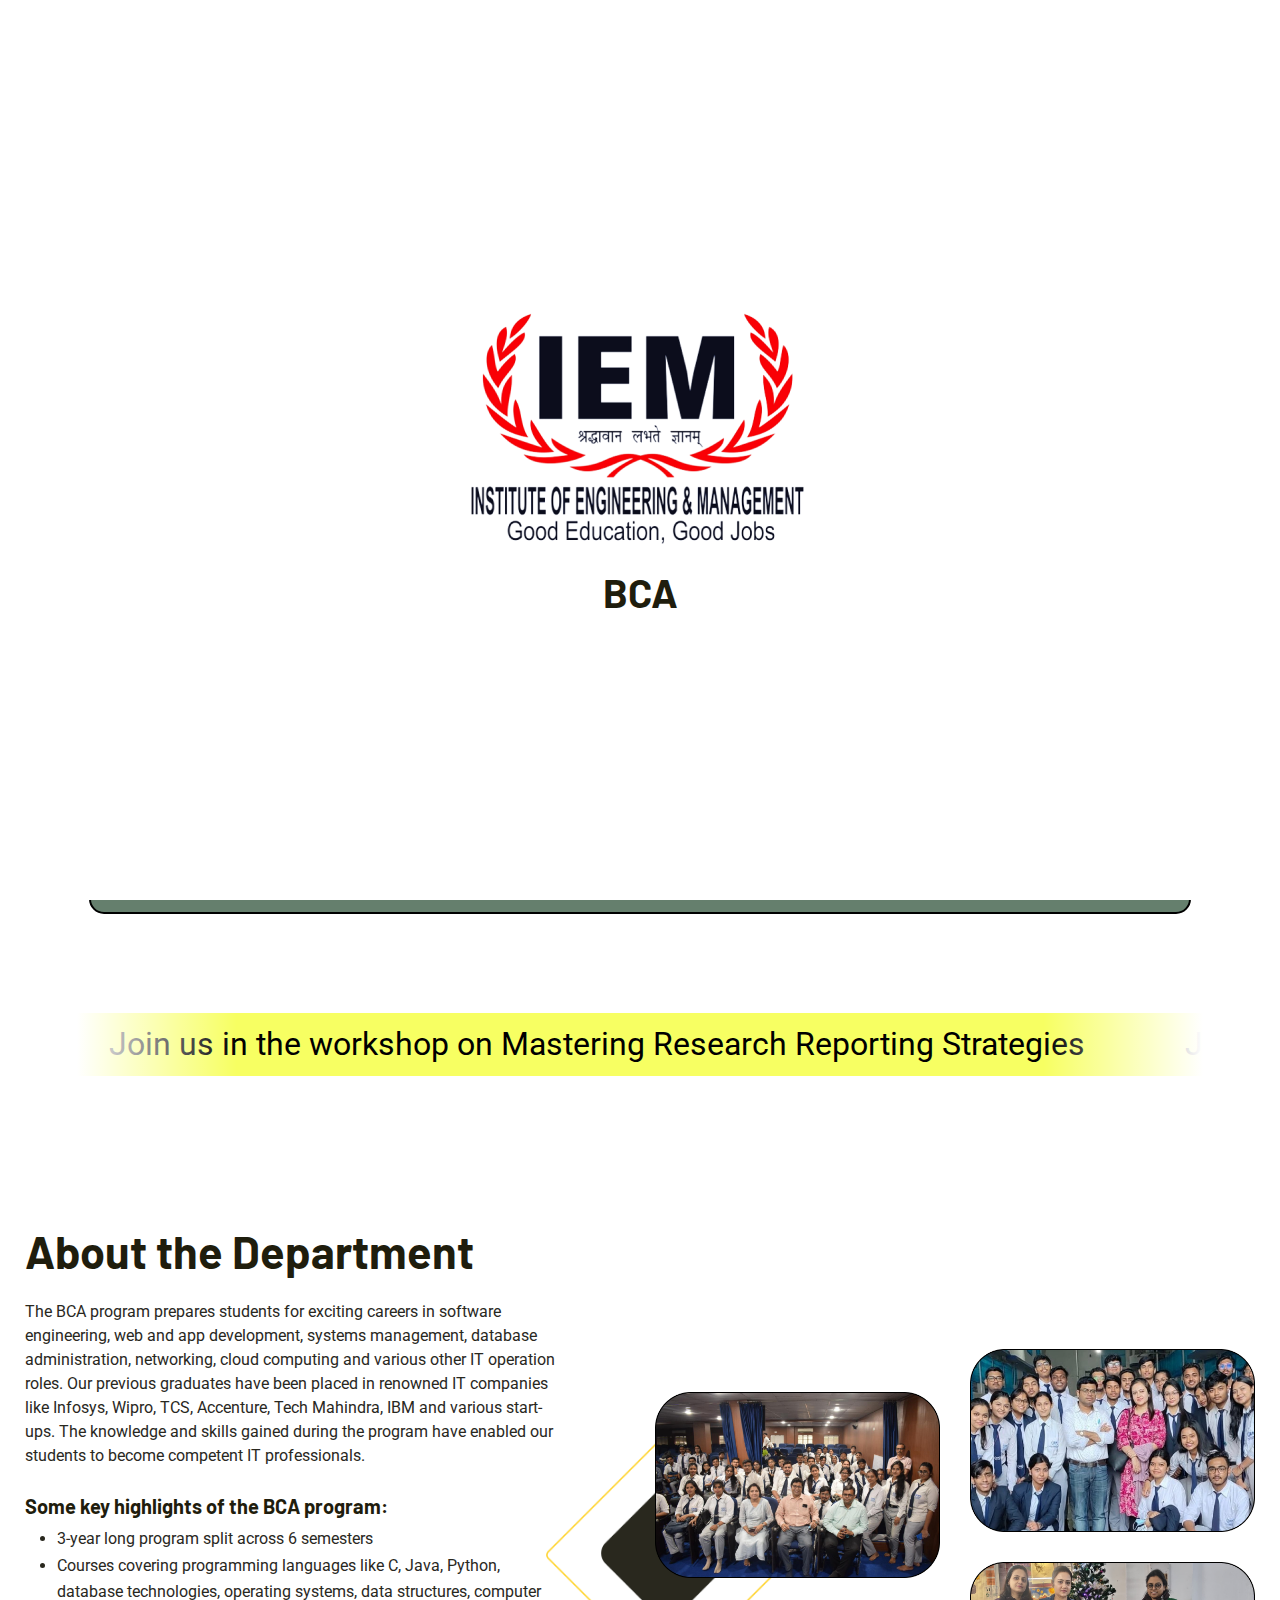
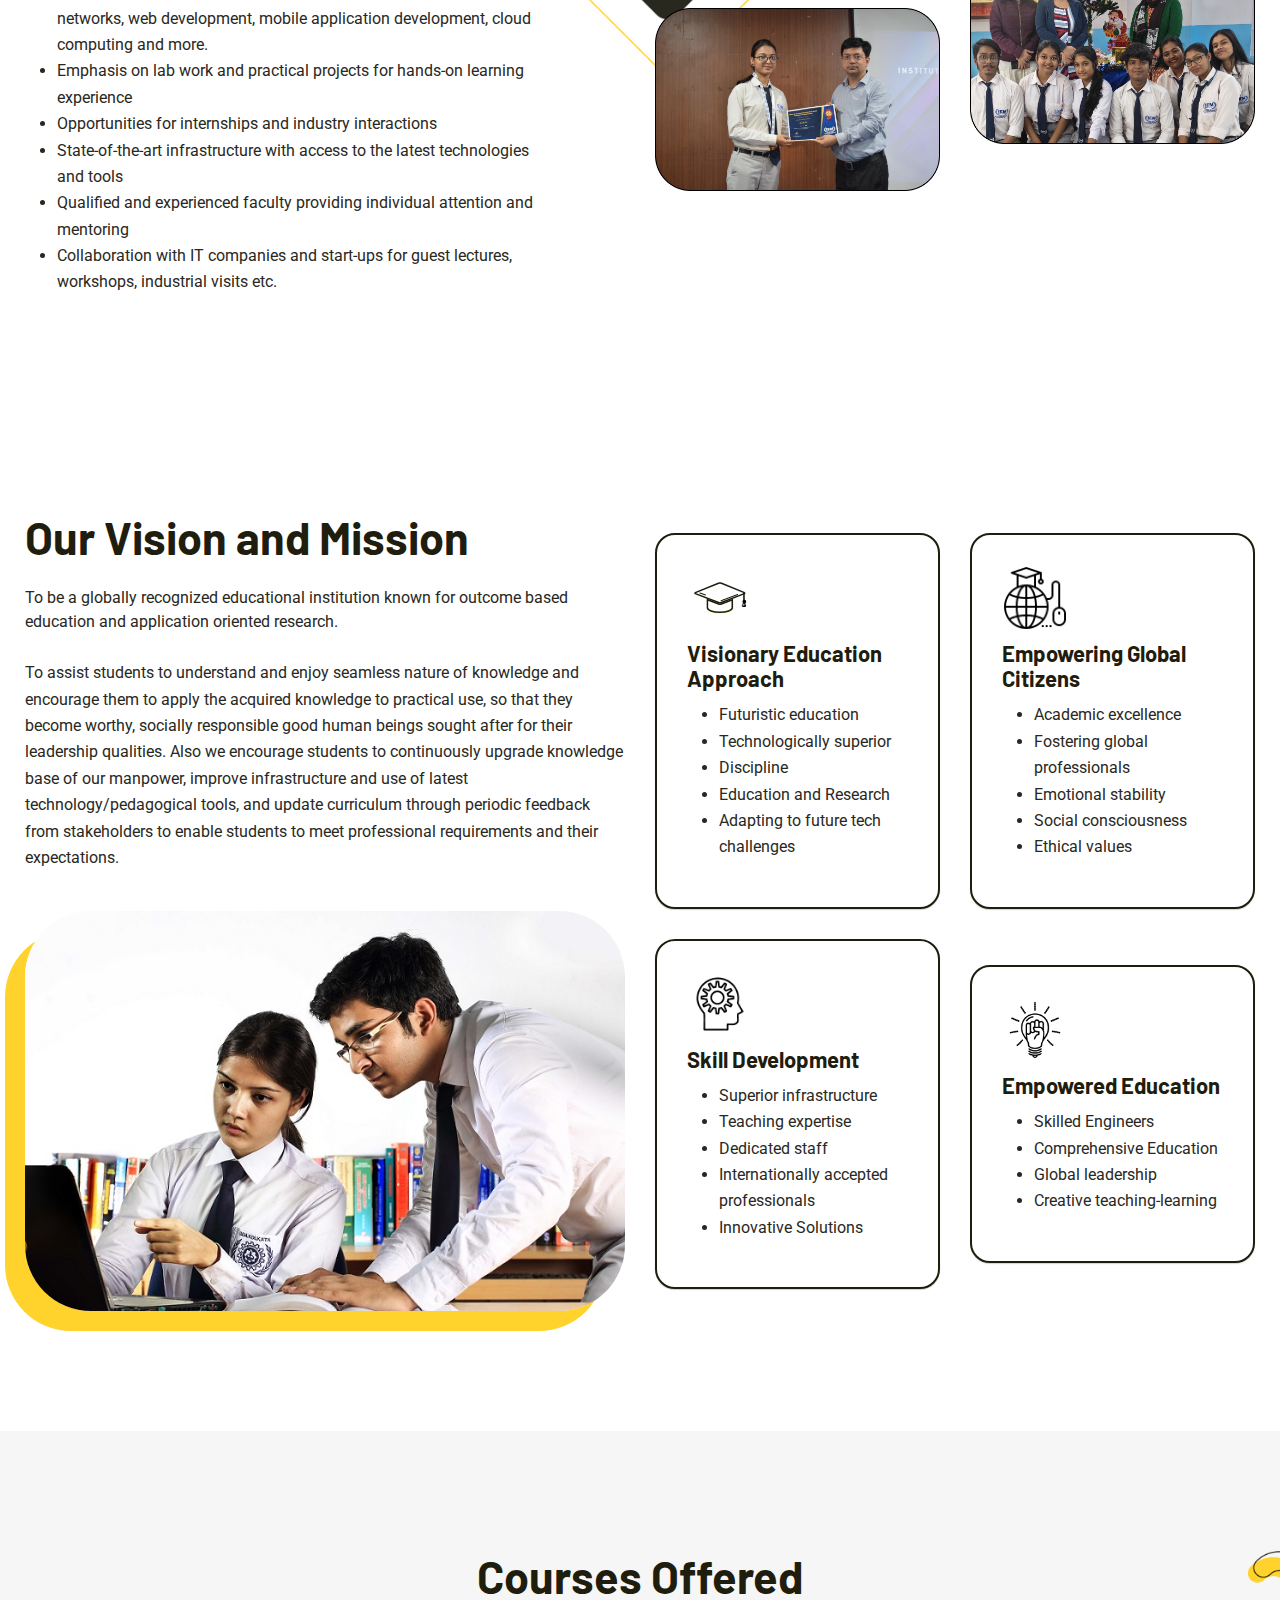
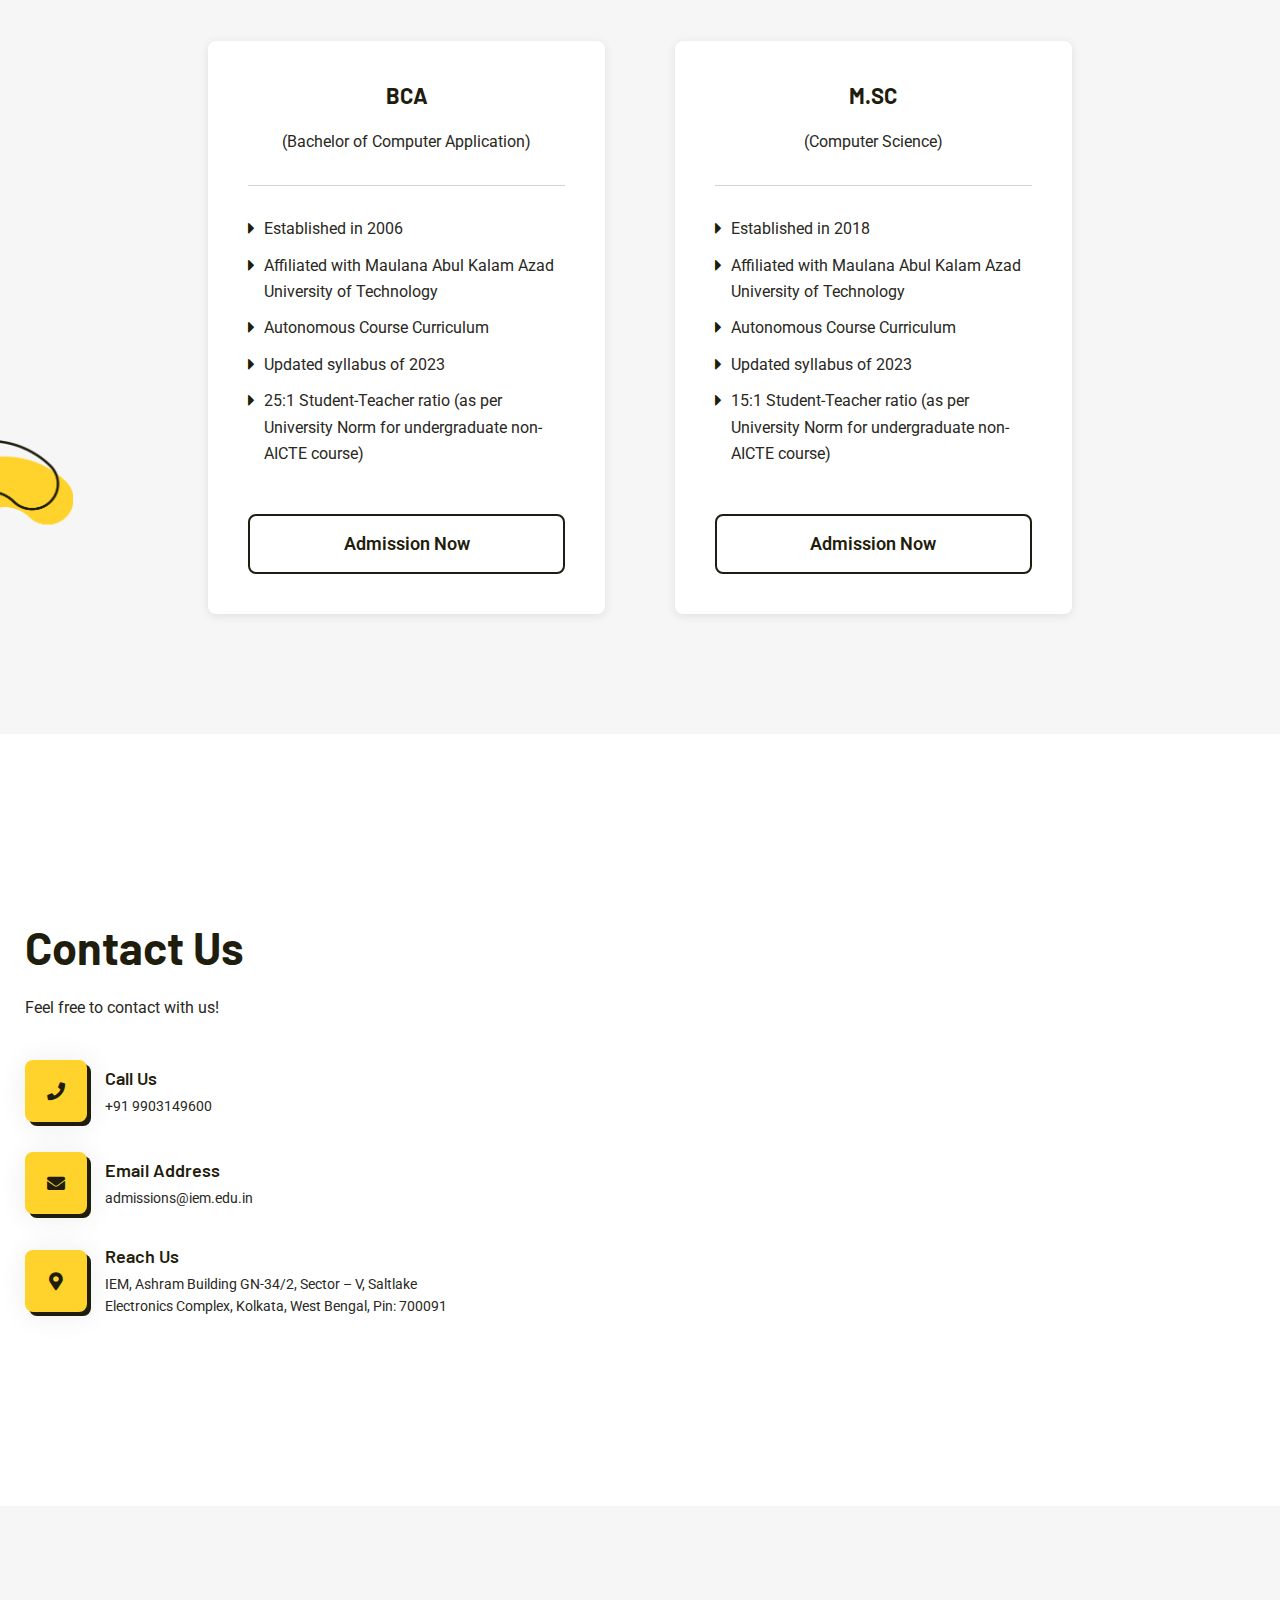
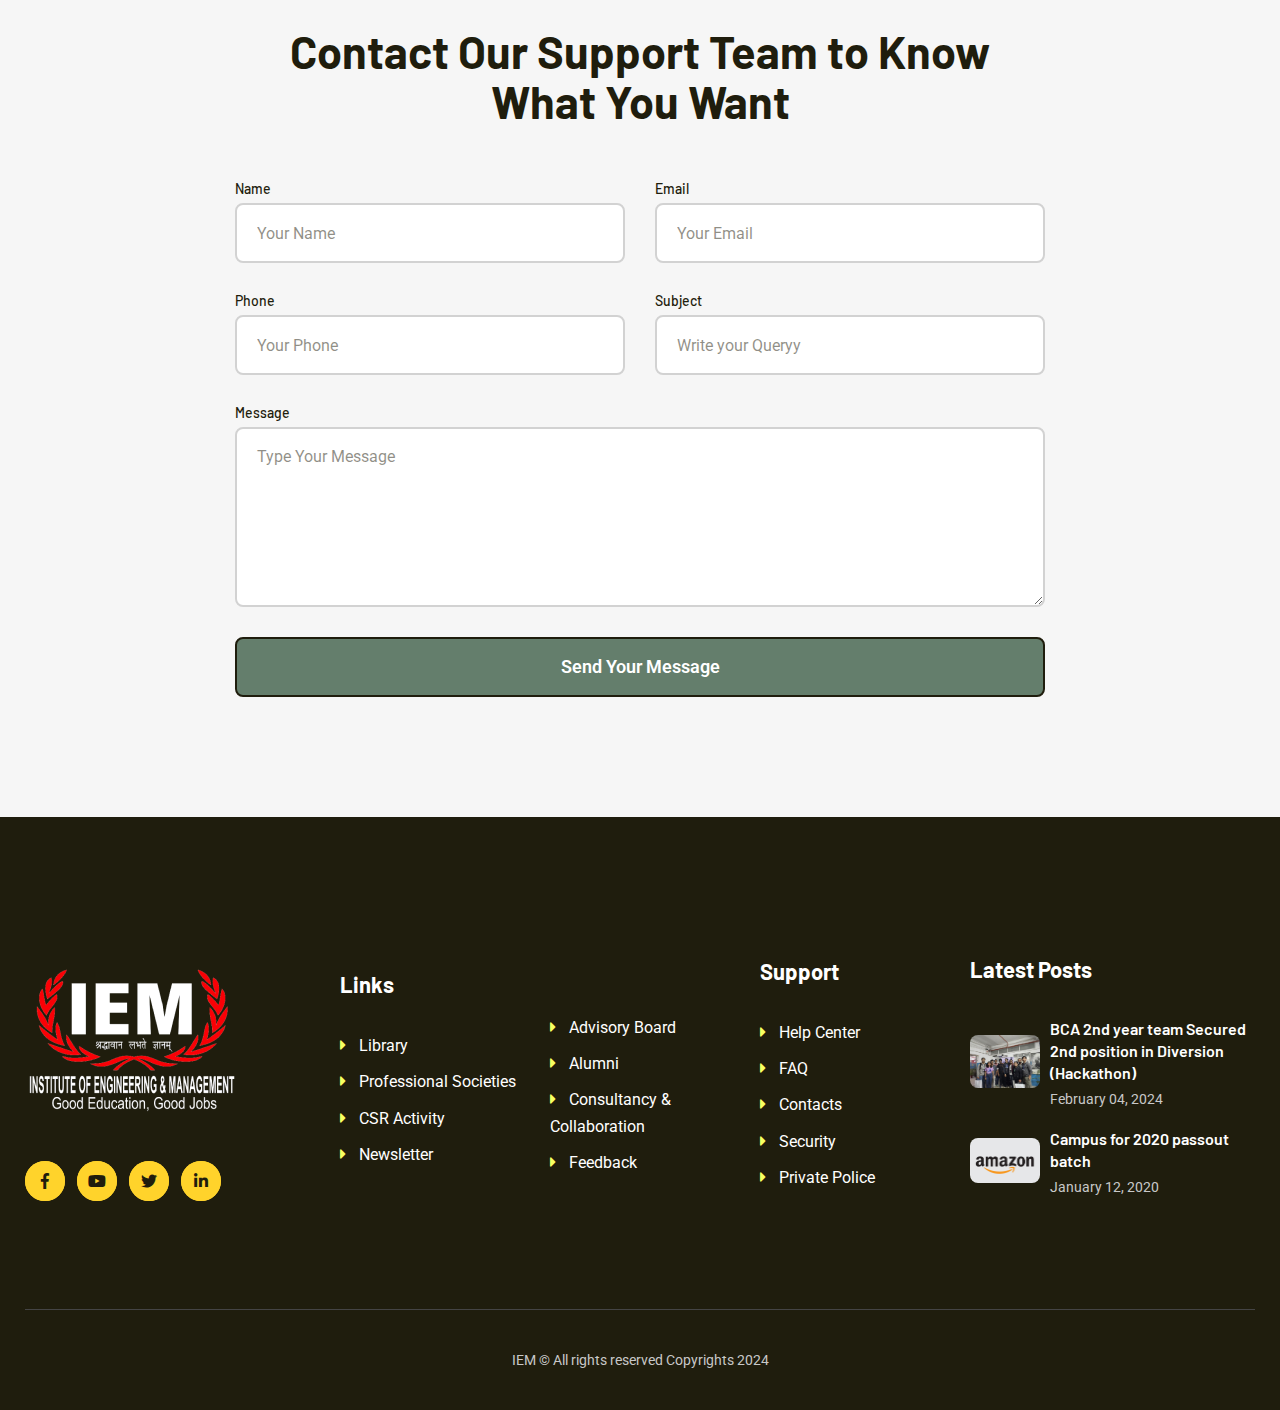
<file: index.html>
<!doctype html>
<html lang="en">

<head>

  <meta charset="utf-8">
  <meta name="viewport" content="width=device-width, initial-scale=1, shrink-to-fit=no">
  <meta http-equiv="x-ua-compatible" content="ie=edge">

  <title>BCA</title>

  <link rel="shortcut icon" href="assets/images/IEM_logo.png">

  <!-- Framework - CSS Include -->
  <link rel="stylesheet" type="text/css" href="assets/css/bootstrap.min.css">

  <!-- Icon Font - CSS Include -->
  <link rel="stylesheet" type="text/css" href="assets/css/fontawesome.css">

  <!-- Animation - CSS Include -->
  <link rel="stylesheet" type="text/css" href="assets/css/animate.css">

  <!-- Cursor - CSS Include -->
  <link rel="stylesheet" type="text/css" href="assets/css/cursor.css">
  <link rel="stylesheet" type="text/css" href="assets/css/loader.css">
  <link rel="stylesheet" type="text/css" href="assets/Customs/ribbion.css">

  <!-- Carousel - CSS Include -->
  <link rel="stylesheet" type="text/css" href="assets/css/slick.css">
  <link rel="stylesheet" type="text/css" href="assets/css/slick-theme.css">

  <!-- Video & Image Popup - CSS Include -->
  <link rel="stylesheet" type="text/css" href="assets/css/magnific-popup.css">

  <!-- Vanilla Calendar - CSS Include -->
  <link rel="stylesheet" type="text/css" href="assets/css/vanilla-calendar.min.css">

  <!-- Custom - CSS Include -->
  <link rel="stylesheet" type="text/css" href="assets/css/style.css">
  <script src="./assets/Customs/loader.js"></script>
</head>


<body>
  <div class="loaderwrapper">
    <div class="loader">
      <img class="loaderimg" src="./assets/images/IEM_logo.png" alt="" />
    </div>

    <div class="loadertext">
      <h1 class="loadertexth1">BCA</h1>
    </div>
  </div>
  <!-- Body Wrap - Start -->
  <div class="page_wrapper">

    <!-- Back To Top - Start -->
    <div class="backtotop">
      <a href="#" class="scroll">
        <i class="far fa-arrow-up"></i>
      </a>
    </div>
    <!-- Back To Top - End -->

    <!-- Site Header - Start
      ================================================== -->
    <header class="site_header site_header_1">
      <script src="./assets/Customs/header.js"></script>
    </header>
    <!-- Site Header - End
      ================================================== -->

    <!-- Main Body - Start
      ================================================== -->
    <main class="page_content">

      <!-- Banner Section - Start
        ================================================== -->
      <section class="hero_banner style_1">
        <div class="container herocon">
          <div class="content_wrap">
            <div class="row row-force">
              <div class="col col-lg-7 herodesc">
                <h1 class="banner_small_title">Learning Excellence</h1>
                <h2 class="banner_big_title">Welcome to Department of
                  Computer Application
                  & Science</h2>
                <p class="banner_description">
                  Welcome to the Department of Computer Application and Science at Institute of Engineering and
                  Management (IEM). Our BCA program provides students with a strong foundation in computer
                  science, programming, mathematics, databases, networking, and software engineering.
                  The BCA curriculum at IEM is designed to equip students with the knowledge and skills required to
                  design, develop and manage software applications and IT infrastructure in various domains. The
                  program focuses on both theoretical concepts as well as practical training to enable students to
                  apply their learning in real-world settings.
                </p>
                <ul class="banner_btns_group unordered_list">
                  <li>
                    <a class="btn btn_primary" href="#about">
                      <span>
                        <small>View More</small>
                        <small>Scroll Down</small>
                      </span>
                    </a>
                  </li>
                </ul>
              </div>
              <div class="col col-lg-5">
                <div class="banner_image_1 decoration_wrap">
                  <div class="slidewrap">
                    <div id="slidy-container">
                      <figure id="slidy">
                        <img src="./assets/images/About2.png" alt="eyes">
                        <img src="./assets/images/About4.png" alt="lou">
                        <img src="./assets/images/About3.jpg" alt="lucie-2">
                        <img src="./assets/images/About1.png" alt="lucie">
                      </figure>
                    </div>
                  </div>
                  <div class="deco_item shape_img_1" data-parallax='{"y" : -130, "smoothness": 6}'>
                    <img src="assets/images/shape/shape_img_1.png" alt="Collab – Online Learning Platform">
                  </div>
                  <div class="deco_item shape_img_2" data-parallax='{"y" : 160, "smoothness": 6}'>
                    <img src="assets/images/shape/shape_img_2.png" alt="Collab – Online Learning Platform">
                  </div>
                </div>
              </div>
            </div>
          </div>
        </div>
      </section>
      <!-- Banner Section - End
        ================================================== -->

      <div class="annnouncement">
        <div class="marquee">
          <ul class="marquee-content">
            <li><a href="https://drive.google.com/file/d/1iIAR8u_5LiAfyAX_wJj1I1ePjvWuOoyW/view?usp=sharing"
                target="_blank" class="black-link">Join us in the workshop on Mastering Research Reporting
                Strategies</a></li>
            <li><a href="https://drive.google.com/file/d/1iIAR8u_5LiAfyAX_wJj1I1ePjvWuOoyW/view?usp=sharing"
                target="_blank" class="black-link">Join us in the workshop on Mastering Research Reporting
                Strategies</a></li>
            <li><a href="https://drive.google.com/file/d/1iIAR8u_5LiAfyAX_wJj1I1ePjvWuOoyW/view?usp=sharing"
                target="_blank" class="black-link">Join us in the workshop on Mastering Research Reporting
                Strategies</a></li>


          </ul>

        </div>

      </div>


      <!-- Advertisement Section - Start
        ================================================== -->
      <section class="advertisement_section" id="about">
        <div class="container">
          <div class="row align-items-center">
            <div class="col col-lg-6">
              <div class="section_heading mb-lg-0">
                <h2 class="heading_text text-black">
                  About the Department
                </h2>
                <p class="heading_description mb-0 text-gray-400">
                  The BCA program prepares students for exciting careers in software engineering, web and app
                  development, systems management, database administration, networking, cloud computing and
                  various other IT operation roles.
                  Our previous graduates have been placed in renowned IT companies like Infosys, Wipro, TCS,
                  Accenture, Tech Mahindra, IBM and various start-ups. The knowledge and skills gained during the
                  program have enabled our students to become competent IT professionals.
                </p>
                <br />
                <h5>Some key highlights of the BCA program:</h5>
                <ul>
                  <li>3-year long program split across 6 semesters</li>
                  <li>Courses covering programming languages like C, Java, Python, database technologies,
                    operating systems, data structures, computer networks, web development, mobile
                    application development, cloud computing and more.</li>
                  <li>Emphasis on lab work and practical projects for hands-on learning experience</li>
                  <li>Opportunities for internships and industry interactions</li>
                  <li>State-of-the-art infrastructure with access to the latest technologies and tools</li>
                  <li>Qualified and experienced faculty providing individual attention and mentoring</li>
                  <li>Collaboration with IT companies and start-ups for guest lectures, workshops, industrial visits
                    etc.</li>
                </ul>

              </div>
            </div>
            <div class="col col-lg-6">
              <div class="row images_group decoration_wrap">
                <div class="col col-md-6 col-sm-6">
                  <div class="image_wrap">
                    <img src="assets/images/About1.png" alt="Collab – Online Learning Platform">
                  </div>
                  <div class="image_wrap">
                    <img src="assets/images/About2.png" alt="Collab – Online Learning Platform">
                  </div>
                </div>
                <div class="col col-md-6 col-sm-6">
                  <div class="image_wrap">
                    <img src="assets/images/About3.jpg" alt="Collab – Online Learning Platform">
                  </div>
                  <div class="image_wrap">
                    <img src="assets/images/About4.png" alt="Collab – Online Learning Platform">
                  </div>
                </div>
                <div class="deco_item shape_img_1" data-parallax='{"y" : -130, "smoothness": 6}'>
                  <img src="assets/images/shape/shape_img_3.png" alt="Collab – Online Learning Platform">
                </div>
                <div class="deco_item shape_img_2" data-parallax='{"y" : 130, "smoothness": 6}'>
                  <img src="assets/images/shape/shape_img_3.png" alt="Collab – Online Learning Platform">
                </div>
              </div>
            </div>
          </div>
        </div>
      </section>
      <!--  Advertisement Section - End -->

      <section class="expect_from_course section_space_lg">
        <div class="container">
          <div class="row">
            <div class="col col-lg-6">
              <div class="section_heading">
                <h2 class="heading_text">
                  Our Vision and Mission
                </h2>
                <p class="heading_description mb-0">
                  To be a globally recognized educational institution known for outcome based education and application
                  oriented research.
                </p>
                </br>
                To assist students to understand and enjoy seamless nature of knowledge and encourage them to apply the
                acquired knowledge to practical use, so that they become worthy, socially responsible good human beings
                sought after for their leadership qualities. Also we encourage students to continuously upgrade
                knowledge base of our manpower, improve infrastructure and use of latest technology/pedagogical tools,
                and update curriculum through periodic feedback from stakeholders to enable students to meet
                professional requirements and their expectations.
                <P>

                </P>
              </div>

              <div class="image_widget">
                <img src="assets/images/VisionMission.jpg" alt="Collab – Online Learning Platform">
              </div>
            </div>
            <div class="col col-lg-6">
              <!-- Button will hide on Mobile Device -->


              <div class="row">
                <div class="col col-md-6">
                  <div class="service_item" data-magnetic>
                    <div class="item_icon">
                      <img src="assets/images/service/icon_academic_cap.svg" alt="Collab – Online Learning Platform">
                    </div>
                    <div class="item_content">
                      <h3 class="item_title">Visionary Education Approach</h3>
                      <ul>
                        <li>Futuristic education</li>
                        <li>Technologically superior</li>
                        <li>Discipline</li>
                        <li>Education and Research</li>
                        <li>Adapting to future tech challenges</li>
                      </ul>
                    </div>
                  </div>
                </div>
                <div class="col col-md-6">
                  <div class="service_item" data-magnetic>
                    <div class="item_icon">
                      <img src="assets/images/service/Vision2.jpg" alt="Collab – Online Learning Platform">
                    </div>
                    <div class="item_content">
                      <h3 class="item_title">Empowering Global Citizens</h3>
                      <ul>
                        <li>Academic excellence</li>
                        <li>Fostering global professionals</li>
                        <li>Emotional stability</li>
                        <li>Social consciousness</li>
                        <li>Ethical values</li>
                      </ul>
                    </div>
                  </div>
                </div>
                <div class="col col-md-6">
                  <div class="service_item" data-magnetic>
                    <div class="item_icon">
                      <img src="assets/images/service/Vision3.png" alt="Collab – Online Learning Platform">
                    </div>
                    <div class="item_content">
                      <h3 class="item_title">Skill Development</h3>
                      <ul>
                        <li>Superior infrastructure</li>
                        <li>Teaching expertise</li>
                        <li>Dedicated staff</li>
                        <li>Internationally accepted professionals</li>
                        <li>Innovative Solutions</li>

                      </ul>
                    </div>
                  </div>
                </div>
                <div class="col col-md-6">
                  <div class="service_item" data-magnetic>
                    <div class="item_icon">
                      <img src="assets/images/service/Vision4.png" alt="Collab – Online Learning Platform">
                    </div>
                    <div class="item_content">
                      <h3 class="item_title">Empowered Education</h3>
                      <ul>
                        <li>Skilled Engineers</li>
                        <li>Comprehensive Education</li>
                        <li>Global leadership</li>
                        <li>Creative teaching-learning</li>
                      </ul>
                    </div>
                  </div>
                </div>
              </div>



            </div>
          </div>
        </div>
      </section>
      <!-- Expect From Course - End
        ================================================== -->









      <!-- Courses Info Section - Start
        ================================================== -->
      <!-- <section class="courses_info_section section_space_lg">
          <div class="container">
            <div class="row align-items-center">
             
              <div class="col col-lg-6">
                <div class="content_wrap ps-lg-3">
                  <div class="section_heading">
                    <h2 class="heading_text">
                      Supporting Student Learning in Your Course
                    </h2>
                    <p class="heading_description mb-0">
                      Rutrum tellus pellentesque eu tincidunt. Venenatis cras sed felis eget velit aliquet sagittis id consectetur. Sit amet porttitor eget dolor morbi
                    </p>
                  </div>
                  <ul class="info_list unordered_list_block">
                    <li>
                      <i class="fas fa-square"></i>
                      <span>
                        Learn in-demand skills with over 183,000 video courses
                      </span>
                    </li>
                    <li>
                      <i class="fas fa-square"></i>
                      <span>
                        Choose courses taught by real-world experts
                      </span>
                    </li>
                    <li>
                      <i class="fas fa-square"></i>
                      <span>
                        Learn at your own pace, with lifetime access on mobile and desktop
                      </span>
                    </li>
                  </ul>
                  <div class="btn_wrap pb-0">
                    <a class="btn btn_dark" href="mentor.html">
                      <span>
                        <small>Our Mentors</small>
                        <small>Our Mentors</small>
                      </span>
                    </a>
                  </div>
                </div>
              </div>

              <div class="col col-lg-6">
                <div class="image_widget">
                  <img src="assets/images/about/about_image_2.jpg" alt="Collab – Online Learning Platform">
                </div>
              </div>
            </div>
          </div>
        </section> -->
      <!-- Courses Info Section - End
        ================================================== -->

      <!-- Pricing Section - Start
        ================================================== -->
      <section class="pricing_section section_space_lg bg_light">
        <div class="container decoration_wrap">
          <div class="section_heading text-center">
            <h2 class="heading_text mb-0">
              Courses Offered
            </h2>
          </div>

          <div class="pricing_cards_wrapper row course_preview align-items-center">
            <div class="col col-lg-4">
              <div class="pricing_card text-center tilt">
                <h3 class="card_heading">BCA</h3>
                <P>(Bachelor of Computer Application)</P>
                <!-- <div class="pricing_wrap">
                    <span class="price_value"><sup>$</sup>50</span>
                    <small class="d-block">per 3 mounth</small>
                  </div> -->
                <hr>
                <ul class="info_list unordered_list_block text-start">
                  <li>
                    <i class="fas fa-caret-right"></i>
                    <span>Established in 2006</span>
                  </li>
                  <li>
                    <i class="fas fa-caret-right"></i>
                    <span>Affiliated with Maulana Abul Kalam Azad University of Technology</span>
                  </li>
                  <li>
                    <i class="fas fa-caret-right"></i>
                    <span>Autonomous Course Curriculum</span>
                  </li>
                  <li>
                    <i class="fas fa-caret-right"></i>
                    <span>Updated syllabus of 2023</span>
                  </li>
                  <li>
                    <i class="fas fa-caret-right"></i>
                    <span>25:1 Student-Teacher ratio (as per University Norm for undergraduate non-AICTE course)</span>
                  </li>
                </ul>
                <div class="btn_wrap pb-0">
                  <a class="btn border_dark" href="#!">
                    <span>
                      <small>Admission Now</small>
                      <small>Admission Now</small>
                    </span>
                  </a>
                </div>
              </div>
            </div>
            <!-- <div class="col col-lg-4">
                <div class="pricing_card text-center bg_dark tilt">
                  <div class="card_badge">recommended</div>
                  <h3 class="card_heading">Standart Plan</h3>
                  <div class="pricing_wrap">
                    <span class="price_value"><sup>$</sup>150</span>
                    <small class="d-block">per 6 mounth</small>
                  </div>
                  <hr>
                  <ul class="info_list unordered_list_block text-start">
                    <li>
                      <i class="fas fa-caret-right"></i>
                      <span>All Video for 3 Months</span>
                    </li>
                    <li>
                      <i class="fas fa-caret-right"></i>
                      <span>Testing for 10 Courses</span>
                    </li>
                    <li>
                      <i class="fas fa-caret-right"></i>
                      <span>Checking 5 Homework</span>
                    </li>
                    <li>
                      <i class="fas fa-caret-right"></i>
                      <span>Mentor Consultation </span>
                    </li>
                  </ul>
                  <div class="btn_wrap pb-0">
                    <a class="btn btn_primary" href="#!">
                      <span>
                        <small>Grav Now</small>
                        <small>Grav Now</small>
                      </span>
                    </a>
                  </div>
                </div>
              </div> -->
            <div class="col col-lg-4">
              <div class="pricing_card text-center tilt">
                <h3 class="card_heading">M.Sc</h3>
                <p>(Computer Science)</p>
                <!-- <div class="pricing_wrap">
                    <span class="price_value"><sup>$</sup>250</span>
                    <small class="d-block">per 12 mounth</small>
                  </div> -->
                <hr>
                <ul class="info_list unordered_list_block text-start">
                  <li>
                    <i class="fas fa-caret-right"></i>
                    <span>Established in 2018</span>
                  </li>
                  <li>
                    <i class="fas fa-caret-right"></i>
                    <span>Affiliated with Maulana Abul Kalam Azad University of Technology</span>
                  </li>
                  <li>
                    <i class="fas fa-caret-right"></i>
                    <span>Autonomous Course Curriculum</span>
                  </li>
                  <li>
                    <i class="fas fa-caret-right"></i>
                    <span>Updated syllabus of 2023</span>
                  </li>
                  <i class="fas fa-caret-right"></i>
                  <span>15:1 Student-Teacher ratio (as per University Norm for undergraduate non-AICTE course)</span>
                  </li>
                </ul>
                <div class="btn_wrap pb-0">
                  <a class="btn border_dark" href="#!">
                    <span>
                      <small>Admission Now</small>
                      <small>Admission Now</small>
                    </span>
                  </a>
                </div>
              </div>
            </div>
          </div>

          <div class="deco_item shape_img_1" data-parallax='{"y" : 130, "smoothness": 6}'>
            <img src="assets/images/shape/shape_img_4.png" alt="Collab – Online Learning Platform">
          </div>
          <div class="deco_item shape_img_2" data-parallax='{"y" : -130, "smoothness": 6}'>
            <img src="assets/images/shape/shape_img_5.png" alt="Collab – Online Learning Platform">
          </div>
        </div>
      </section>
      <!-- Pricing Section - End
        ================================================== -->
      <!-- <section class="testimonial_section section_space_lg">
          <div class="container">
            <div class="testimonial_carousel">
              <div class="common_carousel_1col" data-slick='{"dots":false}'>
                <div class="carousel_item">
                  <div class="testimonial_item_2">
                    <div class="testimonial_image ms-0" style="background-image: url('assets/images/shape/shape_img_6.svg');">
                      <img src="assets/images/HOD1.jpg" alt="Collab – Online Learning Platform">
                    </div>
                    <div class="testimonial_content">
                      <div class="quote_icon">
                        <img src="assets/images/icon/icon_quote.svg" alt="Collab – Online Learning Platform">
                      </div>
                      <h3 class="testimonial_title">
                        Message From Head of The Department
                      </h3>
                      <p>
                        The Department of Computer Application provides an environment to students motivating them to adopt a "want to learn" culture through state of art infrastructure. We offer the best teaching methodologies through class room and laboratory exercises and cultivate a mind-set among students to be inquisitive. We visualize being the first choice in the state/country among aspiring computer science graduates.
                      </p>
                      <p>Our philosophy is simple: Strive to offer a personalized, flexible, challenging, and rewarding Post Graduate program covering the essentials of contemporary Computer Applications. The skills and education imparted enables students utilize new technologies and prepare them for key technology application and decision-making. The learning experience is wholesome, tailored to suit the needs of the industry and independent career development. Our students are capable of making a highly informed choice of their careers and quite sought after by many of the premier organisations. True to the IEM values, our students stand out with respect to integrity, leadership, fairness and excellence. We not only make them excellent students but give back to society excellent human beings. I invite all aspiring students and their parents to visit us and experience IEM culture where students achieve excellence in any field they choose to his/her highest potential.</p>
                      <div class="testimonial_admin">
                        <div class="admin_image">
                          <img src="assets/images/logo 2.png" alt="Collab – Online Learning Platform">
                        </div>
                        <div class="admin_content">
                          <h5 class="testimonial_name">Dr. Abhishek Bhattacharya</h5>
                          <span class="testimonial_designation">Head of the Department 
                            of BCA & M.Sc(CS)</span>
                          <span class="testimonial_designation">abhishek.bhattacharya@iemcal.com</span>
                        </div>
                      </div>
                    </div>
                  </div>
                </div>
               
              
              </div>
            </div>
          </div>
        </section> -->

      <!-- Contact Section - Start
        ================================================== -->
      <section class="contact_section section_space_lg">
        <div class="container">
          <div class="row">
            <div class="col col-lg-5">
              <div class="pe-lg-5">
                <div class="section_heading">
                  <h2 class="heading_text">
                    Contact Us
                  </h2>
                  <p class="heading_description mb-0">
                    Feel free to contact with us!
                  </p>
                </div>
                <div class="iconbox_item contact_info_iconbox">
                  <div class="item_icon">
                    <i class="fas fa-phone"></i>
                  </div>
                  <div class="item_content">
                    <h3 class="item_title">Call Us</h3>
                    <p class="mb-0">+91 9903149600</p>
                    <!-- <p class="mb-0">(102) 333 234 674</p> -->
                  </div>
                </div>
                <div class="iconbox_item contact_info_iconbox">
                  <div class="item_icon">
                    <i class="fas fa-envelope"></i>
                  </div>
                  <div class="item_content">
                    <h3 class="item_title">Email Address</h3>
                    <p class="mb-0">admissions@iem.edu.in</p>
                    <!-- <p class="mb-0">collab-support@exapmple.com</p> -->
                  </div>
                </div>
                <div class="iconbox_item contact_info_iconbox">
                  <div class="item_icon">
                    <i class="fas fa-location-dot"></i>
                  </div>
                  <div class="item_content">
                    <h3 class="item_title">Reach Us</h3>
                    <p class="mb-0">IEM, Ashram Building GN-34/2, Sector – V, Saltlake Electronics Complex, Kolkata,
                      West Bengal, Pin: 700091 </p>
                    <!-- <p class="mb-0">6335 United States</p> -->
                  </div>
                </div>
              </div>
            </div>
            <div class="col col-lg-7">
              <div class="gmap_canvas iframe">
                <iframe id="gmap_canvas_iframe"
                  src="https://www.google.com/maps/embed?pb=!1m18!1m12!1m3!1d3684.237013895935!2d88.42682781133996!3d22.570237079407974!2m3!1f0!2f0!3f0!3m2!1i1024!2i768!4f13.1!3m3!1m2!1s0x3a0275b21911df59%3A0x9039fd6aa6c5833c!2sIEM%20Ashram%20Building%2C%20Street%20Number%2027%2C%20GN%20Block%2C%20Nalban%20Bheri%2C%20Dhapa%2C%20Kolkata%2C%20West%20Bengal%20700098!5e0!3m2!1sen!2sin!4v1709547054689!5m2!1sen!2sin"
                  width="800" height="550" style="border:0;" allowfullscreen="" loading="lazy"
                  referrerpolicy="no-referrer-when-downgrade"></iframe>
              </div>
            </div>
          </div>
        </div>
      </section>
      <!-- Contact Section - End
        ================================================== -->

      <!-- Contact Form Section - Start
        ================================================== -->
      <section class="contact_form_section section_space_lg bg_light decoration_wrap overflow-hidden">
        <div class="container decoration_wrap">
          <div class="row justify-content-center">
            <div class="col col-lg-7">
              <div class="section_heading text-center">
                <h2 class="heading_text mb-0">
                  Contact Our Support Team to Know What You Want
                </h2>
              </div>
            </div>
          </div>

          <form action="#">
            <div class="row justify-content-center">
              <div class="col col-lg-8">
                <div class="row">
                  <div class="col col-md-6">
                    <div class="form_item m-0">
                      <label for="input_name" class="input_title">Name</label>
                      <input id="input_name" type="text" name="name" placeholder="Your Name">
                    </div>
                  </div>
                  <div class="col col-md-6">
                    <div class="form_item m-0">
                      <label for="input_email" class="input_title">Email</label>
                      <input id="input_email" type="email" name="email" placeholder="Your Email">
                    </div>
                  </div>
                  <div class="col col-md-6">
                    <div class="form_item m-0">
                      <label for="input_phone" class="input_title">Phone</label>
                      <input id="input_phone" type="tel" name="telephone" placeholder="Your Phone">
                    </div>
                  </div>
                  <div class="col col-md-6">
                    <div class="form_item m-0">
                      <label for="input_jubject" class="input_title">Subject</label>
                      <input id="input_email" type="email" name="email" placeholder="Write your Queryy">
                      <!-- <select name="subject" id="input_jubject">
                          <option value="subject" selected>Choose Subject</option>
                          <option value="volvo">Volvo</option>
                          <option value="saab">Saab</option>
                          <option value="mercedes">Mercedes</option>
                          <option value="audi">Audi</option>
                        </select> -->
                    </div>
                  </div>
                  <div class="col">
                    <div class="form_item">
                      <label for="input_message" class="input_title">Message</label>
                      <textarea id="input_message" name="message" placeholder="Type Your Message"></textarea>
                    </div>
                    <button type="submit" class="btn btn_dark w-100 b-block">
                      <span>
                        <small>Send Your Message</small>
                        <small>Send Your Message</small>
                      </span>
                    </button>
                  </div>
                </div>
              </div>
            </div>
          </form>

          <div class="deco_item shape_img_1 wow fadeInUp" data-wow-delay=".2s">
            <img src="assets/images/shape/shape_img_7.png" alt="Collab – Online Learning Platform">
          </div>
          <div class="deco_item shape_img_2 wow fadeInUp" data-wow-delay=".4s">
            <img src="assets/images/shape/shape_img_7.png" alt="Collab – Online Learning Platform">
          </div>
        </div>

        <div class="deco_item shape_img_3 wow fadeInLeft" data-wow-delay=".2s">
          <img src="assets/images/shape/shape_img_7.png" alt="Collab – Online Learning Platform">
        </div>
        <div class="deco_item shape_img_4 wow fadeInRight" data-wow-delay=".4s">
          <img src="assets/images/shape/shape_img_7.png" alt="Collab – Online Learning Platform">
        </div>
      </section>
      <!-- Contact Form Section - End
        ================================================== -->


    </main>
    <!-- Main Body - End
      ================================================== -->

    <!-- Site Footer - Start
      ================================================== -->
    <footer class="site_footer">
      <script src="./assets/Customs/footer.js"></script>
    </footer>
    <!-- Site Footer - End
      ================================================== -->

  </div>
  <!-- Body Wrap - End -->

  <!-- Framework - Jquery Include -->
  <script src="assets/js/jquery.min.js"></script>
  <script src="assets/js/popper.min.js"></script>
  <script src="assets/js/bootstrap.min.js"></script>
  <script src="assets/js/bootstrap-dropdown-ml-hack.js"></script>

  <!-- animation - jquery include -->
  <script src="assets/js/cursor.js"></script>
  <script src="assets/js/wow.min.js"></script>
  <script src="assets/js/tilt.min.js"></script>
  <script src="assets/js/parallax.min.js"></script>
  <script src="assets/js/parallax-scroll.js"></script>

  <!-- Carousel - Jquery Include -->
  <script src="assets/js/slick.min.js"></script>

  <!-- Video & Image Popup - Jquery Include -->
  <script src="assets/js/magnific-popup.min.js"></script>

  <!-- Counter Up - Jquery Include -->
  <script src="assets/js/waypoint.js"></script>
  <script src="./assets/Customs/dynamic_routing.js"></script>
  <script src="assets/js/counterup.min.js"></script>

  <!-- Countdown Timer - jquery include -->
  <script src="assets/js/countdown.js"></script>

  <!-- Vanilla Calendar - Jquery Include -->
  <script src="assets/js/vanilla-calendar.min.js"></script>
  <script src="./assets/Customs/marquee.js"></script>
  <!-- Custom - Jquery Include -->
  <script src="assets/js/main.js"></script>

</body>

</html>
</file>
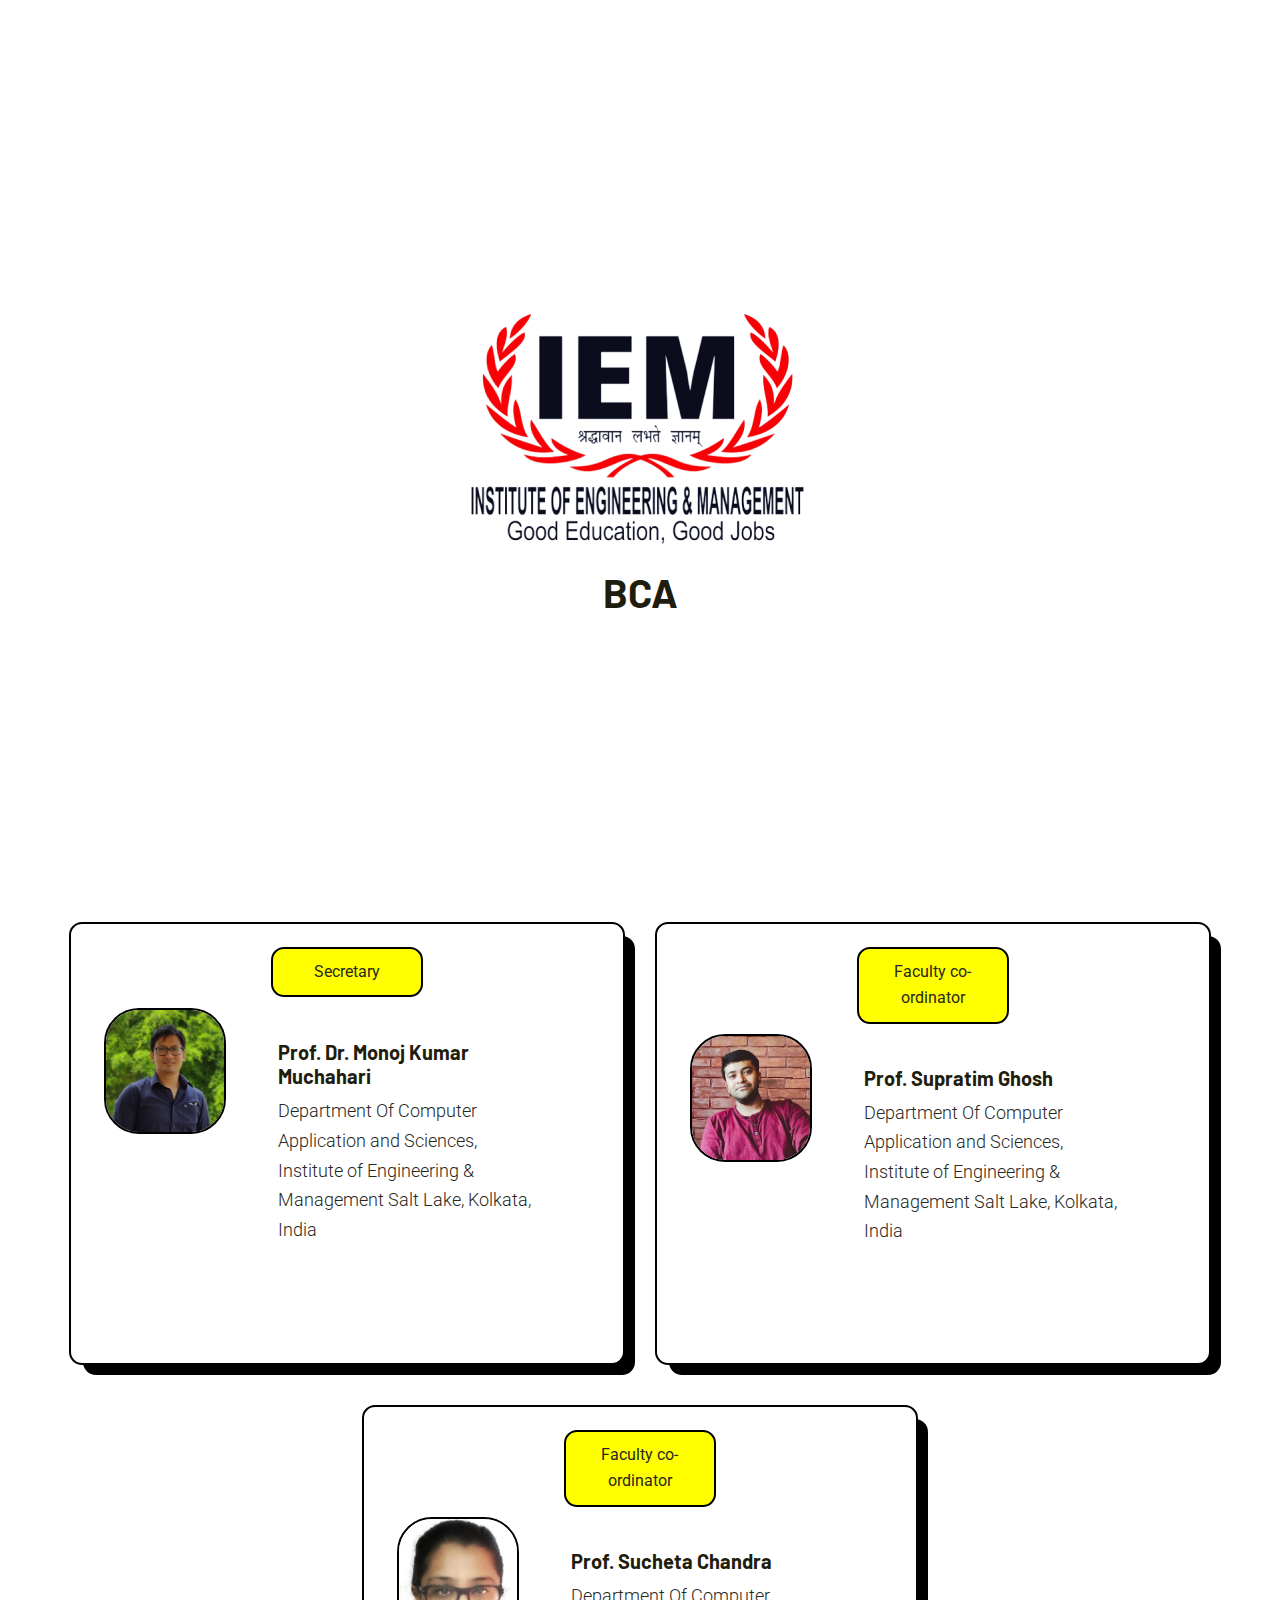
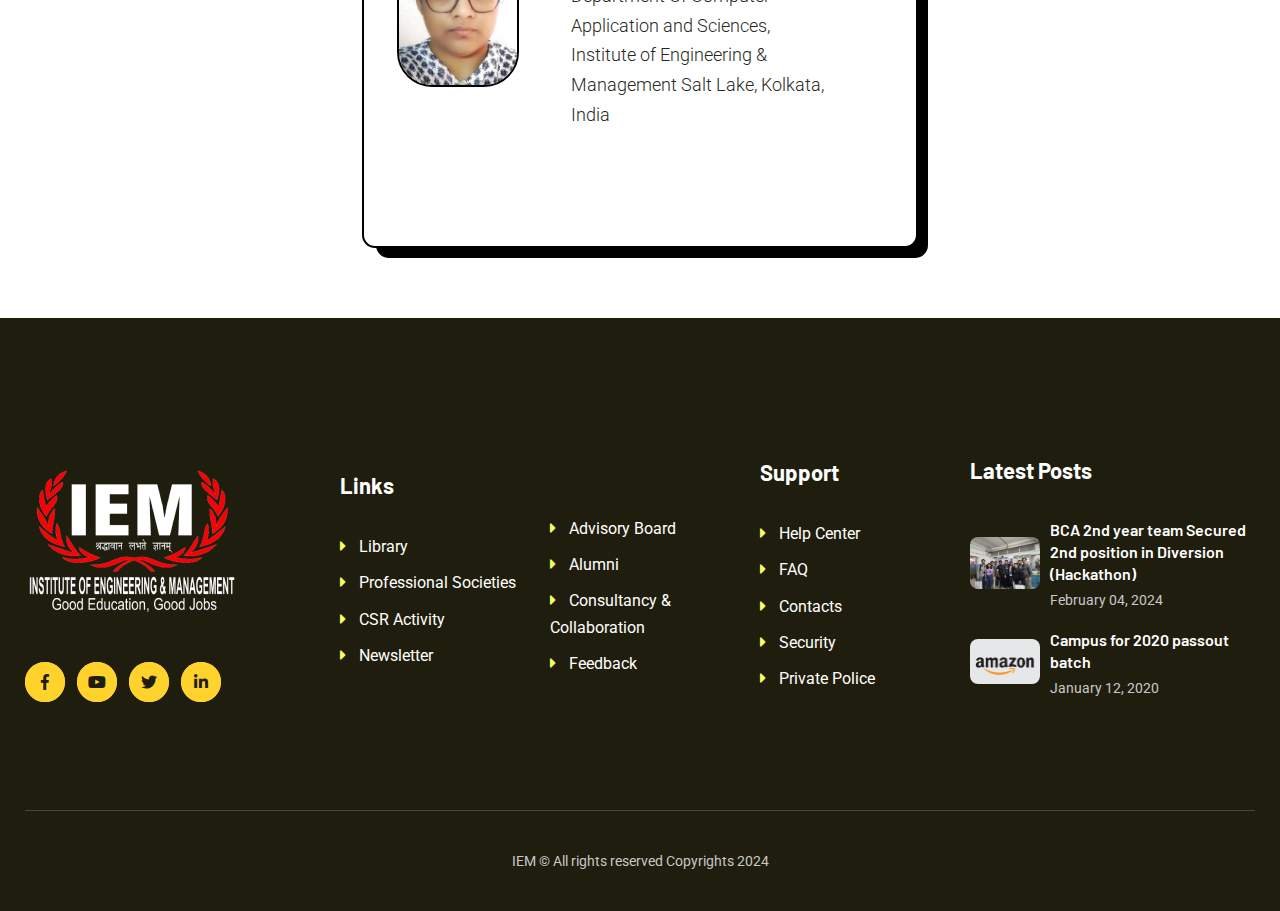
<file: BinaryCatalyst.html>
<!DOCTYPE html>
<html lang="en">
  <head>
    <meta charset="utf-8" />
    <meta
      name="viewport"
      content="width=device-width, initial-scale=1, shrink-to-fit=no"
    />
    <meta http-equiv="x-ua-compatible" content="ie=edge" />

    <title>BCA</title>

    <link rel="shortcut icon" href="assets/images/IEM_logo.png" />

    <!-- Framework - CSS Include -->
    <link
      rel="stylesheet"
      type="text/css"
      href="assets/css/bootstrap.min.css"
    />

    <!-- Icon Font - CSS Include -->
    <link rel="stylesheet" type="text/css" href="assets/css/fontawesome.css" />

    <!-- Animation - CSS Include -->
    <link rel="stylesheet" type="text/css" href="assets/css/animate.css" />

    <!-- Cursor - CSS Include -->
    <link rel="stylesheet" type="text/css" href="assets/css/cursor.css" />
    <link rel="stylesheet" type="text/css" href="assets/css/loader.css" />
    <link rel="stylesheet" type="text/css" href="assets/Customs/ribbion.css" />

    <!-- Carousel - CSS Include -->
    <link rel="stylesheet" type="text/css" href="assets/css/slick.css" />
    <link rel="stylesheet" type="text/css" href="assets/css/slick-theme.css" />

    <!-- Video & Image Popup - CSS Include -->
    <link
      rel="stylesheet"
      type="text/css"
      href="assets/css/magnific-popup.css"
    />

    <!-- Vanilla Calendar - CSS Include -->
    <link
      rel="stylesheet"
      type="text/css"
      href="assets/css/vanilla-calendar.min.css"
    />

    <!-- Custom - CSS Include -->
    <link rel="stylesheet" type="text/css" href="assets/css/style.css" />
    <script src="./assets/Customs/loader.js"></script>
  </head>

  <body>
    <div class="loaderwrapper">
      <div class="loader">
        <img class="loaderimg" src="./assets/images/IEM_logo.png" alt="" />
      </div>

      <div class="loadertext">
        <h1 class="loadertexth1">BCA</h1>
      </div>
    </div>
    <!-- Body Wrap - Start -->
    <div class="page_wrapper">
      <!-- Back To Top - Start -->
      <div class="backtotop">
        <a href="#" class="scroll">
          <i class="far fa-arrow-up"></i>
        </a>
      </div>
      <!-- Back To Top - End -->

      <!-- Site Header - Start
      ================================================== -->
      <header class="site_header site_header_1">
        <script src="./assets/Customs/header.js"></script>
      </header>
      <!-- Site Header - End
      ================================================== -->

      <!-- Main Body - Start
      ================================================== -->
      <main class="page_content">
        <section class="facultysec">
          <div class="facultybanner">Binary Catalyst Assembly</div>
          <div class="facultygrid">
            <div class="cards"></div>
          </div>
        </section>
      </main>
      <!-- Main Body - End
      ================================================== -->

      <!-- Site Footer - Start
      ================================================== -->
      <footer class="site_footer">
        <script>
          const data = [
            {
              id: 6,
              name: "Prof. Dr. Goldina Ghosh",
              designation: "President",
              dept: "Department Of Computer Application and Sciences, <br>Institute of Engineering & Management Salt Lake, Kolkata, India",
              desc: "",
              imgSrc: "./assets/images/FacultyPhoto/GoldinaPhoto.jpg",
            },

            {
              id: 11,
              name: "Prof. Dr. Priyanka Das",
              designation: "Vice President",
              dept: "Department Of Computer Application and Sciences, <br> Institute of Engineering & Management Salt Lake, Kolkata, India",
              desc: "",
              imgSrc: "./assets/images/FacultyPhoto/photo_priyanka.jpg",
            },
            {
              id: 8,
              name: "Prof. Dr. Monoj Kumar Muchahari",
              designation: "Secretary",
              dept: "Department Of Computer Application and Sciences, <br> Institute of Engineering & Management Salt Lake, Kolkata, India",
              desc: "",
              imgSrc: "./assets/images/FacultyPhoto/MMH.jpg",
            },

            {
              id: 15,
              name: "Prof. Supratim Ghosh",
              designation: "Faculty co-ordinator",
              dept: "Department Of Computer Application and Sciences, <br> Institute of Engineering & Management Salt Lake, Kolkata, India",
              desc: "",
              imgSrc: "./assets/images/FacultyPhoto/SG.jpeg",
            },

            {
              id: 15,
              name: "Prof. Sucheta Chandra",
              designation: "Faculty co-ordinator",
              dept: "Department Of Computer Application and Sciences, <br> Institute of Engineering & Management Salt Lake, Kolkata, India",
              desc: "",
              imgSrc: "./assets/images/FacultyPhoto/image_Sucheta.jpeg",
            },
          ];

          const cards = document.querySelector(".cards");
          function generateCards(data) {
            let cardsHTML = "";
            data.forEach((item, index) => {
              const cardHTML = `
          <div class="card">
      <div class="card-up">
        <div class="tag">
         ${item.designation}
        </div>
      </div>
      <div class="card-down">
        <div class="top">
          <div class="photo">
            <img src="${item.imgSrc}">
          </div>
          <div class="name">
            <div class="f-name">
            <h5>${item.name}</h5>
          </div>
          <div class="f-post">
            <p class="facDesc">${item.dept} </p></div>
          </div>
          </div>
        </div>
        <div class="bottom">
          <p>${item.desc}
          </p>
        </div>
      </div>
        `;
              cardsHTML += cardHTML;
            });
            return cardsHTML;
          }

          // Output the generated cards

          cards.innerHTML = generateCards(data);
        </script>
        <script src="./assets/Customs/footer.js"></script>
      </footer>
      <!-- Site Footer - End
      ================================================== -->
    </div>
    <!-- Body Wrap - End -->

    <!-- Framework - Jquery Include -->
    <script src="assets/js/jquery.min.js"></script>
    <script src="assets/js/popper.min.js"></script>
    <script src="assets/js/bootstrap.min.js"></script>
    <script src="assets/js/bootstrap-dropdown-ml-hack.js"></script>

    <!-- animation - jquery include -->
    <script src="assets/js/cursor.js"></script>
    <script src="assets/js/wow.min.js"></script>
    <script src="assets/js/tilt.min.js"></script>
    <script src="assets/js/parallax.min.js"></script>
    <script src="assets/js/parallax-scroll.js"></script>

    <!-- Carousel - Jquery Include -->
    <script src="assets/js/slick.min.js"></script>

    <!-- Video & Image Popup - Jquery Include -->
    <script src="assets/js/magnific-popup.min.js"></script>

    <!-- Counter Up - Jquery Include -->
    <script src="assets/js/waypoint.js"></script>
    <script src="./assets/Customs/dynamic_routing.js"></script>
    <script src="assets/js/counterup.min.js"></script>

    <!-- Countdown Timer - jquery include -->
    <script src="assets/js/countdown.js"></script>

    <!-- Vanilla Calendar - Jquery Include -->
    <script src="assets/js/vanilla-calendar.min.js"></script>
    <!-- Custom - Jquery Include -->
    <script src="assets/js/main.js"></script>
  </body>
</html>
</file>
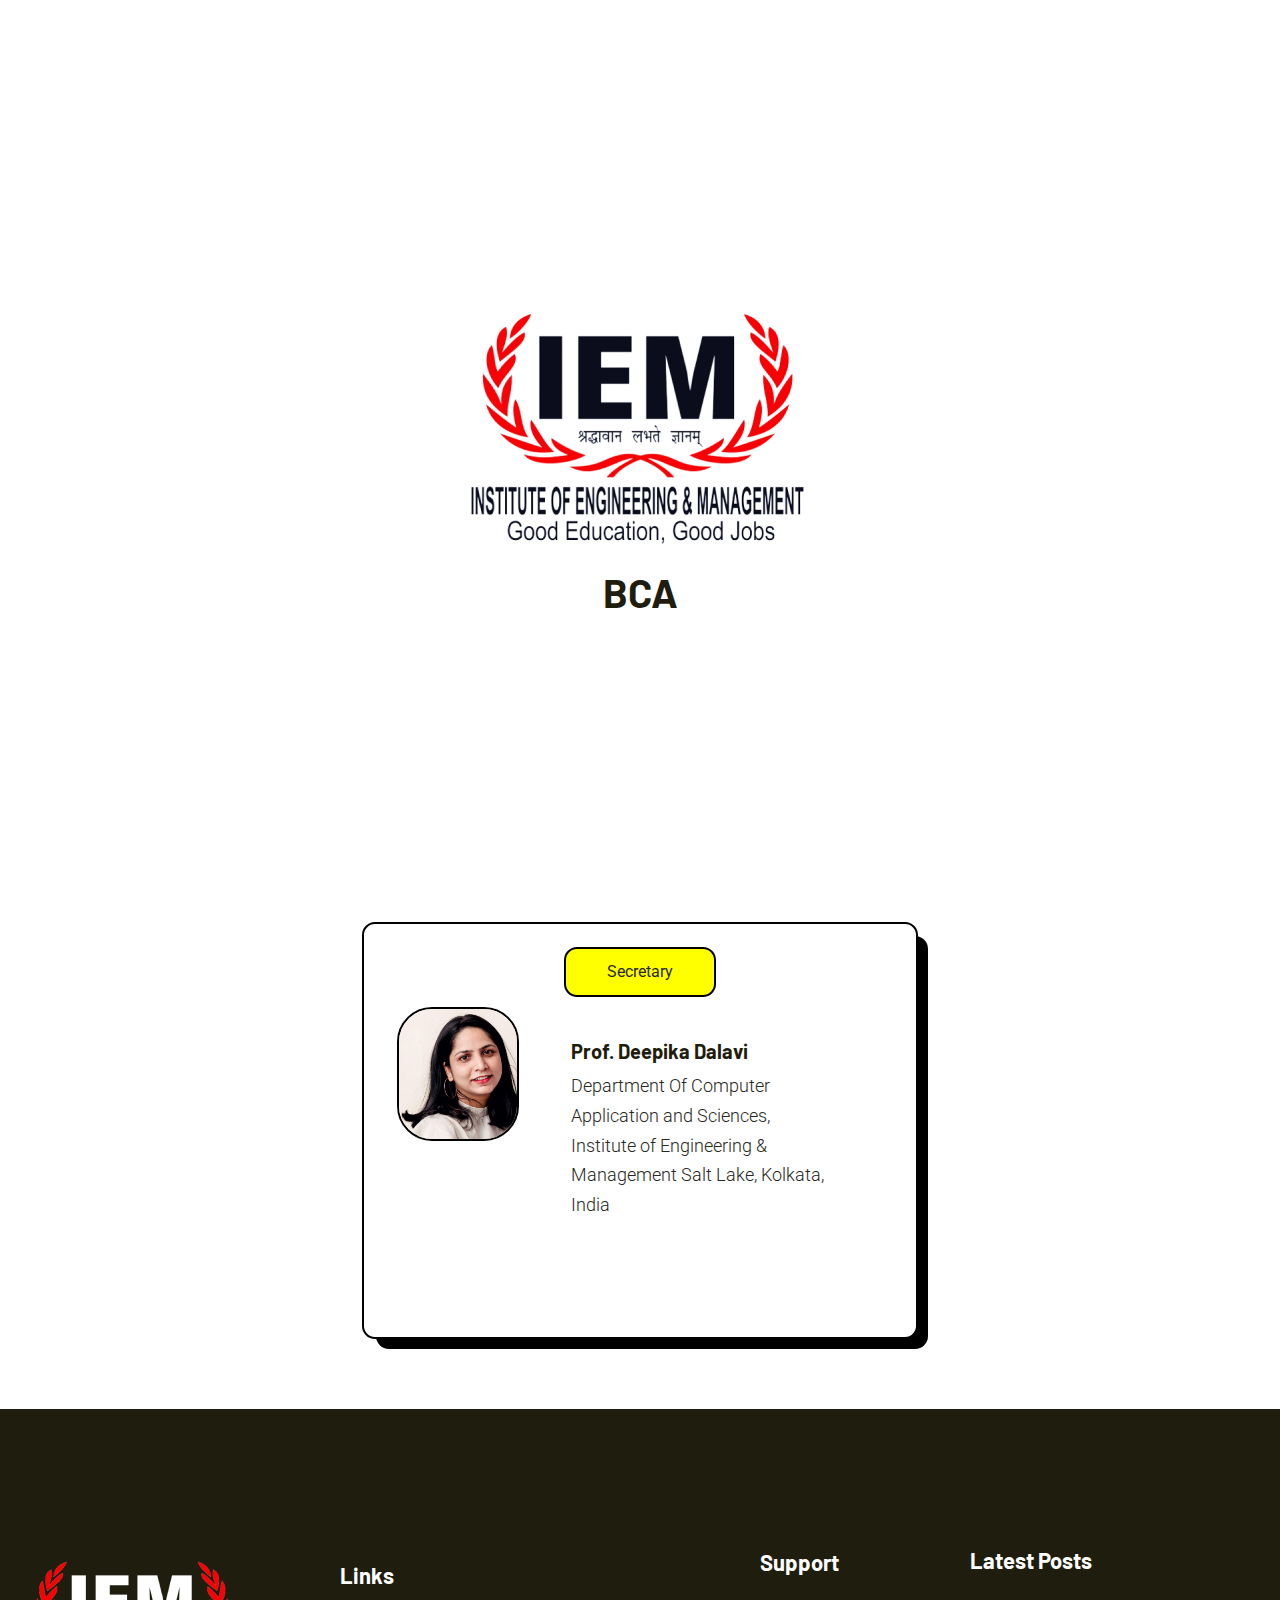
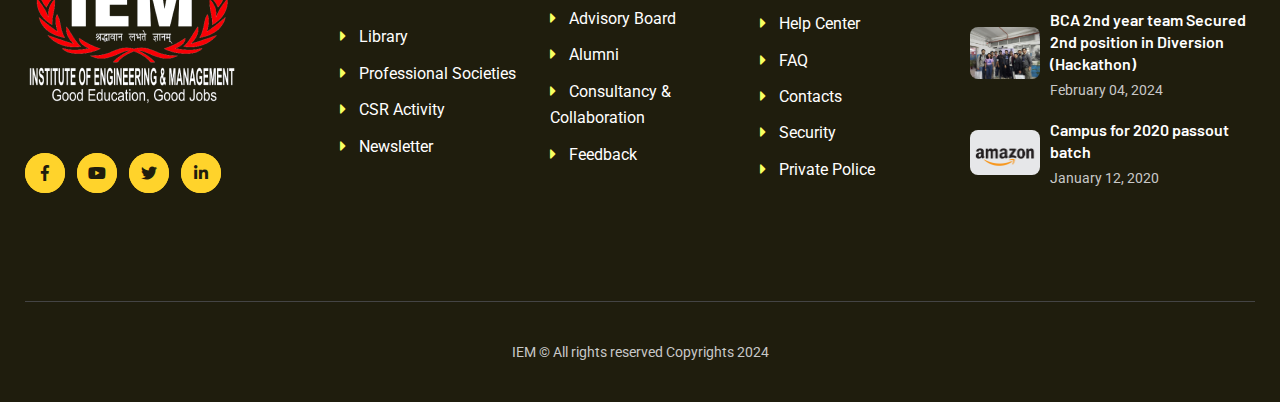
<file: Chromatica.html>
<!DOCTYPE html>
<html lang="en">
  <head>
    <meta charset="utf-8" />
    <meta
      name="viewport"
      content="width=device-width, initial-scale=1, shrink-to-fit=no"
    />
    <meta http-equiv="x-ua-compatible" content="ie=edge" />

    <title>BCA</title>

    <link rel="shortcut icon" href="assets/images/IEM_logo.png" />

    <!-- Framework - CSS Include -->
    <link
      rel="stylesheet"
      type="text/css"
      href="assets/css/bootstrap.min.css"
    />

    <!-- Icon Font - CSS Include -->
    <link rel="stylesheet" type="text/css" href="assets/css/fontawesome.css" />

    <!-- Animation - CSS Include -->
    <link rel="stylesheet" type="text/css" href="assets/css/animate.css" />

    <!-- Cursor - CSS Include -->
    <link rel="stylesheet" type="text/css" href="assets/css/cursor.css" />
    <link rel="stylesheet" type="text/css" href="assets/css/loader.css" />
    <link rel="stylesheet" type="text/css" href="assets/Customs/ribbion.css" />

    <!-- Carousel - CSS Include -->
    <link rel="stylesheet" type="text/css" href="assets/css/slick.css" />
    <link rel="stylesheet" type="text/css" href="assets/css/slick-theme.css" />

    <!-- Video & Image Popup - CSS Include -->
    <link
      rel="stylesheet"
      type="text/css"
      href="assets/css/magnific-popup.css"
    />

    <!-- Vanilla Calendar - CSS Include -->
    <link
      rel="stylesheet"
      type="text/css"
      href="assets/css/vanilla-calendar.min.css"
    />

    <!-- Custom - CSS Include -->
    <link rel="stylesheet" type="text/css" href="assets/css/style.css" />
    <script src="./assets/Customs/loader.js"></script>
  </head>

  <body>
    <div class="loaderwrapper">
      <div class="loader">
        <img class="loaderimg" src="./assets/images/IEM_logo.png" alt="" />
      </div>

      <div class="loadertext">
        <h1 class="loadertexth1">BCA</h1>
      </div>
    </div>
    <!-- Body Wrap - Start -->
    <div class="page_wrapper">
      <!-- Back To Top - Start -->
      <div class="backtotop">
        <a href="#" class="scroll">
          <i class="far fa-arrow-up"></i>
        </a>
      </div>
      <!-- Back To Top - End -->

      <!-- Site Header - Start
      ================================================== -->
      <header class="site_header site_header_1">
        <script src="./assets/Customs/header.js"></script>
      </header>
      <!-- Site Header - End
      ================================================== -->

      <!-- Main Body - Start
      ================================================== -->
      <main class="page_content">
        <section class="facultysec">
          <div class="facultybanner">Chromatica</div>
          <div class="facultygrid">
            <div class="cards"></div>
          </div>
        </section>
      </main>
      <!-- Main Body - End
      ================================================== -->

      <!-- Site Footer - Start
      ================================================== -->
      <footer class="site_footer">
        <script>
          const data = [
            {
              id: 5,
              name: "Prof. Pritha Banerjee",
              designation: "President",
              dept: "Department Of Computer Application and Sciences, <br> Institute of Engineering & Management Salt Lake, Kolkata, India",
              desc: "",
              imgSrc: "./assets/images/FacultyPhoto/Pritha_Banerjee.jpg",
            },
            {
              id: 2,
              name: "Prof. Ankita Mandal",
              designation: "Vice President",
              dept: "Department Of Computer Application and Sciences, <br> Institute of Engineering & Management Salt Lake, Kolkata, India",
              desc: "",
              imgSrc: "./assets/images/FacultyPhoto/Ankita Mandal.jpeg",
            },

            {
              id: 4,
              name: "Prof. Deepika Dalavi",
              designation: "Secretary",
              dept: "Department Of Computer Application and Sciences, <br> Institute of Engineering & Management Salt Lake, Kolkata, India",
              desc: "",
              imgSrc: "./assets/images/FacultyPhoto/Deepika.jpg",
            },
          ];

          const cards = document.querySelector(".cards");
          function generateCards(data) {
            let cardsHTML = "";
            data.forEach((item, index) => {
              const cardHTML = `
          <div class="card">
      <div class="card-up">
        <div class="tag">
         ${item.designation}
        </div>
      </div>
      <div class="card-down">
        <div class="top">
          <div class="photo">
            <img src="${item.imgSrc}">
          </div>
          <div class="name">
            <div class="f-name">
            <h5>${item.name}</h5>
          </div>
          <div class="f-post">
            <p class="facDesc">${item.dept} </p></div>
          </div>
          </div>
        </div>
        <div class="bottom">
          <p>${item.desc}
          </p>
        </div>
      </div>
        `;
              cardsHTML += cardHTML;
            });
            return cardsHTML;
          }

          // Output the generated cards

          cards.innerHTML = generateCards(data);
        </script>
        <script src="./assets/Customs/footer.js"></script>
      </footer>
      <!-- Site Footer - End
      ================================================== -->
    </div>
    <!-- Body Wrap - End -->

    <!-- Framework - Jquery Include -->
    <script src="assets/js/jquery.min.js"></script>
    <script src="assets/js/popper.min.js"></script>
    <script src="assets/js/bootstrap.min.js"></script>
    <script src="assets/js/bootstrap-dropdown-ml-hack.js"></script>

    <!-- animation - jquery include -->
    <script src="assets/js/cursor.js"></script>
    <script src="assets/js/wow.min.js"></script>
    <script src="assets/js/tilt.min.js"></script>
    <script src="assets/js/parallax.min.js"></script>
    <script src="assets/js/parallax-scroll.js"></script>

    <!-- Carousel - Jquery Include -->
    <script src="assets/js/slick.min.js"></script>

    <!-- Video & Image Popup - Jquery Include -->
    <script src="assets/js/magnific-popup.min.js"></script>

    <!-- Counter Up - Jquery Include -->
    <script src="assets/js/waypoint.js"></script>
    <script src="./assets/Customs/dynamic_routing.js"></script>
    <script src="assets/js/counterup.min.js"></script>

    <!-- Countdown Timer - jquery include -->
    <script src="assets/js/countdown.js"></script>

    <!-- Vanilla Calendar - Jquery Include -->
    <script src="assets/js/vanilla-calendar.min.js"></script>
    <!-- Custom - Jquery Include -->
    <script src="assets/js/main.js"></script>
  </body>
</html>
</file>
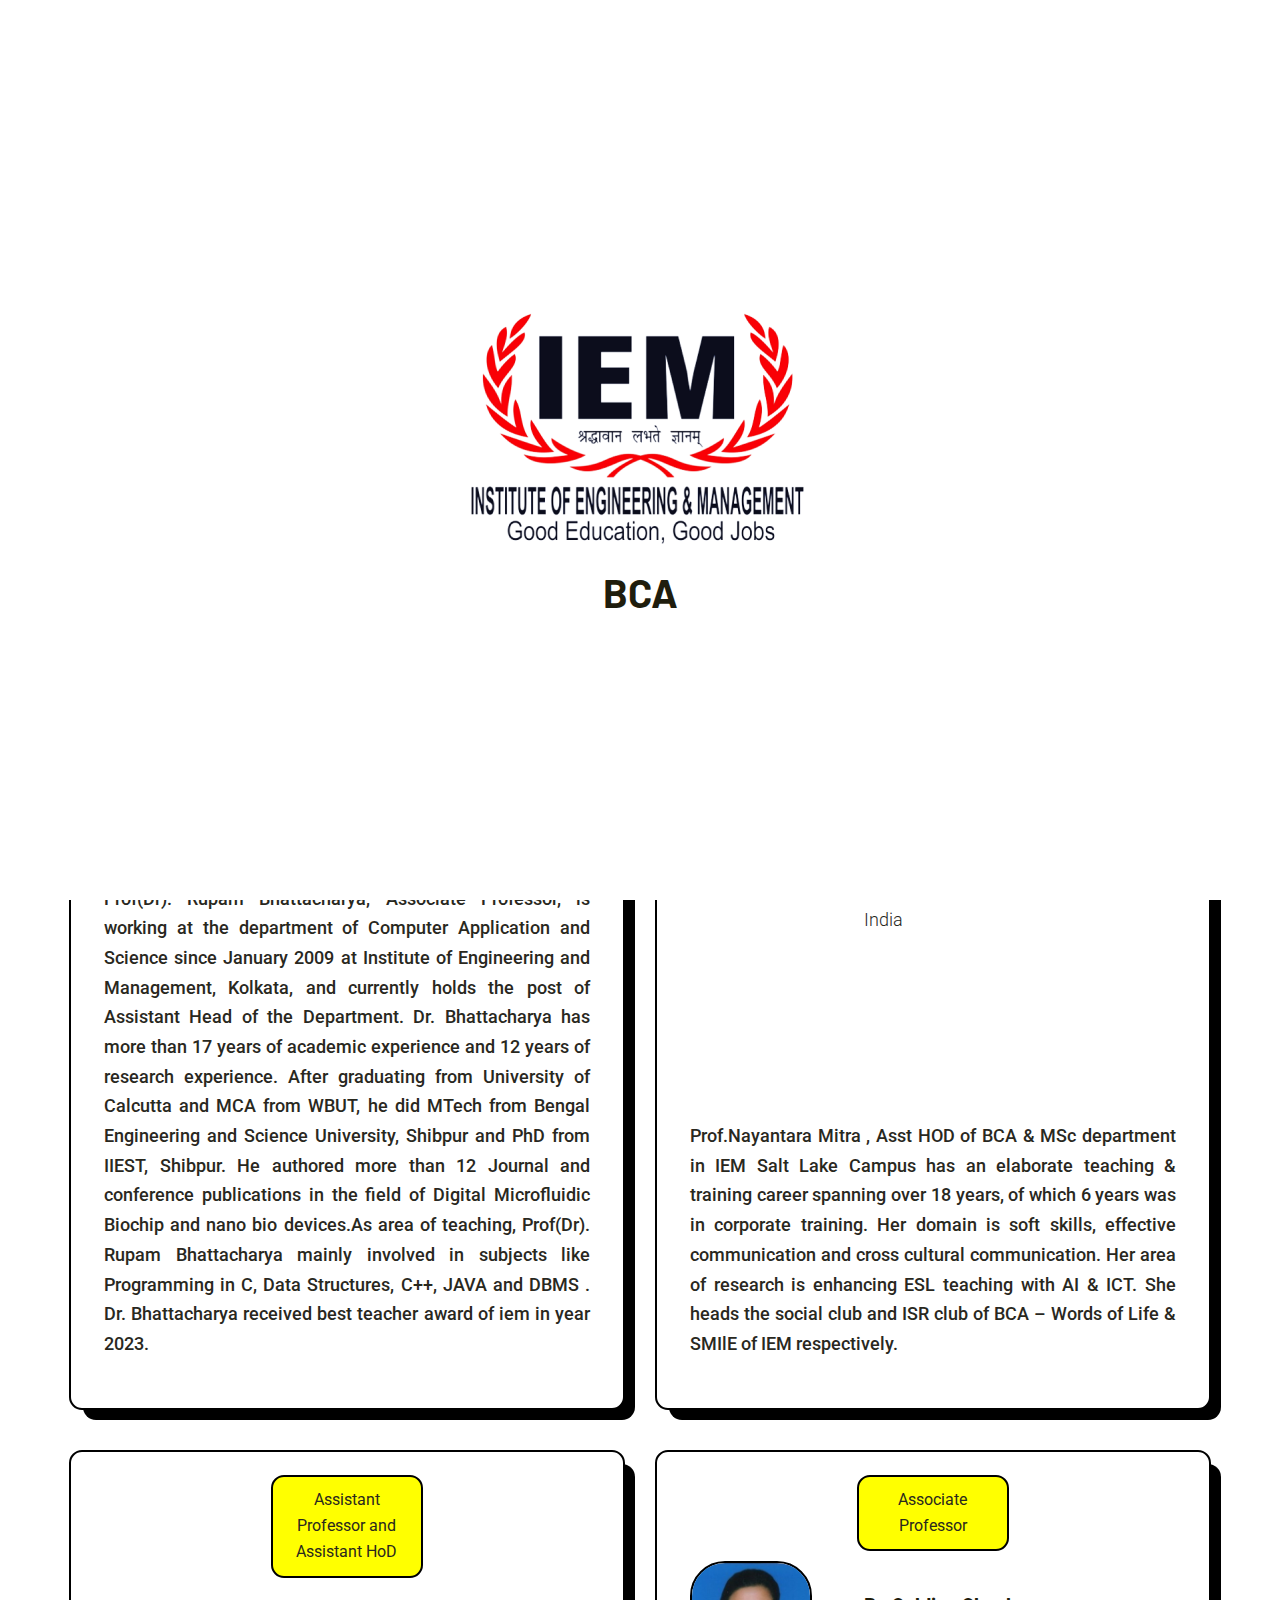
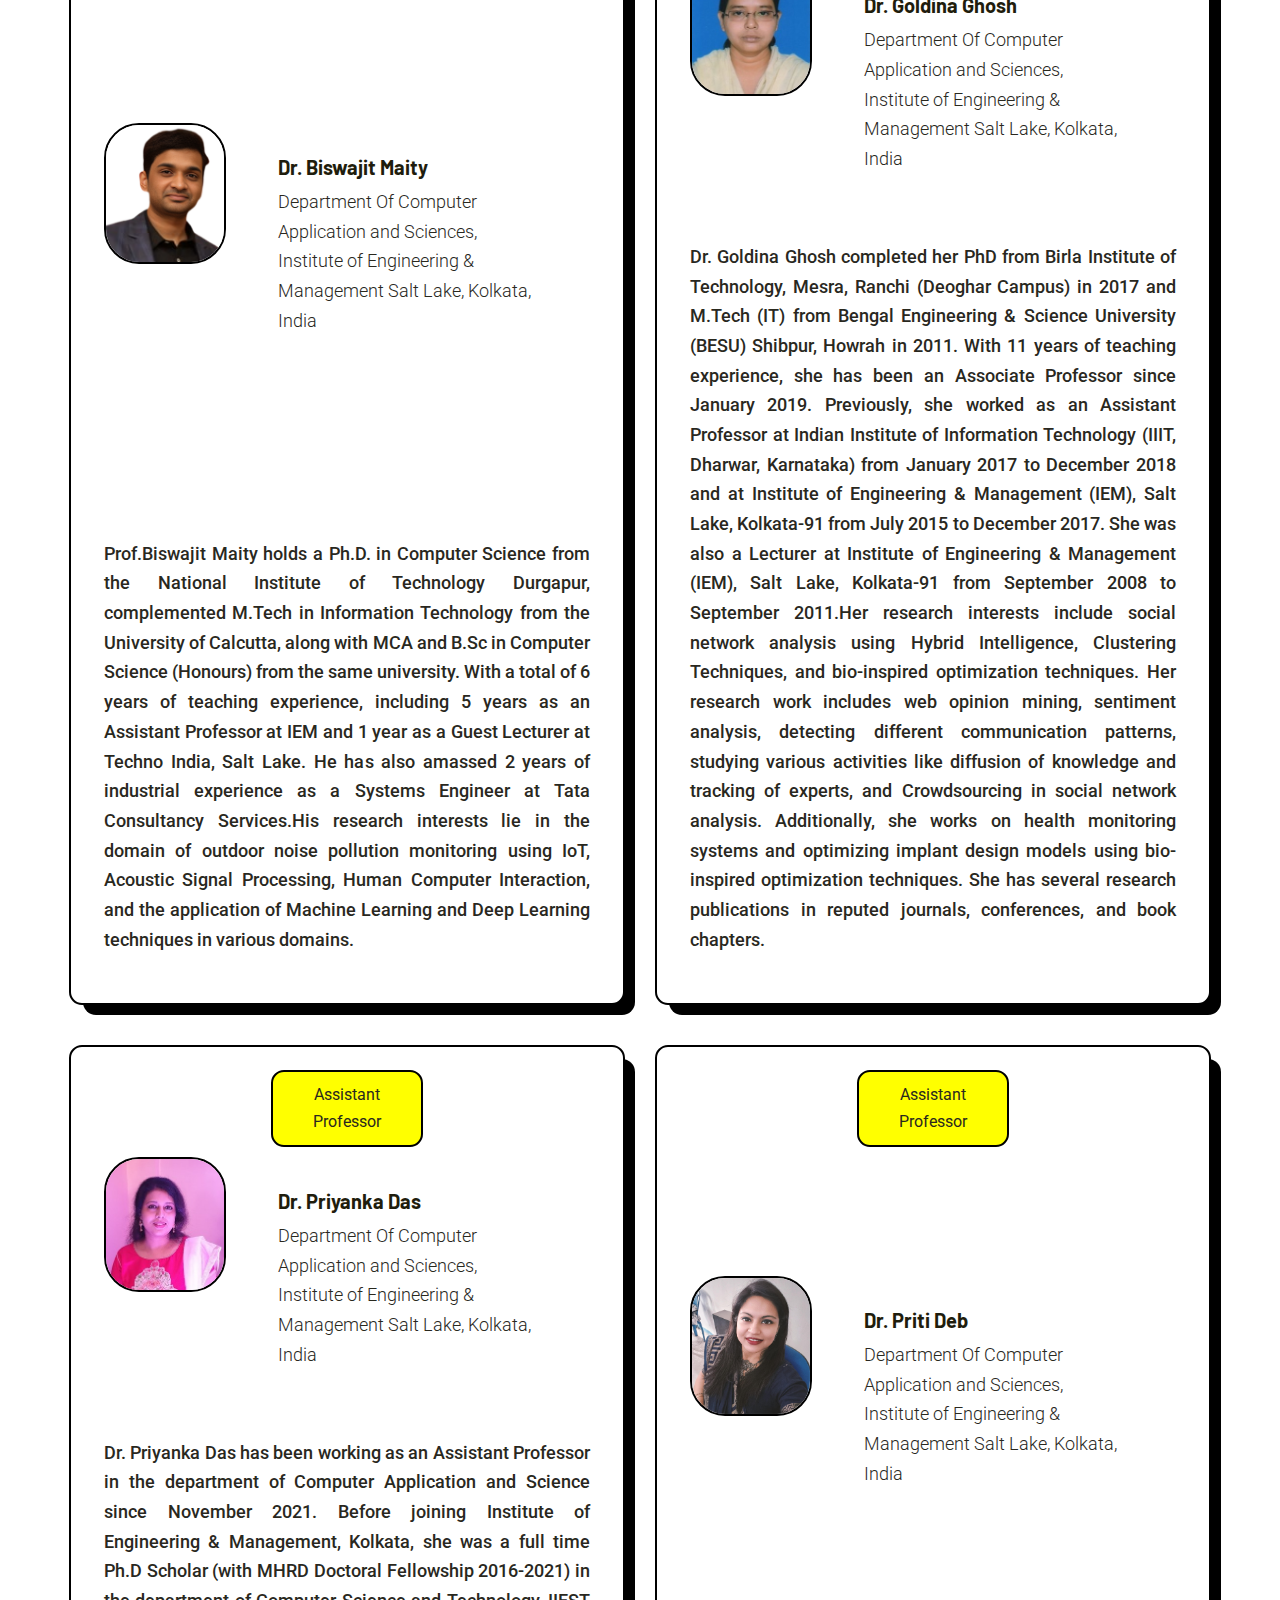
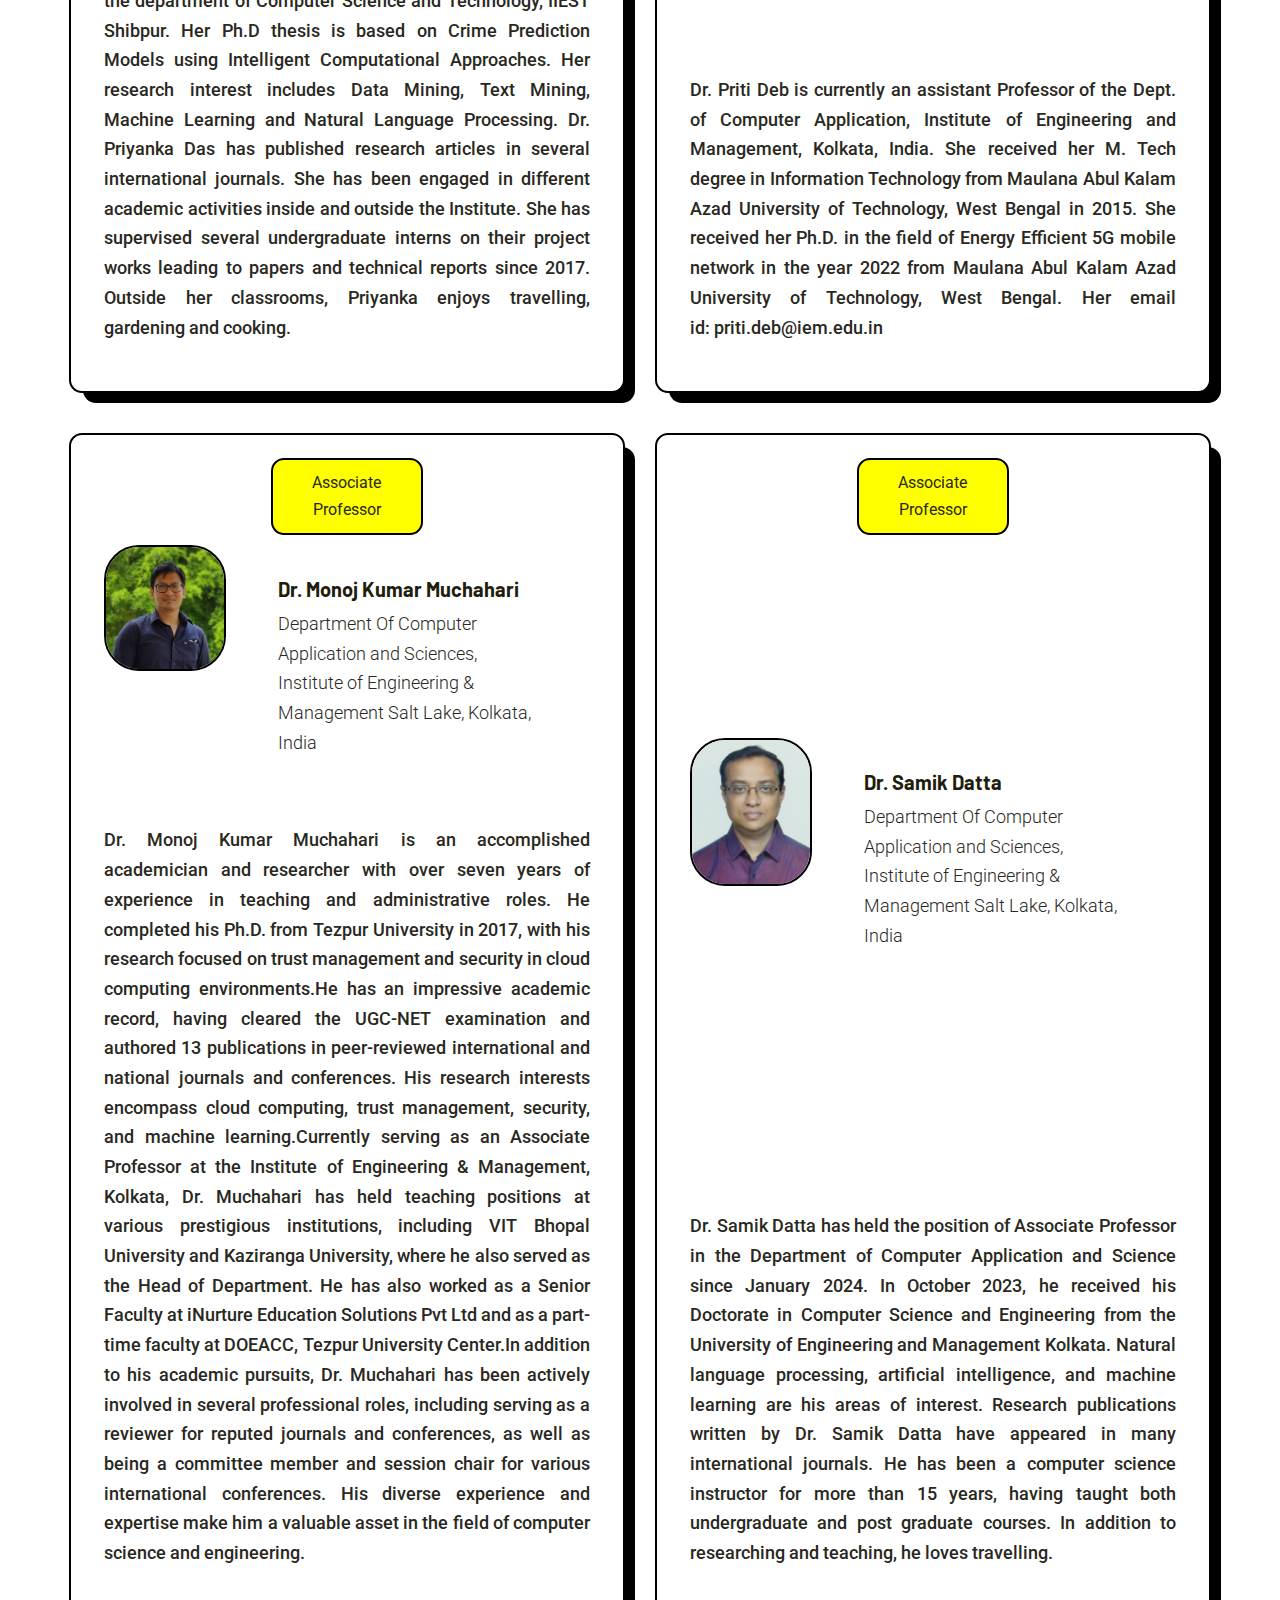
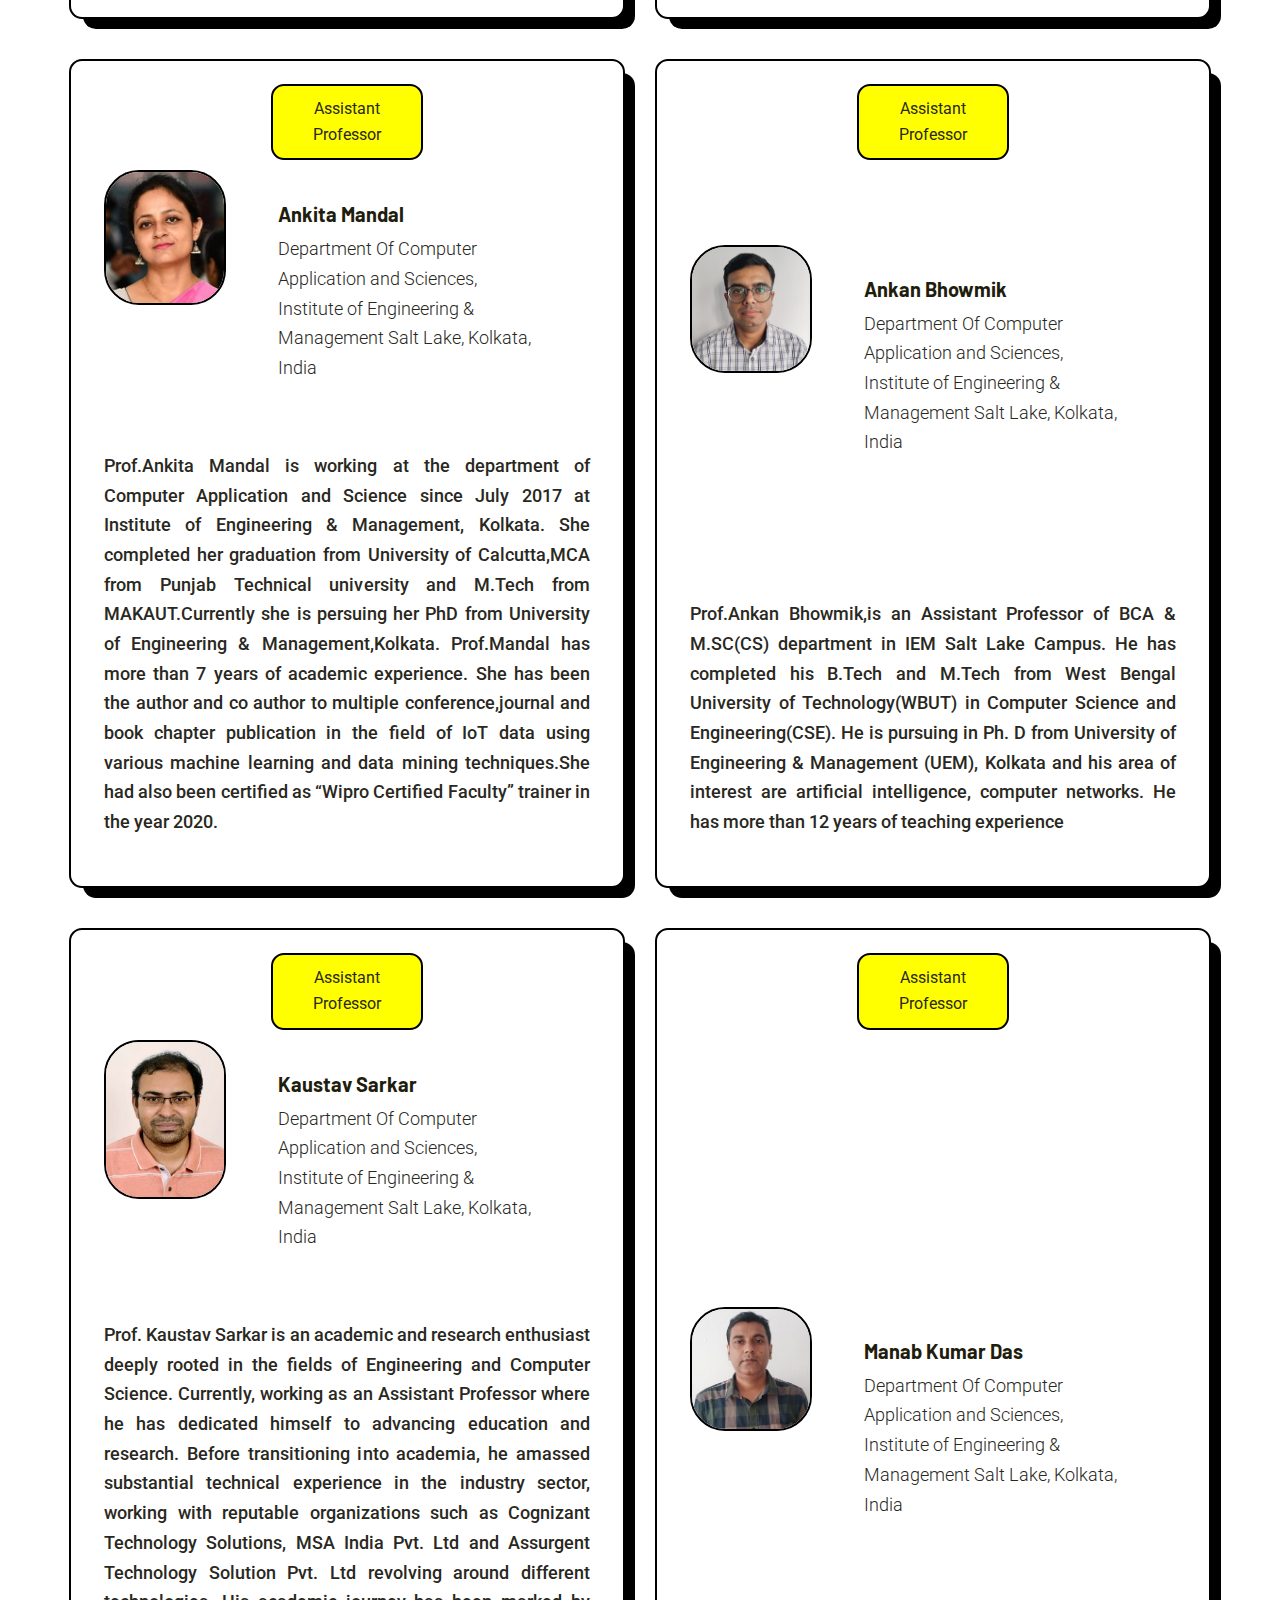
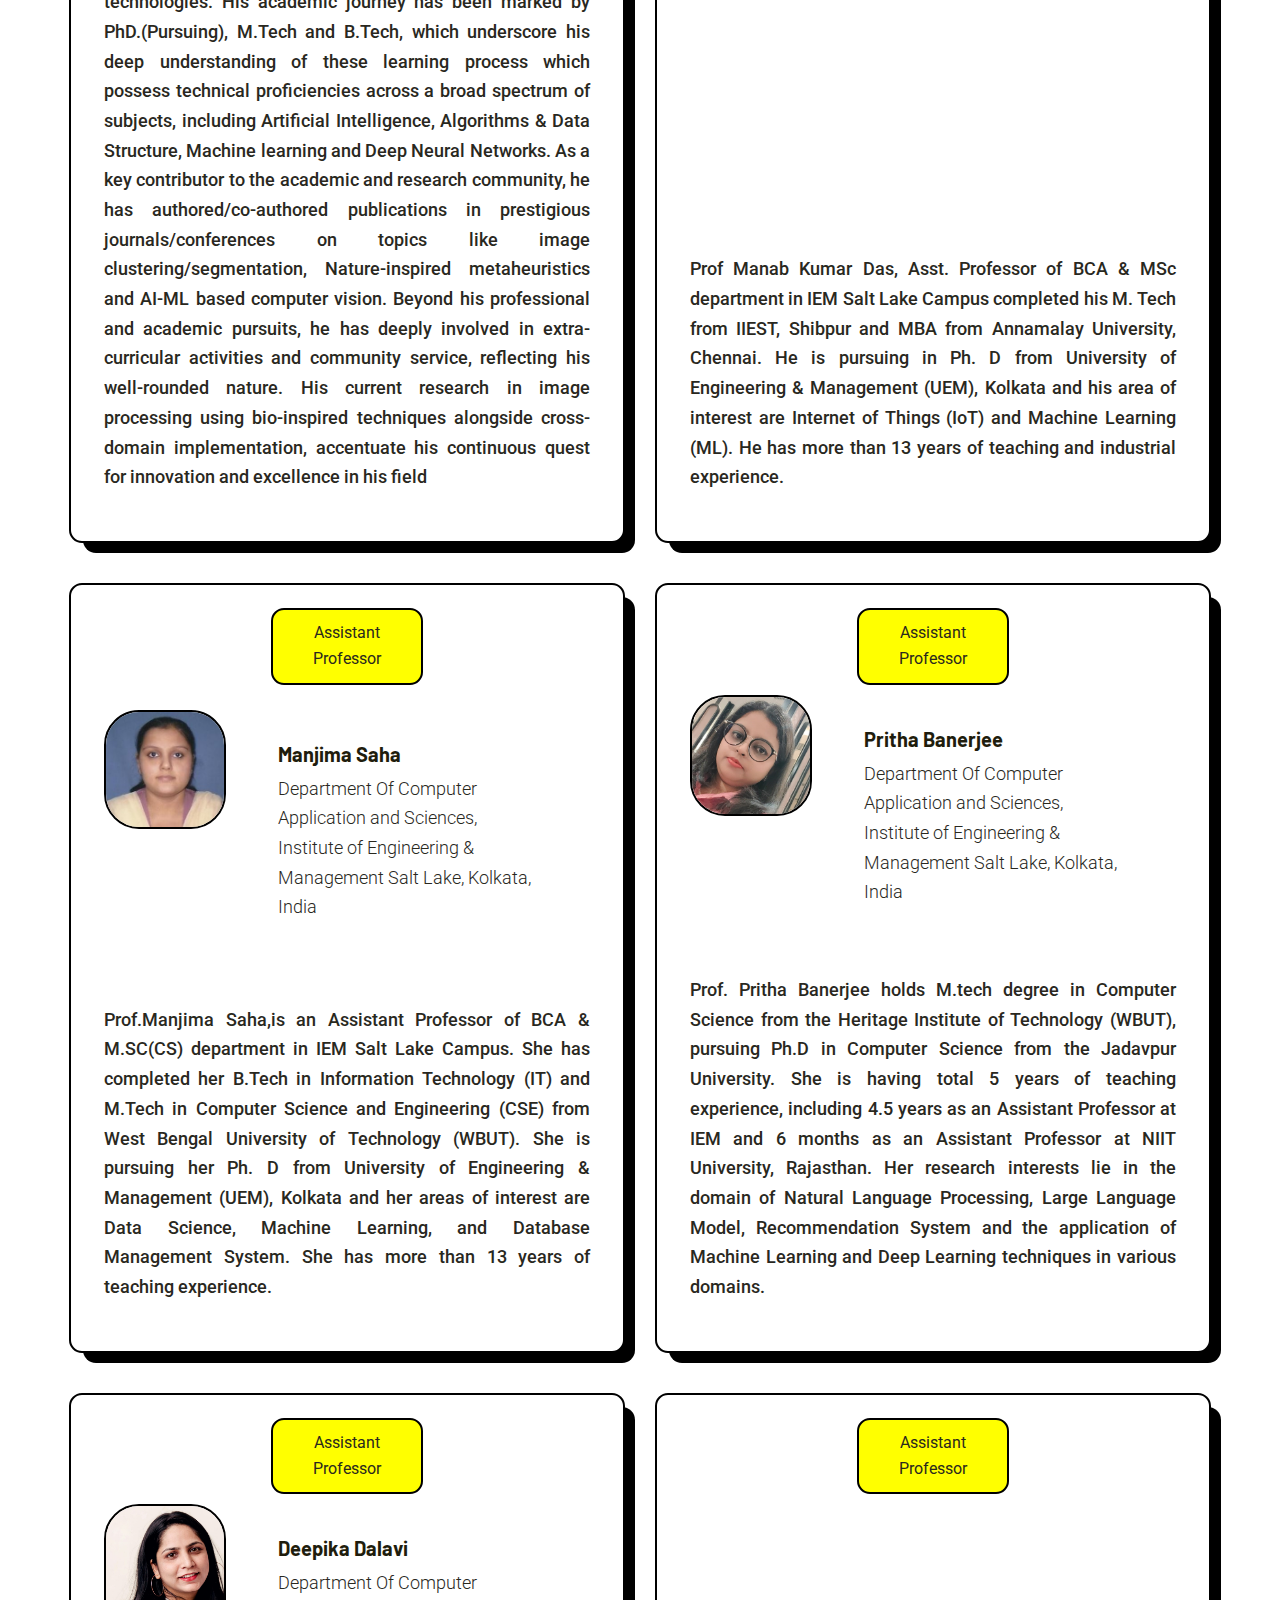
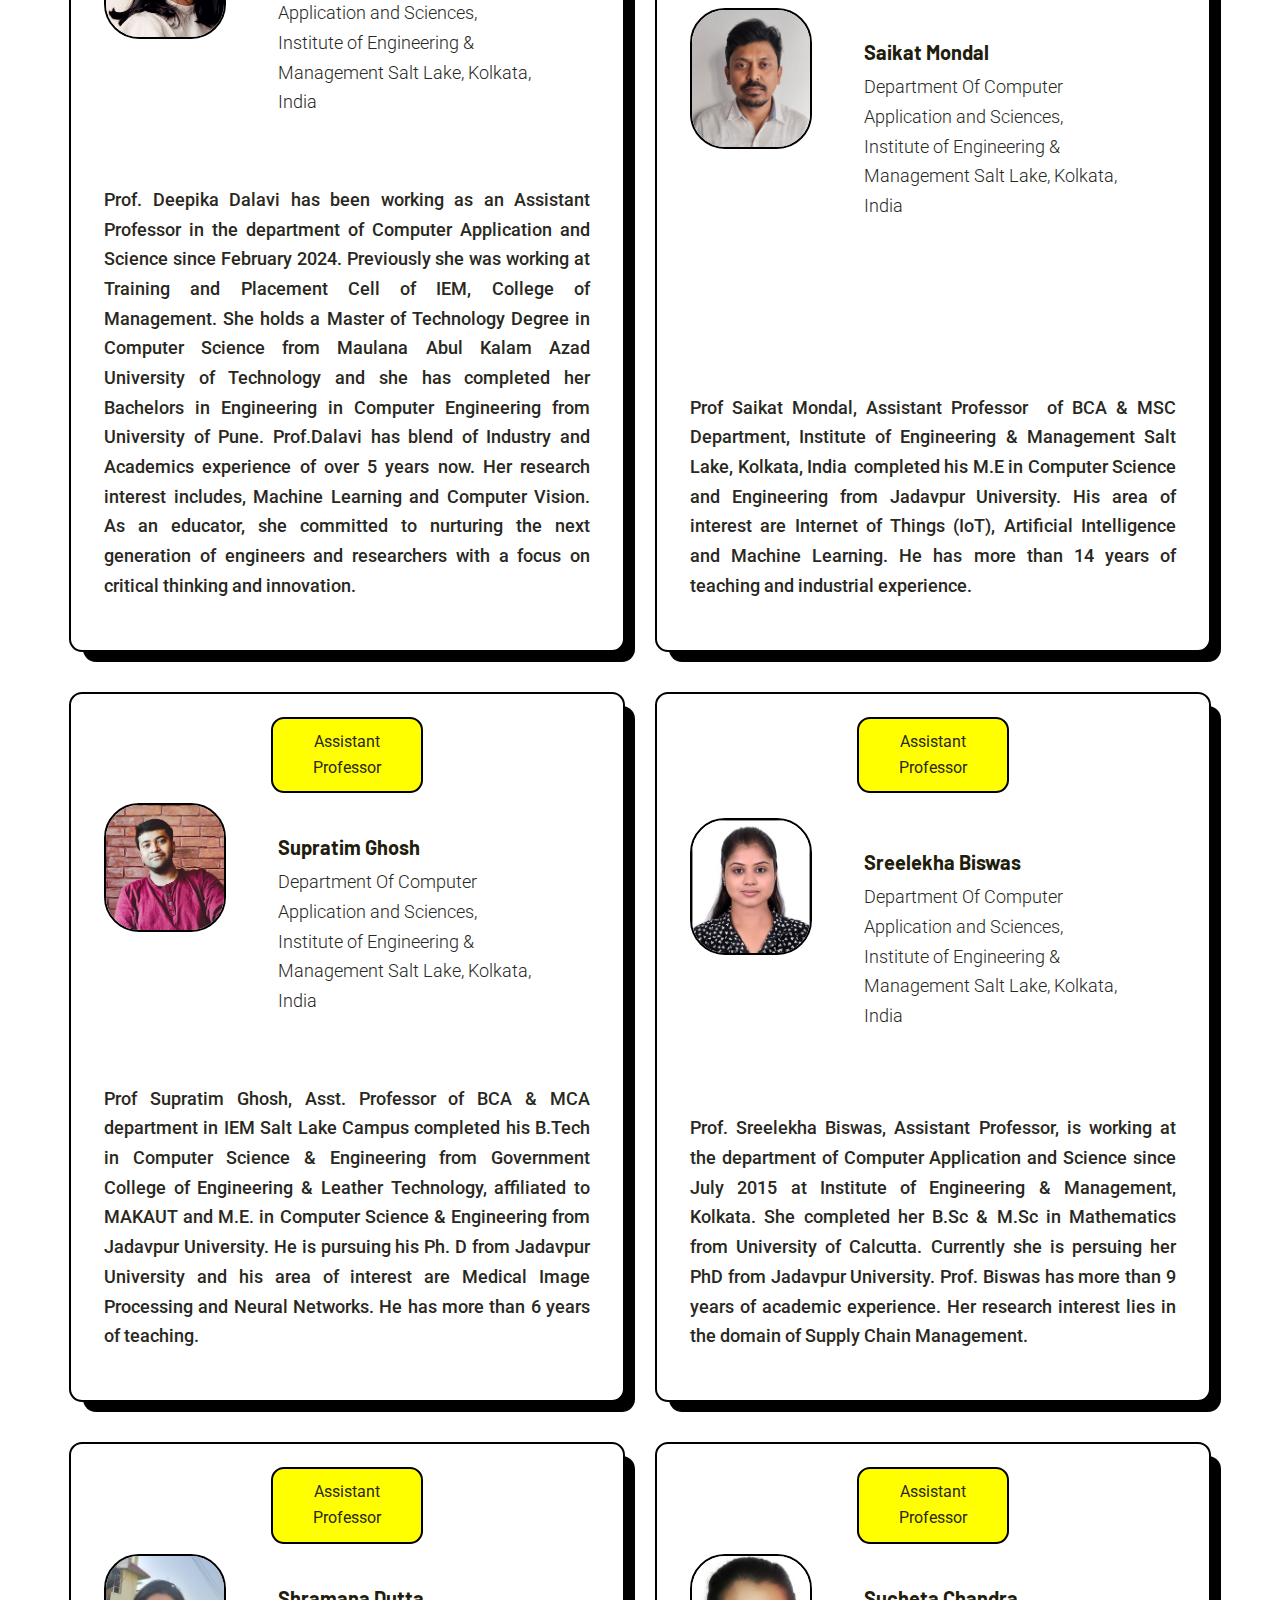
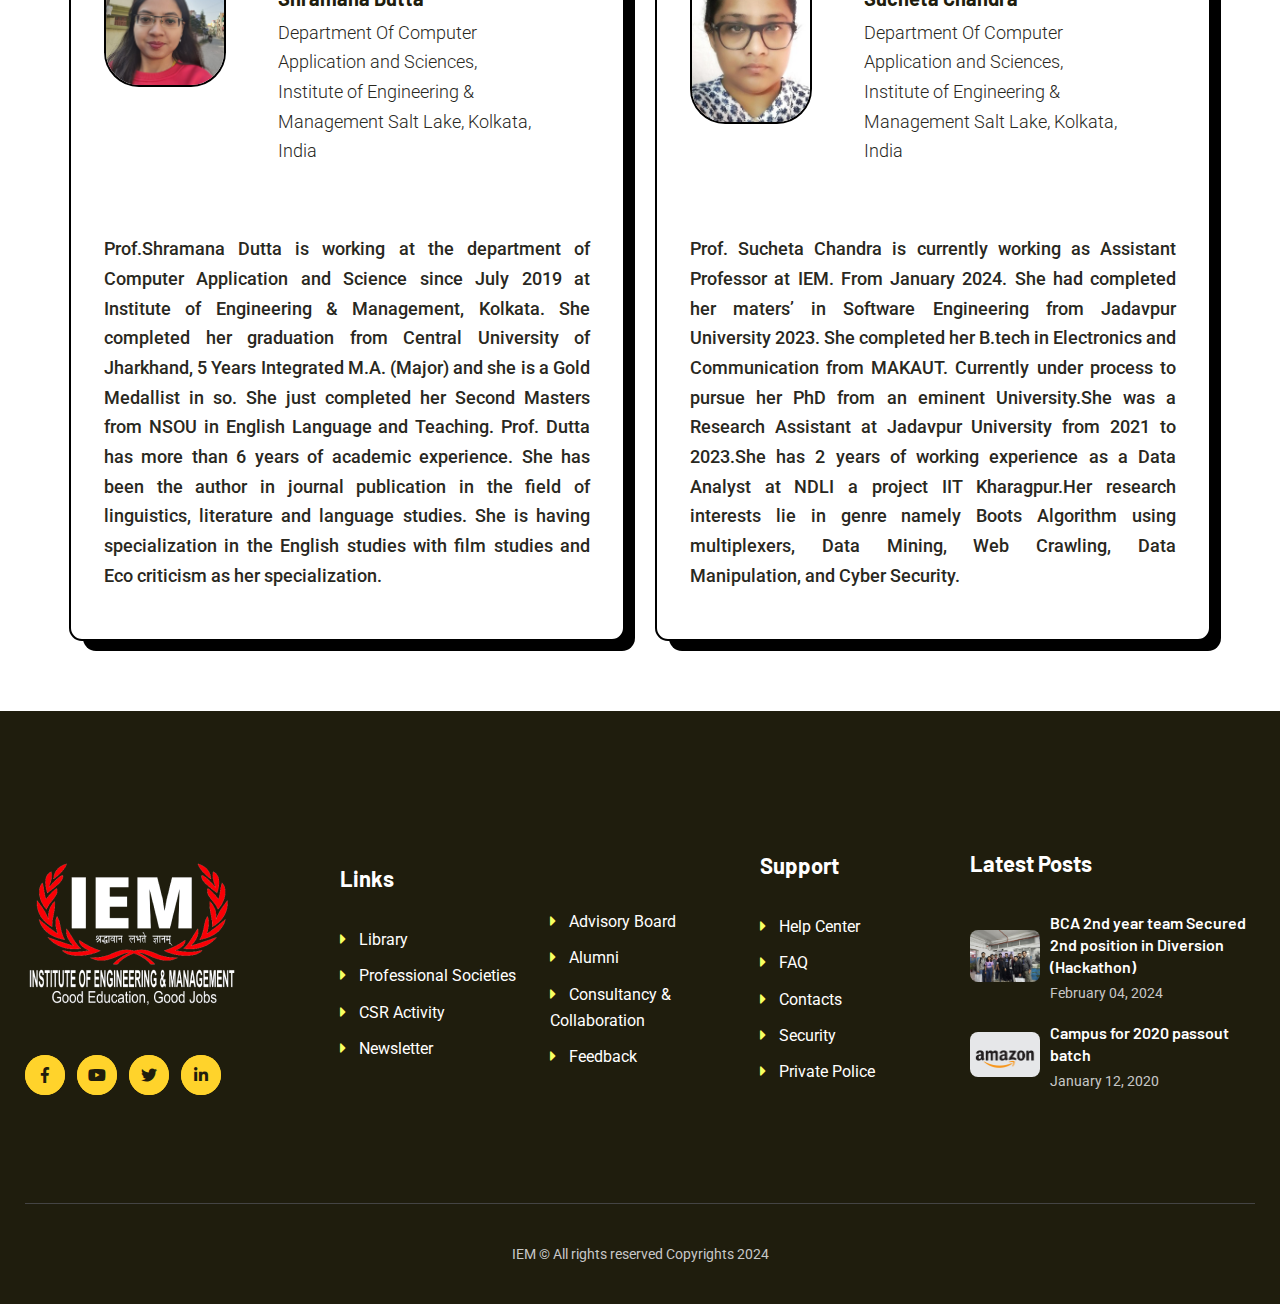
<file: Faculty.html>
<!DOCTYPE html>
<html lang="en">
  <head>
    <meta charset="utf-8" />
    <meta
      name="viewport"
      content="width=device-width, initial-scale=1, shrink-to-fit=no"
    />
    <meta http-equiv="x-ua-compatible" content="ie=edge" />

    <title>BCA</title>

    <link rel="shortcut icon" href="assets/images/IEM_logo.png" />

    <!-- Framework - CSS Include -->
    <link
      rel="stylesheet"
      type="text/css"
      href="assets/css/bootstrap.min.css"
    />

    <!-- Icon Font - CSS Include -->
    <link rel="stylesheet" type="text/css" href="assets/css/fontawesome.css" />

    <!-- Animation - CSS Include -->
    <link rel="stylesheet" type="text/css" href="assets/css/animate.css" />

    <!-- Cursor - CSS Include -->
    <link rel="stylesheet" type="text/css" href="assets/css/cursor.css" />
    <link rel="stylesheet" type="text/css" href="assets/css/loader.css" />
    <link rel="stylesheet" type="text/css" href="assets/Customs/ribbion.css" />

    <!-- Carousel - CSS Include -->
    <link rel="stylesheet" type="text/css" href="assets/css/slick.css" />
    <link rel="stylesheet" type="text/css" href="assets/css/slick-theme.css" />

    <!-- Video & Image Popup - CSS Include -->
    <link
      rel="stylesheet"
      type="text/css"
      href="assets/css/magnific-popup.css"
    />

    <!-- Vanilla Calendar - CSS Include -->
    <link
      rel="stylesheet"
      type="text/css"
      href="assets/css/vanilla-calendar.min.css"
    />

    <!-- Custom - CSS Include -->
    <link rel="stylesheet" type="text/css" href="assets/css/style.css" />
    <script src="./assets/Customs/loader.js"></script>
  </head>

  <body>
    <div class="loaderwrapper">
      <div class="loader">
        <img class="loaderimg" src="./assets/images/IEM_logo.png" alt="" />
      </div>

      <div class="loadertext">
        <h1 class="loadertexth1">BCA</h1>
      </div>
    </div>
    <!-- Body Wrap - Start -->
    <div class="page_wrapper">
      <!-- Back To Top - Start -->
      <div class="backtotop">
        <a href="#" class="scroll">
          <i class="far fa-arrow-up"></i>
        </a>
      </div>
      <!-- Back To Top - End -->

      <!-- Site Header - Start
      ================================================== -->
      <header class="site_header site_header_1">
        <script src="./assets/Customs/header.js"></script>
      </header>
      <!-- Site Header - End
      ================================================== -->

      <!-- Main Body - Start
      ================================================== -->
      <main class="page_content">
        <section class="facultysec">
          <div class="facultybanner">Our Faculties</div>
          <div class="facultygrid">
            <div class="cards"></div>
          </div>
        </section>
      </main>
      <!-- Main Body - End
      ================================================== -->

      <!-- Site Footer - Start
      ================================================== -->
      <footer class="site_footer">
        <script>
          const data = [
            {
              id: 13,
              name: "Dr.Rupam Bhattacharya",
              designation: "Associate Professor and HoD",
              dept: "Department Of Computer Application and Sciences, <br>Institute of Engineering & Management Salt Lake, Kolkata, India",
              desc: "Prof(Dr). Rupam Bhattacharya, Associate Professor, is working at the department of Computer Application and Science since January 2009 at Institute of Engineering and Management, Kolkata, and currently holds the post of Assistant Head of the Department. Dr. Bhattacharya has more than 17 years of academic experience and 12 years of research experience. After graduating from University of Calcutta and MCA from WBUT, he did MTech from Bengal Engineering and Science University, Shibpur and PhD from IIEST, Shibpur. He authored more than 12 Journal and conference publications in the field of Digital Microfluidic Biochip and nano bio devices.As area of teaching, Prof(Dr). Rupam Bhattacharya mainly involved in subjects like Programming in C, Data Structures, C++, JAVA and DBMS . Dr. Bhattacharya received best teacher award of iem in year 2023.",
              imgSrc: "./assets/images/FacultyPhoto/Rupam Bhattacharya.jpeg",
            },

            {
              id: 10,
              name: "Nayantara Mitra",
              designation: "Assistant Professor and Assistant HoD",
              dept: "Department Of Computer Application and Sciences, <br> Institute of Engineering & Management Salt Lake, Kolkata, India",
              desc: "Prof.Nayantara Mitra , Asst HOD of BCA & MSc department in IEM Salt Lake Campus has an elaborate teaching & training career spanning over 18 years, of which 6 years was in corporate training. Her domain is soft skills, effective communication and cross cultural communication. Her area of research is enhancing ESL teaching with AI & ICT. She heads the social club and ISR club of BCA – Words of Life & SMIlE of IEM respectively.",
              imgSrc: "./assets/images/FacultyPhoto/NM.jpeg",
            },

            {
              id: 3,
              name: "Dr. Biswajit Maity",
              designation: "Assistant Professor and Assistant HoD",
              dept: "Department Of Computer Application and Sciences, <br> Institute of Engineering & Management Salt Lake, Kolkata, India",
              desc: "Prof.Biswajit Maity holds a Ph.D. in Computer Science from the National Institute of Technology Durgapur, complemented M.Tech in Information Technology from the University of Calcutta, along with MCA and B.Sc in Computer Science (Honours) from the same university. With a total of 6 years of teaching experience, including 5 years as an Assistant Professor at IEM and 1 year as a Guest Lecturer at Techno India, Salt Lake. He has also amassed 2 years of industrial experience as a Systems Engineer at Tata Consultancy Services.His research interests lie in the domain of outdoor noise pollution monitoring using IoT, Acoustic Signal Processing, Human Computer Interaction, and the application of Machine Learning and Deep Learning techniques in various domains.",
              imgSrc: "./assets/images/FacultyPhoto/Biswajit Maity.png",
            },

            {
              id: 6,
              name: "Dr. Goldina Ghosh",
              designation: "Associate Professor",
              dept: "Department Of Computer Application and Sciences, <br>Institute of Engineering & Management Salt Lake, Kolkata, India",
              desc: "Dr. Goldina Ghosh completed her PhD from Birla Institute of Technology, Mesra, Ranchi (Deoghar Campus) in 2017 and M.Tech (IT) from Bengal Engineering & Science University (BESU) Shibpur, Howrah in 2011. With 11 years of teaching experience, she has been an Associate Professor since January 2019. Previously, she worked as an Assistant Professor at Indian Institute of Information Technology (IIIT, Dharwar, Karnataka) from January 2017 to December 2018 and at Institute of Engineering & Management (IEM), Salt Lake, Kolkata-91 from July 2015 to December 2017. She was also a Lecturer at Institute of Engineering & Management (IEM), Salt Lake, Kolkata-91 from September 2008 to September 2011.Her research interests include social network analysis using Hybrid Intelligence, Clustering Techniques, and bio-inspired optimization techniques. Her research work includes web opinion mining, sentiment analysis, detecting different communication patterns, studying various activities like diffusion of knowledge and tracking of experts, and Crowdsourcing in social network analysis. Additionally, she works on health monitoring systems and optimizing implant design models using bio-inspired optimization techniques. She has several research publications in reputed journals, conferences, and book chapters.",
              imgSrc: "./assets/images/FacultyPhoto/GoldinaPhoto.jpg",
            },

            {
              id: 11,
              name: "Dr. Priyanka Das",
              designation: "Assistant Professor",
              dept: "Department Of Computer Application and Sciences, <br> Institute of Engineering & Management Salt Lake, Kolkata, India",
              desc: "Dr. Priyanka Das has been working as an Assistant Professor in the department of Computer Application and Science since November 2021. Before joining Institute of Engineering & Management, Kolkata, she was a full time Ph.D Scholar (with MHRD Doctoral Fellowship 2016-2021) in the department of Computer Science and Technology, IIEST Shibpur. Her Ph.D thesis is based on Crime Prediction Models using Intelligent Computational Approaches. Her research interest includes Data Mining, Text Mining, Machine Learning and Natural Language Processing. Dr. Priyanka Das has published research articles in several international journals. She has been engaged in different academic activities inside and outside the Institute. She has supervised several undergraduate interns on their project works leading to papers and technical reports since 2017. Outside her classrooms, Priyanka enjoys travelling, gardening and cooking.",
              imgSrc: "./assets/images/FacultyPhoto/photo_priyanka.jpg",
            },

            {
              id: 12,
              name: "Dr. Priti Deb",
              designation: "Assistant Professor",
              dept: "Department Of Computer Application and Sciences, <br> Institute of Engineering & Management Salt Lake, Kolkata, India",
              desc: "Dr. Priti Deb is currently an assistant Professor of the Dept. of Computer Application, Institute of Engineering and Management, Kolkata, India. She received her M. Tech degree in Information Technology from Maulana Abul Kalam Azad University of Technology, West Bengal in 2015. She received her Ph.D. in the field of Energy Efficient 5G mobile network in the year 2022 from Maulana Abul Kalam Azad University of Technology, West Bengal. Her email id: priti.deb@iem.edu.in",
              imgSrc: "./assets/images/FacultyPhoto/PritiDeb.jpeg",
            },

            {
              id: 8,
              name: "Dr. Monoj Kumar Muchahari",
              designation: "Associate Professor",
              dept: "Department Of Computer Application and Sciences, <br> Institute of Engineering & Management Salt Lake, Kolkata, India",
              desc: "Dr. Monoj Kumar Muchahari is an accomplished academician and researcher with over seven years of experience in teaching and administrative roles. He completed his Ph.D. from Tezpur University in 2017, with his research focused on trust management and security in cloud computing environments.He has an impressive academic record, having cleared the UGC-NET examination and authored 13 publications in peer-reviewed international and national journals and conferences. His research interests encompass cloud computing, trust management, security, and machine learning.Currently serving as an Associate Professor at the Institute of Engineering & Management, Kolkata, Dr. Muchahari has held teaching positions at various prestigious institutions, including VIT Bhopal University and Kaziranga University, where he also served as the Head of Department. He has also worked as a Senior Faculty at iNurture Education Solutions Pvt Ltd and as a part-time faculty at DOEACC, Tezpur University Center.In addition to his academic pursuits, Dr. Muchahari has been actively involved in several professional roles, including serving as a reviewer for reputed journals and conferences, as well as being a committee member and session chair for various international conferences. His diverse experience and expertise make him a valuable asset in the field of computer science and engineering.",
              imgSrc: "./assets/images/FacultyPhoto/MMH.jpg",
            },

            {
              id: 17,
              name: "Dr. Samik Datta",
              designation: "Associate Professor",
              dept: "Department Of Computer Application and Sciences, <br> Institute of Engineering & Management Salt Lake, Kolkata, India",
              desc: "Dr. Samik Datta has held the position of Associate Professor in the Department of Computer Application and Science since January 2024. In October 2023, he received his Doctorate in Computer Science and Engineering from the University of Engineering and Management Kolkata. Natural language processing, artificial intelligence, and machine learning are his areas of interest. Research publications written by Dr. Samik Datta have appeared in many international journals. He has been a computer science instructor for more than 15 years, having taught both undergraduate and post graduate courses. In addition to researching and teaching, he loves travelling.",
              imgSrc: "./assets/images/FacultyPhoto/Samik datta.jpeg",
            },

            {
              id: 2,
              name: "Ankita Mandal",
              designation: "Assistant Professor",
              dept: "Department Of Computer Application and Sciences, <br> Institute of Engineering & Management Salt Lake, Kolkata, India",
              desc: "Prof.Ankita Mandal is working at the department of Computer Application and Science since July 2017 at Institute of Engineering & Management, Kolkata. She completed her graduation from University of Calcutta,MCA from Punjab Technical university and M.Tech from MAKAUT.Currently she is persuing her PhD from University of Engineering & Management,Kolkata. Prof.Mandal has more than 7 years of academic experience. She has been the author and co author to multiple conference,journal and book chapter publication in the field of IoT data using various machine learning and data mining techniques.She had also been certified as “Wipro Certified Faculty” trainer in the year 2020.",
              imgSrc: "./assets/images/FacultyPhoto/Ankita Mandal.jpeg",
            },

            {
              id: 1,
              name: "Ankan Bhowmik",
              designation: "Assistant Professor",
              dept: "Department Of Computer Application and Sciences, <br> Institute of Engineering & Management Salt Lake, Kolkata, India",
              desc: "Prof.Ankan Bhowmik,is an Assistant Professor of BCA & M.SC(CS) department in IEM Salt Lake Campus. He has completed his B.Tech and M.Tech from West Bengal University of Technology(WBUT) in Computer Science and Engineering(CSE). He is pursuing in Ph. D from University of Engineering & Management (UEM), Kolkata and his area of interest are artificial intelligence, computer networks. He has more than 12 years of teaching experience",
              imgSrc: "./assets/images/FacultyPhoto/Ankan.jpeg",
            },

            {
              id: 16,
              name: "Kaustav Sarkar",
              designation: "Assistant Professor",
              dept: "Department Of Computer Application and Sciences, <br> Institute of Engineering & Management Salt Lake, Kolkata, India",
              desc: "Prof. Kaustav Sarkar is an academic and research enthusiast deeply rooted in the fields of Engineering and Computer Science. Currently, working as an Assistant Professor where he has dedicated himself to advancing education and research. Before transitioning into academia, he amassed substantial technical experience in the industry sector, working with reputable organizations such as Cognizant Technology Solutions, MSA India Pvt. Ltd and Assurgent Technology Solution Pvt. Ltd revolving around different technologies. His academic journey has been marked by PhD.(Pursuing), M.Tech and B.Tech, which underscore his deep understanding of these learning process which possess technical proficiencies across a broad spectrum of subjects, including Artificial Intelligence, Algorithms & Data Structure, Machine learning and Deep Neural Networks. As a key contributor to the academic and research community, he has authored/co-authored publications in prestigious journals/conferences on topics like image clustering/segmentation, Nature-inspired metaheuristics and AI-ML based computer vision. Beyond his professional and academic pursuits, he has deeply involved in extra-curricular activities and community service, reflecting his well-rounded nature. His current research in image processing using bio-inspired techniques alongside cross-domain implementation, accentuate his continuous quest for innovation and excellence in his field",
              imgSrc: "./assets/images/FacultyPhoto/KS.jpg",
            },

            {
              id: 7,
              name: "Manab Kumar Das",
              designation: "Assistant Professor",
              dept: "Department Of Computer Application and Sciences, <br> Institute of Engineering & Management Salt Lake, Kolkata, India",
              desc: "Prof Manab Kumar Das, Asst. Professor of BCA & MSc department in IEM Salt Lake Campus completed his M. Tech from IIEST, Shibpur and MBA from Annamalay University, Chennai. He is pursuing in Ph. D from University of Engineering & Management (UEM), Kolkata and his area of interest are Internet of Things (IoT) and Machine Learning (ML). He has more than 13 years of teaching and industrial experience.",
              imgSrc: "./assets/images/FacultyPhoto/Manab_Photo.jpeg",
            },

            {
              id: 9,
              name: "Manjima Saha",
              designation: "Assistant Professor",
              dept: "Department Of Computer Application and Sciences, <br> Institute of Engineering & Management Salt Lake, Kolkata, India",
              desc: "Prof.Manjima Saha,is an Assistant Professor of BCA & M.SC(CS) department in IEM Salt Lake Campus. She has completed her B.Tech in Information Technology (IT) and M.Tech in Computer Science and Engineering (CSE) from West Bengal University of Technology (WBUT). She is pursuing her Ph. D from University of Engineering & Management (UEM), Kolkata and her areas of interest are Data Science, Machine Learning, and Database Management System. She has more than 13 years of teaching experience.",
              imgSrc: "./assets/images/FacultyPhoto/Manjima Saha.jpg",
            },

            {
              id: 5,
              name: "Pritha Banerjee",
              designation: "Assistant Professor",
              dept: "Department Of Computer Application and Sciences, <br> Institute of Engineering & Management Salt Lake, Kolkata, India",
              desc: "Prof. Pritha Banerjee holds M.tech degree in Computer Science from the Heritage Institute of Technology (WBUT), pursuing Ph.D in Computer Science from the Jadavpur University. She is having total 5 years of teaching experience, including 4.5 years as an Assistant Professor at IEM and 6 months as an Assistant Professor at NIIT University, Rajasthan. Her research interests lie in the domain of Natural Language Processing, Large Language Model, Recommendation System and the application of Machine Learning and Deep Learning techniques in various domains.",
              imgSrc: "./assets/images/FacultyPhoto/Pritha_Banerjee.jpg",
            },

            {
              id: 4,
              name: "Deepika Dalavi",
              designation: "Assistant Professor",
              dept: "Department Of Computer Application and Sciences, <br> Institute of Engineering & Management Salt Lake, Kolkata, India",
              desc: "Prof. Deepika Dalavi has been working as an Assistant Professor in the department of Computer Application and Science since February 2024. Previously she was working at Training and Placement Cell of IEM, College of Management. She holds a Master of Technology Degree in Computer Science from Maulana Abul Kalam Azad University of Technology and she has completed her Bachelors in Engineering in Computer Engineering from University of Pune. Prof.Dalavi has blend of Industry and Academics experience of over 5 years now. Her research interest includes, Machine Learning and Computer Vision. As an educator, she committed to nurturing the next generation of engineers and researchers with a focus on critical thinking and innovation.",
              imgSrc: "./assets/images/FacultyPhoto/Deepika.jpg",
            },

            {
              id: 16,
              name: "Saikat Mondal",
              designation: "Assistant Professor",
              dept: "Department Of Computer Application and Sciences, <br> Institute of Engineering & Management Salt Lake, Kolkata, India",
              desc: "Prof Saikat Mondal, Assistant Professor   of BCA & MSC Department, Institute of Engineering & Management Salt Lake, Kolkata, India  completed his M.E in Computer Science and Engineering from Jadavpur University. His area of interest are Internet of Things (IoT), Artificial Intelligence and Machine Learning. He has more than 14 years of teaching and industrial experience.",
              imgSrc: "./assets/images/FacultyPhoto/Saikat.jpeg",
            },

            {
              id: 15,
              name: "Supratim Ghosh",
              designation: "Assistant Professor",
              dept: "Department Of Computer Application and Sciences, <br> Institute of Engineering & Management Salt Lake, Kolkata, India",
              desc: "Prof Supratim Ghosh, Asst. Professor of BCA & MCA department in IEM Salt Lake Campus completed his B.Tech in Computer Science & Engineering from Government College of Engineering & Leather Technology, affiliated to MAKAUT and M.E. in Computer Science & Engineering from Jadavpur University. He is pursuing his Ph. D from Jadavpur University and his area of interest are Medical Image Processing and Neural Networks. He has more than 6 years of teaching.",
              imgSrc: "./assets/images/FacultyPhoto/SG.jpeg",
            },

            {
              id: 18,
              name: "Sreelekha Biswas",
              designation: "Assistant Professor",
              dept: "Department Of Computer Application and Sciences, <br> Institute of Engineering & Management Salt Lake, Kolkata, India",
              desc: "Prof. Sreelekha Biswas, Assistant Professor, is working at the department of Computer Application and Science since July 2015 at Institute of Engineering & Management, Kolkata. She completed her B.Sc  & M.Sc in Mathematics from University of Calcutta. Currently she is persuing her PhD from Jadavpur University. Prof. Biswas has more than 9 years of academic experience. Her research interest lies in the domain of Supply Chain Management.",
              imgSrc: "./assets/images/FacultyPhoto/Sreelekha.jpg",
            },

            {
              id: 14,
              name: "Shramana Dutta",
              designation: "Assistant Professor",
              dept: "Department Of Computer Application and Sciences, <br> Institute of Engineering & Management Salt Lake, Kolkata, India",
              desc: "Prof.Shramana Dutta is working at the department of Computer Application and Science since July 2019 at Institute of Engineering & Management, Kolkata. She completed her graduation from Central University of Jharkhand, 5 Years Integrated M.A. (Major) and she is a Gold Medallist in so. She just completed her Second Masters from NSOU in English Language and Teaching. Prof. Dutta has more than 6 years of academic experience. She has been the author in journal publication in the field of linguistics, literature and language studies. She is having specialization in the English studies with film studies and Eco criticism as her specialization.",
              imgSrc: "./assets/images/FacultyPhoto/SHD.jpeg",
            },

            {
              id: 15,
              name: "Sucheta Chandra",
              designation: "Assistant Professor",
              dept: "Department Of Computer Application and Sciences, <br> Institute of Engineering & Management Salt Lake, Kolkata, India",
              desc: "Prof. Sucheta Chandra is currently working as Assistant Professor at IEM. From January 2024. She had completed her maters’ in Software Engineering from Jadavpur University 2023. She completed her B.tech in Electronics and Communication from MAKAUT. Currently under process to pursue her PhD from an eminent University.She was a Research Assistant at Jadavpur University from 2021 to 2023.She has 2 years of working experience as a Data Analyst at NDLI a project IIT Kharagpur.Her research interests lie in genre namely Boots Algorithm using multiplexers, Data Mining, Web Crawling, Data Manipulation, and Cyber Security.",
              imgSrc: "./assets/images/FacultyPhoto/image_Sucheta.jpeg",
            },
          ];

          const cards = document.querySelector(".cards");
          function generateCards(data) {
            let cardsHTML = "";
            data.forEach((item, index) => {
              const cardHTML = `
          <div class="card">
      <div class="card-up">
        <div class="tag">
         ${item.designation}
        </div>
      </div>
      <div class="card-down">
        <div class="top">
          <div class="photo">
            <img src="${item.imgSrc}">
          </div>
          <div class="name">
            <div class="f-name">
            <h5>${item.name}</h5>
          </div>
          <div class="f-post">
            <p class="facDesc">${item.dept} </p></div>
          </div>
          </div>
        </div>
        <div class="bottom">
          <p>${item.desc}
          </p>
        </div>
      </div>
        `;
              cardsHTML += cardHTML;
            });
            return cardsHTML;
          }

          // Output the generated cards

          cards.innerHTML = generateCards(data);
        </script>
        <script src="./assets/Customs/footer.js"></script>
      </footer>
      <!-- Site Footer - End
      ================================================== -->
    </div>
    <!-- Body Wrap - End -->

    <!-- Framework - Jquery Include -->
    <script src="assets/js/jquery.min.js"></script>
    <script src="assets/js/popper.min.js"></script>
    <script src="assets/js/bootstrap.min.js"></script>
    <script src="assets/js/bootstrap-dropdown-ml-hack.js"></script>

    <!-- animation - jquery include -->
    <script src="assets/js/cursor.js"></script>
    <script src="assets/js/wow.min.js"></script>
    <script src="assets/js/tilt.min.js"></script>
    <script src="assets/js/parallax.min.js"></script>
    <script src="assets/js/parallax-scroll.js"></script>

    <!-- Carousel - Jquery Include -->
    <script src="assets/js/slick.min.js"></script>

    <!-- Video & Image Popup - Jquery Include -->
    <script src="assets/js/magnific-popup.min.js"></script>

    <!-- Counter Up - Jquery Include -->
    <script src="assets/js/waypoint.js"></script>
    <script src="./assets/Customs/dynamic_routing.js"></script>
    <script src="assets/js/counterup.min.js"></script>

    <!-- Countdown Timer - jquery include -->
    <script src="assets/js/countdown.js"></script>

    <!-- Vanilla Calendar - Jquery Include -->
    <script src="assets/js/vanilla-calendar.min.js"></script>
    <!-- Custom - Jquery Include -->
    <script src="assets/js/main.js"></script>
  </body>
</html>
</file>
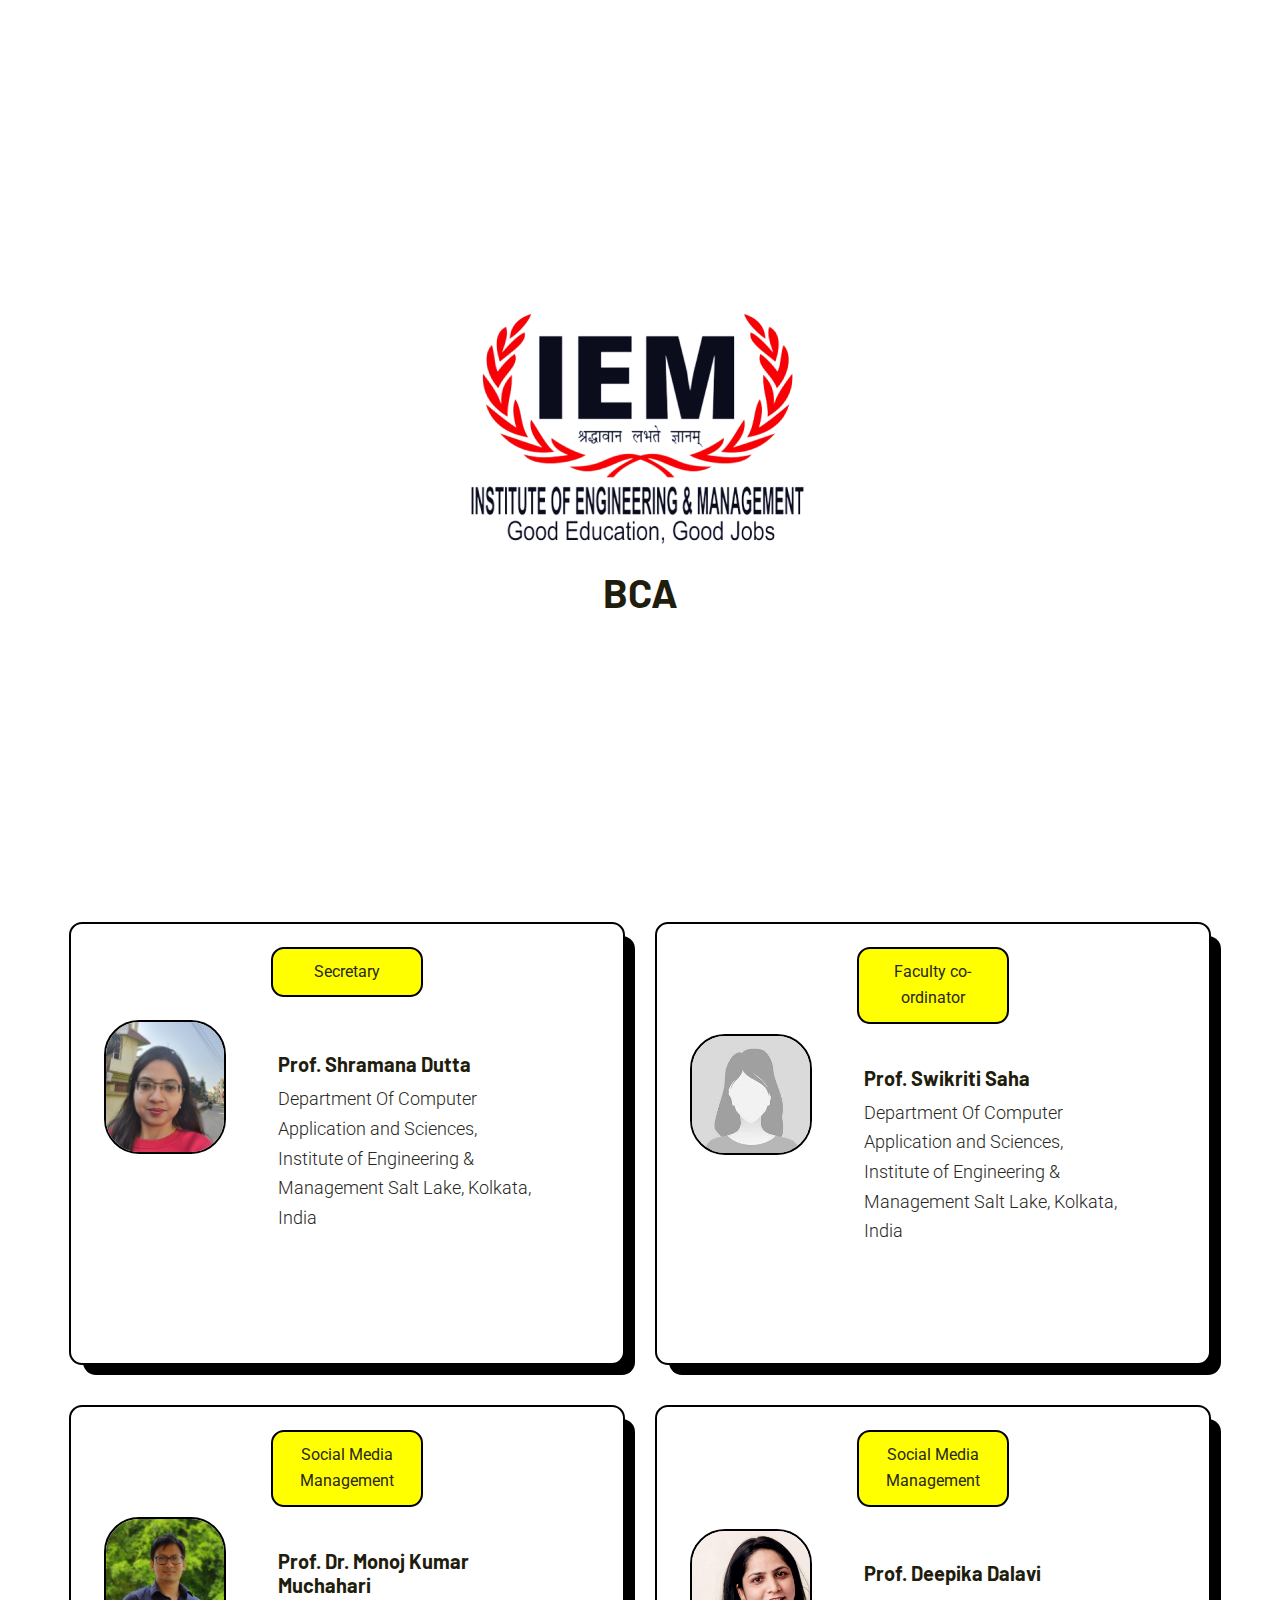
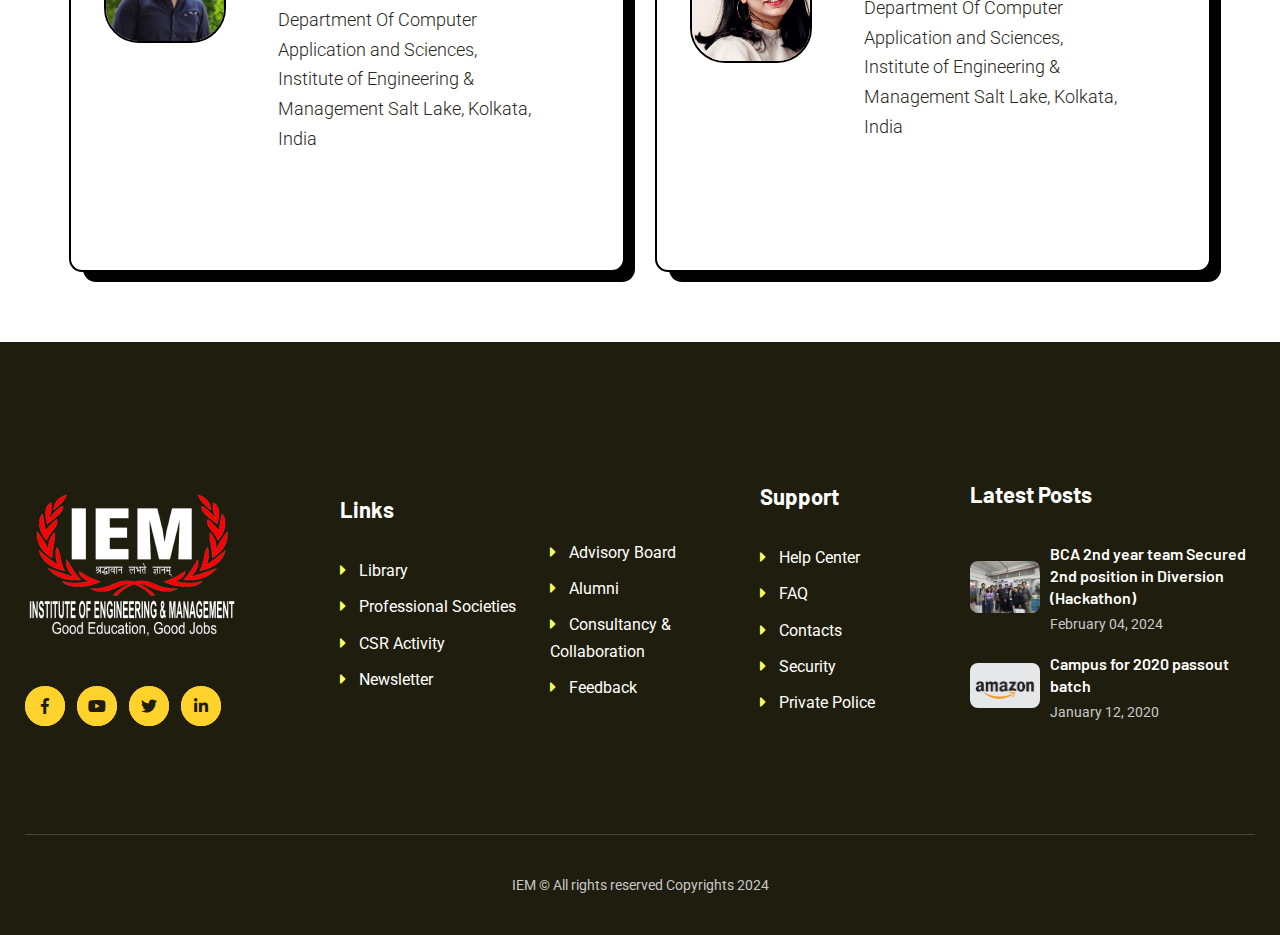
<file: WordsofLife.html>
<!DOCTYPE html>
<html lang="en">
  <head>
    <meta charset="utf-8" />
    <meta
      name="viewport"
      content="width=device-width, initial-scale=1, shrink-to-fit=no"
    />
    <meta http-equiv="x-ua-compatible" content="ie=edge" />

    <title>BCA</title>

    <link rel="shortcut icon" href="assets/images/IEM_logo.png" />

    <!-- Framework - CSS Include -->
    <link
      rel="stylesheet"
      type="text/css"
      href="assets/css/bootstrap.min.css"
    />

    <!-- Icon Font - CSS Include -->
    <link rel="stylesheet" type="text/css" href="assets/css/fontawesome.css" />

    <!-- Animation - CSS Include -->
    <link rel="stylesheet" type="text/css" href="assets/css/animate.css" />

    <!-- Cursor - CSS Include -->
    <link rel="stylesheet" type="text/css" href="assets/css/cursor.css" />
    <link rel="stylesheet" type="text/css" href="assets/css/loader.css" />
    <link rel="stylesheet" type="text/css" href="assets/Customs/ribbion.css" />

    <!-- Carousel - CSS Include -->
    <link rel="stylesheet" type="text/css" href="assets/css/slick.css" />
    <link rel="stylesheet" type="text/css" href="assets/css/slick-theme.css" />

    <!-- Video & Image Popup - CSS Include -->
    <link
      rel="stylesheet"
      type="text/css"
      href="assets/css/magnific-popup.css"
    />

    <!-- Vanilla Calendar - CSS Include -->
    <link
      rel="stylesheet"
      type="text/css"
      href="assets/css/vanilla-calendar.min.css"
    />

    <!-- Custom - CSS Include -->
    <link rel="stylesheet" type="text/css" href="assets/css/style.css" />
    <script src="./assets/Customs/loader.js"></script>
  </head>

  <body>
    <div class="loaderwrapper">
      <div class="loader">
        <img class="loaderimg" src="./assets/images/IEM_logo.png" alt="" />
      </div>

      <div class="loadertext">
        <h1 class="loadertexth1">BCA</h1>
      </div>
    </div>
    <!-- Body Wrap - Start -->
    <div class="page_wrapper">
      <!-- Back To Top - Start -->
      <div class="backtotop">
        <a href="#" class="scroll">
          <i class="far fa-arrow-up"></i>
        </a>
      </div>
      <!-- Back To Top - End -->

      <!-- Site Header - Start
      ================================================== -->
      <header class="site_header site_header_1">
        <script src="./assets/Customs/header.js"></script>
      </header>
      <!-- Site Header - End
      ================================================== -->

      <!-- Main Body - Start
      ================================================== -->
      <main class="page_content">
        <section class="facultysec">
          <div class="facultybanner">Words Of Life</div>
          <div class="facultygrid">
            <div class="cards"></div>
          </div>
        </section>
      </main>
      <!-- Main Body - End
      ================================================== -->

      <!-- Site Footer - Start
      ================================================== -->
      <footer class="site_footer">
        <script>
          const data = [
            {
              id: 10,
              name: "Nayantara Mitra",
              designation: "President",
              dept: "Department Of Computer Application and Sciences, <br> Institute of Engineering & Management Salt Lake, Kolkata, India",
              desc: "",
              imgSrc: "./assets/images/FacultyPhoto/NM.jpeg",
            },
            {
              id: 1,
              name: "Ankan Bhowmik",
              designation: "Vice President",
              dept: "Department Of Computer Application and Sciences, <br> Institute of Engineering & Management Salt Lake, Kolkata, India",
              desc: "",
              imgSrc: "./assets/images/FacultyPhoto/Ankan.jpeg",
            },
            {
              id: 14,
              name: "Prof. Shramana Dutta",
              designation: "Secretary",
              dept: "Department Of Computer Application and Sciences, <br> Institute of Engineering & Management Salt Lake, Kolkata, India",
              desc: "",
              imgSrc: "./assets/images/FacultyPhoto/SHD.jpeg",
            },
            {
              id: 8,
              name: "Prof. Swikriti Saha",
              designation: "Faculty co-ordinator",
              dept: "Department Of Computer Application and Sciences, <br> Institute of Engineering & Management Salt Lake, Kolkata, India",
              desc: "",
              imgSrc: "./assets/images/FacultyPhoto/dummyf.jpg",
            },
            {
              id: 8,
              name: "Prof. Dr. Monoj Kumar Muchahari",
              designation: "Social Media Management",
              dept: "Department Of Computer Application and Sciences, <br> Institute of Engineering & Management Salt Lake, Kolkata, India",
              desc: "",
              imgSrc: "./assets/images/FacultyPhoto/MMH.jpg",
            },
            {
              id: 4,
              name: "Prof. Deepika Dalavi",
              designation: "Social Media Management",
              dept: "Department Of Computer Application and Sciences, <br> Institute of Engineering & Management Salt Lake, Kolkata, India",
              desc: "",
              imgSrc: "./assets/images/FacultyPhoto/Deepika.jpg",
            },
          ];

          const cards = document.querySelector(".cards");
          function generateCards(data) {
            let cardsHTML = "";
            data.forEach((item, index) => {
              const cardHTML = `
          <div class="card">
      <div class="card-up">
        <div class="tag">
         ${item.designation}
        </div>
      </div>
      <div class="card-down">
        <div class="top">
          <div class="photo">
            <img src="${item.imgSrc}">
          </div>
          <div class="name">
            <div class="f-name">
            <h5>${item.name}</h5>
          </div>
          <div class="f-post">
            <p class="facDesc">${item.dept} </p></div>
          </div>
          </div>
        </div>
        <div class="bottom">
          <p>${item.desc}
          </p>
        </div>
      </div>
        `;
              cardsHTML += cardHTML;
            });
            return cardsHTML;
          }

          // Output the generated cards

          cards.innerHTML = generateCards(data);
        </script>
        <script src="./assets/Customs/footer.js"></script>
      </footer>
      <!-- Site Footer - End
      ================================================== -->
    </div>
    <!-- Body Wrap - End -->

    <!-- Framework - Jquery Include -->
    <script src="assets/js/jquery.min.js"></script>
    <script src="assets/js/popper.min.js"></script>
    <script src="assets/js/bootstrap.min.js"></script>
    <script src="assets/js/bootstrap-dropdown-ml-hack.js"></script>

    <!-- animation - jquery include -->
    <script src="assets/js/cursor.js"></script>
    <script src="assets/js/wow.min.js"></script>
    <script src="assets/js/tilt.min.js"></script>
    <script src="assets/js/parallax.min.js"></script>
    <script src="assets/js/parallax-scroll.js"></script>

    <!-- Carousel - Jquery Include -->
    <script src="assets/js/slick.min.js"></script>

    <!-- Video & Image Popup - Jquery Include -->
    <script src="assets/js/magnific-popup.min.js"></script>

    <!-- Counter Up - Jquery Include -->
    <script src="assets/js/waypoint.js"></script>
    <script src="./assets/Customs/dynamic_routing.js"></script>
    <script src="assets/js/counterup.min.js"></script>

    <!-- Countdown Timer - jquery include -->
    <script src="assets/js/countdown.js"></script>

    <!-- Vanilla Calendar - Jquery Include -->
    <script src="assets/js/vanilla-calendar.min.js"></script>
    <!-- Custom - Jquery Include -->
    <script src="assets/js/main.js"></script>
  </body>
</html>
</file>
<file: assets/css/cursor.css>
.cb-cursor {
  position: fixed;
  top: 0;
  left: 0;
  z-index: 999;
  contain: layout style size;
  pointer-events: none;
  will-change: transform;
  -webkit-transition: opacity 0.3s, color 0.4s;
  -o-transition: opacity 0.3s, color 0.4s;
  -moz-transition: opacity 0.3s, color 0.4s;
  transition: opacity 0.3s, color 0.4s;
}

@media screen and (max-width: 740px) {
  .cb-cursor {
    display: none;
  }

 
}
.cb-cursor:before {
  content: "";
  position: absolute;
  top: -44px;
  left: -44px;
  display: block;
  width: 98px;
  height: 98px;
  -webkit-transform: scale(0);
  -moz-transform: scale(0);
  -ms-transform: scale(0);
  -o-transform: scale(0);
  transform: scale(0);
  background: #1F1D0D;
  -webkit-border-radius: 50%;
  -moz-border-radius: 50%;
  border-radius: 50%;
  -webkit-transition: opacity 0.1s, -webkit-transform 0.3s ease-in-out;
  transition: opacity 0.1s, -webkit-transform 0.3s ease-in-out;
  -o-transition: opacity 0.1s, -o-transform 0.3s ease-in-out;
  -moz-transition: transform 0.3s ease-in-out, opacity 0.1s, -moz-transform 0.3s ease-in-out;
  transition: transform 0.3s ease-in-out, opacity 0.1s;
  transition: transform 0.3s ease-in-out, opacity 0.1s, -webkit-transform 0.3s ease-in-out, -moz-transform 0.3s ease-in-out, -o-transform 0.3s ease-in-out;
}
.cb-cursor-text {
  position: absolute;
  top: -18px;
  left: -18px;
  width: 36px;
  height: 36px;
  display: -webkit-box;
  display: -webkit-flex;
  display: -moz-box;
  display: -ms-flexbox;
  display: flex;
  -webkit-box-align: center;
  -webkit-align-items: center;
  -moz-box-align: center;
  -ms-flex-align: center;
  align-items: center;
  -webkit-box-pack: center;
  -webkit-justify-content: center;
  -moz-box-pack: center;
  -ms-flex-pack: center;
  justify-content: center;
  -webkit-transform: scale(0) rotate(10deg);
  -moz-transform: scale(0) rotate(10deg);
  -ms-transform: scale(0) rotate(10deg);
  -o-transform: scale(0) rotate(10deg);
  transform: scale(0) rotate(10deg);
  opacity: 0;
  color: white;
  font-size: 16px;
  line-height: 20px;
  text-align: center;
  letter-spacing: -0.01em;
  -webkit-transition: opacity 0.4s, -webkit-transform 0.3s;
  transition: opacity 0.4s, -webkit-transform 0.3s;
  -o-transition: opacity 0.4s, -o-transform 0.3s;
  -moz-transition: opacity 0.4s, transform 0.3s, -moz-transform 0.3s;
  transition: opacity 0.4s, transform 0.3s;
  transition: opacity 0.4s, transform 0.3s, -webkit-transform 0.3s, -moz-transform 0.3s, -o-transform 0.3s;
}
@supports (mix-blend-mode: exclusion) {
  .cb-cursor.-exclusion, .cb-cursor.-opaque {
    mix-blend-mode: exclusion;
  }
}
@supports (mix-blend-mode: exclusion) {
  .cb-cursor.-exclusion:before, .cb-cursor.-opaque:before {
    background: white;
  }
}
.cb-cursor.-normal, .cb-cursor.-text {
  mix-blend-mode: normal;
}
.cb-cursor.-normal:before, .cb-cursor.-text:before {
  background: rgba(0, 0, 0, 0.9);
}
.cb-cursor.-inverse {
  color: white;
}
.cb-cursor.-visible:before {
  -webkit-transform: scale(0.2);
  -moz-transform: scale(0.2);
  -ms-transform: scale(0.2);
  -o-transform: scale(0.2);
  transform: scale(0.2);
}
.cb-cursor.-visible.-active:before {
  -webkit-transform: scale(0.23);
  -moz-transform: scale(0.23);
  -ms-transform: scale(0.23);
  -o-transform: scale(0.23);
  transform: scale(0.23);
  -webkit-transition-duration: 0.2s;
  -moz-transition-duration: 0.2s;
  -o-transition-duration: 0.2s;
  transition-duration: 0.2s;
}
.cb-cursor.-pointer:before {
  -webkit-transform: scale(0.05);
  -moz-transform: scale(0.05);
  -ms-transform: scale(0.05);
  -o-transform: scale(0.05);
  transform: scale(0.05);
}
.cb-cursor.-text:before {
  opacity: 0.85;
  -webkit-transform: scale(1.7);
  -moz-transform: scale(1.7);
  -ms-transform: scale(1.7);
  -o-transform: scale(1.7);
  transform: scale(1.7);
}
.cb-cursor.-text .cb-cursor-text {
  opacity: 1;
  -webkit-transform: scale(1);
  -moz-transform: scale(1);
  -ms-transform: scale(1);
  -o-transform: scale(1);
  transform: scale(1);
}
.cb-cursor.-text.-active:before {
  -webkit-transform: scale(1.6);
  -moz-transform: scale(1.6);
  -ms-transform: scale(1.6);
  -o-transform: scale(1.6);
  transform: scale(1.6);
  -webkit-transition-duration: 0.2s;
  -moz-transition-duration: 0.2s;
  -o-transition-duration: 0.2s;
  transition-duration: 0.2s;
}
.cb-cursor.-opaque:before {
  -webkit-transform: scale(1.32);
  -moz-transform: scale(1.32);
  -ms-transform: scale(1.32);
  -o-transform: scale(1.32);
  transform: scale(1.32);
}
.cb-cursor.-opaque.-active:before {
  -webkit-transform: scale(1.2);
  -moz-transform: scale(1.2);
  -ms-transform: scale(1.2);
  -o-transform: scale(1.2);
  transform: scale(1.2);
}
.cb-cursor.-lg:before {
  -webkit-transform: scale(2);
  -moz-transform: scale(2);
  -ms-transform: scale(2);
  -o-transform: scale(2);
  transform: scale(2);
}
.cb-cursor.-hidden:before {
  -webkit-transform: scale(0);
  -moz-transform: scale(0);
  -ms-transform: scale(0);
  -o-transform: scale(0);
  transform: scale(0);
}
.-cursor-default {
  color: #3a10e5;
}
.cb-demo {
  background: #fff;
}
.cb-demo-content {
  display: -webkit-box;
  display: -webkit-flex;
  display: -moz-box;
  display: -ms-flexbox;
  display: flex;
  -webkit-box-align: center;
  -webkit-align-items: center;
  -moz-box-align: center;
  -ms-flex-align: center;
  align-items: center;
  -webkit-box-pack: center;
  -webkit-justify-content: center;
  -moz-box-pack: center;
  -ms-flex-pack: center;
  justify-content: center;
  height: 100vh;
}
.cb-demo-container {
  padding: 0 20px;
}
@media (min-width: 1600px) {
  .cb-demo-container {
    padding: 0 120px;
  }
}
.cb-demo-row {
  display: -webkit-box;
  display: -webkit-flex;
  display: -moz-box;
  display: -ms-flexbox;
  display: flex;
  -webkit-box-pack: center;
  -webkit-justify-content: center;
  -moz-box-pack: center;
  -ms-flex-pack: center;
  justify-content: center;
  text-align: center;
  margin: 30px 0;
}
@media (min-width: 1600px) {
  .cb-demo-row {
    margin: 60px 0;
  }
}
.cb-demo-item {
  position: relative;
  -webkit-box-flex: 1;
  -webkit-flex: 1;
  -moz-box-flex: 1;
  -ms-flex: 1;
  flex: 1;
  padding: 50px 30px;
  margin: 0 20px;
  color: #000;
}
@media (min-width: 1600px) {
  .cb-demo-item {
    padding: 90px 30px;
    margin: 0 30px;
  }
}
.cb-demo-item-title {
  position: relative;
  margin: 0 0 25px 0;
  font-size: 30px;
  font-weight: bold;
}
.cb-demo-item-text {
  position: relative;
  max-width: 70%;
  margin: 0 auto;
  color: rgba(0, 0, 0, 0.5);
  font-size: 16px;
  font-weight: 300;
  line-height: 150%;
}
.cb-demo-item:before {
  content: "";
  display: block;
  position: absolute;
  top: 0;
  left: 0;
  right: 0;
  bottom: 0;
  -webkit-border-radius: 30px;
  -moz-border-radius: 30px;
  border-radius: 30px;
  background: #f8f8f8;
  -webkit-transition: -webkit-box-shadow 0.2s;
  transition: -webkit-box-shadow 0.2s;
  -o-transition: box-shadow 0.2s;
  -moz-transition: box-shadow 0.2s, -moz-box-shadow 0.2s;
  transition: box-shadow 0.2s;
  transition: box-shadow 0.2s, -webkit-box-shadow 0.2s, -moz-box-shadow 0.2s;
}
</file>
<file: assets/css/loader.css>
.loaderwrapper {
    height: 100vh;
    width: 100vw;
    background: white;
    position: fixed;
    transition-timing-function: cubic-bezier(0.165, 0.84, 0.44, 1);
    z-index: 10000;
    display: flex;
    flex-direction: column;
    justify-content: center;
    align-items: center;
    transition-duration: 0.4s;
    transition-timing-function: ease-in;
  }
  .loader img {
    animation: loading 0.5s ease-in-out;
    transition-duration: 0.3s !important;
    position: relative;
    height: 15vh;
    width: auto;
  }
  .loader {
    transition-duration: 0.5s;
    position: relative;
  transition-timing-function: cubic-bezier(0.165, 0.84, 0.44, 1);
    height: auto;
    width: auto;
  }
  @keyframes loading {
    from {
      opacity: 0;
    }
    to {
      opacity: 1;
    }
  }
  
  html {
    scrollbar-width: none;
  }
  
  .loadertext {
    /* background-color: red; */
    height: auto;
    width: auto;
    overflow: hidden;
  }
  
  .loadertext h1 {
    transform: translateY(60px);
    transition-duration: 0.5s;
  }
</file>
<file: assets/Customs/ribbion.css>
.annnouncement {
    width: 100vw;
    /* background-color: red; */
 
    position: relative !important;
padding-top: 40px;
text-align: center;
    margin-bottom: 100px;
    display: flex !important;
    justify-content: center;
    align-items: center;
}



:root {
    --marquee-width: 88%;
    --marquee-height: 7vh;
    /* --marquee-elements: 12; */ /* defined with JavaScript */
    --marquee-elements-displayed: 5;
    --marquee-element-width: calc(var(--marquee-width) / var(--marquee-elements-displayed));
    --marquee-animation-duration: calc(var(--marquee-elements) * 3s);
  }
  
  .marquee {
 
    width: var(--marquee-width);
    height: var(--marquee-height);
    background-color: #f7ff62;
    color: #eee;
    overflow: hidden;
    border-radius: 0px;
    position: relative;
  }
  .marquee:before, .marquee:after {
    position: absolute;
    top: 0;
    width: 10rem;
    height: 100%;
    content: "";
    z-index: 1;
  }
  .marquee:before {
    left: 0;
    background: linear-gradient(to right, #ffffff 0%, transparent 100%);
  }
  .marquee:after {
    right: 0;
    background: linear-gradient(to left, #ffffff 0%, transparent 100%);
  }
  .marquee-content {
    list-style: none;
    gap: 100px;
    height: 100%;
    display: flex;
    animation: scrolling var(--marquee-animation-duration) linear infinite;
  }
  /* .marquee-content:hover {
    animation-play-state: paused;
  } */
  @keyframes scrolling {
    0% { transform: translateX(0); }
    100% { transform: translateX(calc(-1 * var(--marquee-element-width) * var(--marquee-elements))); }
  }
  .marquee-content li {
    color: black;
    width: auto !important;
    display: flex;
    justify-content: center;
    align-items: center;
    /* text-align: center; */
    flex-shrink: 0;

    width: var(--marquee-element-width);
    max-height: 100%;
    font-size: calc(var(--marquee-height)*2/4); /* 5rem; */
    white-space: nowrap;
  }
  

  
  @media (max-width: 600px) {
    html { font-size: 12px; }
    :root {
      --marquee-width: 100vw;
      --marquee-height: 8vh;
      --marquee-elements-displayed: 3;
    }
    .marquee:before, .marquee:after { width: 5rem; }
  }
</file>
<file: assets/css/style.css>
@charset "UTF-8";
/* Table Of Content - start
================================================== */
/*
* Project Name   :  Collab – Online Learning Platform Template
* File           :  CSS Base
* Version        :  1.0.0
* Last change    :  15 April 2023, Saturday
* Author         :  Merkulove (https://themeforest.net/user/merkulove)
* Developer			 :	webrok (https://www.fiverr.com/webrok?up_rollout=true)

==================================================

1 - Template Global Settings
	1.1 - Template Fonts
	1.2 - Template Global Reset

2 - Template Elements
	2.1 - Template Colors
	2.2 - CSS Animation
	2.3 - Back to Top Button
	2.4 - Decorations Images & Shapes
	2.5 - Spaces or Gaps
	2.6 - Button
	2.7 - Order & Unorder List
	2.8 - Typography
	2.9 - Carousel or Slider
	2.10 - Image
	2.11 - Video
	2.12 - Form
	2.13 - Calendar
	2.14 - Tab
	2.15 - Social Icons
	2.16 - Counter
	2.17 - Rating Star
	2.18 - Iconbox
	2.19 - Accordion
	2.20 - Pagination
	2.21 - Countdown
	2.22 - Comment

3 - Template Components
	3.1 - Banner
	3.2 - Service
	3.3 - Course
	3.4 - Event
	3.5 - Pricing
	3.6 - Advertisement
	3.7 - Testimonial
	3.8 - Newsletter
	3.9 - Blog
	3.10 - Call To Action
	3.11 - Brands
	3.12 - Mentor

4 - Template Parts
	4.1 - Site Header
	4.2 - Site Footer
	4.3 - Breadcrumb
	4.4 - Sidebar

5 - Template Pages
	5.1 - Details Pages
	5.2 - Contact Page
	5.3 - 404 Page
	5.4 - Register Pages

*/
/* Table Of Content - end
================================================== */
/* 1.1 - Template Fonts - Start
================================================== */
@import url("https://fonts.googleapis.com/css2?family=Roboto:ital,wght@0,100;0,300;0,400;0,500;0,700;0,900;1,100;1,300;1,400;1,500;1,700;1,900&display=swap");
@import url("https://fonts.googleapis.com/css2?family=Barlow:ital,wght@0,100;0,200;0,300;0,400;0,500;0,600;0,700;0,800;0,900;1,100;1,200;1,300;1,400;1,500;1,600;1,700;1,800;1,900&display=swap");
/* 1.1 - Template Fonts - End
================================================== */
/* 1.2 - Template Global Reset - Start
================================================== */
body {
  margin: 0px;
  padding: 0px;
  font-size: 16px;
  font-weight: 400;
  line-height: 1.65;
  font-style: normal;
  color: #29281e;
  font-family: "Roboto", sans-serif;
  text-rendering: optimizelegibility;
  -moz-osx-font-smoothing: grayscale;
  -webkit-font-smoothing: antialiased;
}

.page_wrapper {
  overflow: hidden;
  position: relative;
}

[disabled] {
  opacity: 0.4;
  pointer-events: none;
}

iframe {
  border: none;
}

a:focus,
a:active,
input,
input:hover,
input:focus,
input:active,
textarea,
textarea:hover,
textarea:focus,
textarea:active {
  outline: none;
}

img:not([draggable]),
embed,
object,
video {
  height: auto;
  max-width: 100%;
}

img {
  border: none;
  height: auto;
  max-width: 100%;
  -webkit-user-select: none;
  -moz-user-select: none;
  -ms-user-select: none;
  user-select: none;
  vertical-align: middle;
}

a {
  outline: 0;
  display: inline-block;
  text-decoration: none;
  -webkit-transition: 0.4s cubic-bezier(0.25, 1, 0.5, 1);
  transition: 0.4s cubic-bezier(0.25, 1, 0.5, 1);
}
a:active,
a:focus,
a:hover,
a:visited {
  outline: 0;
  text-decoration: none;
}

button {
  padding: 0px;
  border: none;
  outline: none;
  background: none;
  display: inline-block;
  -webkit-transition: 0.4s cubic-bezier(0.25, 1, 0.5, 1);
  transition: 0.4s cubic-bezier(0.25, 1, 0.5, 1);
}
button:focus {
  outline: none;
}

h1,
h2,
h3,
h4,
h5,
h6 {
  font-weight: 700;
  color: #1f1d0d;
  font-family: "Barlow", sans-serif;
}

hr {
  opacity: 1;
  margin: 25px 0;
  background-color: #d2d2d2;
}

.fa {
  font-family: "Font Awesome 5 Brands";
}

.container {
  max-width: 1600px;
  padding-left: 25px;
  padding-right: 25px;
}

.row {
  margin: -15px;
  justify-content: center;
  align-items: center;
}

.col {
  -webkit-box-flex: unset;
  -ms-flex: unset;
  flex: unset;
  padding: 15px;
}

.dropdown-menu {
  border: none;
  margin-top: 20px;
  border-radius: 0;
  background-color: #ffffff;
  -webkit-box-shadow: 0px 3px 7px 0px rgba(0, 0, 0, 0.1);
  box-shadow: 0px 3px 7px 0px rgba(0, 0, 0, 0.1);
  -webkit-animation: 0.3s ease-in-out 0s normal none 1 running fadeInUp;
  animation: 0.3s ease-in-out 0s normal none 1 running fadeInUp;
}
.dropdown-menu:before {
  left: 0;
  right: 0;
  top: -20px;
  content: "";
  height: 20px;
  display: block;
  position: absolute;
}

.dropdown-toggle::after {
  margin: 0;
  border: none;
  line-height: 1;
  content: "\f107";
  font-weight: 400;
  color: #ffd32b;
  font-family: "Font Awesome 5 Pro";
}

.layer {
  position: relative !important;
}

/* 1.2 - Template Global Reset - End
================================================== */
/* 2.1 - Template Colors - Start
================================================== */
.bg_light {
  background-color: #f6f6f6;
}

.bg_light_2 {
  background-color: #f8f8f8;
}

.bg_dark {
  background-color: #1f1d0d;
}

.bg_primary {
  background-color: #f7ff62;
}

.bg_facebook {
  background-color: #3b5998;
}

.bg_twitter {
  background-color: #1da1f2;
}

.bg_instagram {
  background-color: #c32aa3;
}

.bg_linkedin {
  background-color: #0a66c2;
}

/* 2.1 - Template Colors - End
================================================== */
/* 2.2 - CSS Animation - Start
================================================== */
@-webkit-keyframes dropDown {
  0% {
    -webkit-transform: translateY(-10px);
    transform: translateY(-10px);
  }
  100% {
    -webkit-transform: translateY(0);
    transform: translateY(0);
  }
}
@keyframes dropDown {
  0% {
    -webkit-transform: translateY(-10px);
    transform: translateY(-10px);
  }
  100% {
    -webkit-transform: translateY(0);
    transform: translateY(0);
  }
}
/* 2.2 - CSS Animation - End
================================================== */
/* 2.3 - Back To Top Button - Start
================================================== */
.backtotop {
  right: 15px;
  z-index: 999;
  bottom: 80px;
  display: none;
  position: fixed;
}
.backtotop .scroll {
  z-index: 1;
  width: 40px;
  height: 40px;
  display: -webkit-box;
  display: -ms-flexbox;
  display: flex;
  font-size: 14px;
  position: relative;
  -webkit-box-align: center;
  -ms-flex-align: center;
  align-items: center;
  border-radius: 100%;
  color: #000000;
  -webkit-box-pack: center;
  -ms-flex-pack: center;
  justify-content: center;
  background-color: #ffffff;
  -webkit-box-shadow: 0px 10px 33.25px 1.75px rgba(0, 0, 0, 0.15);
  box-shadow: 0px 10px 33.25px 1.75px rgba(0, 0, 0, 0.15);
}

/* 2.3 - Back To Top Button - End
================================================== */
/* 2.4 - Decorations Images & Shapes - Start
================================================== */
.decoration_wrap {
  z-index: 1;

  position: relative;
}
.slidewrap {
  height: 100%;
  width: 100%;
  overflow: hidden;
  border-radius: 66px;
}
.decoration_wrap .deco_item {
  z-index: -1;
  position: absolute;
}
.decoration_wrap .overlay {
  top: 0;
  left: 0;
  right: 0;
  bottom: 0;
  z-index: -1;
  position: absolute;
}
.decoration_wrap .half_bg_top {
  top: 0;
  left: 0;
  right: 0;
  z-index: -1;
  position: absolute;
}

/* 2.4 - Decorations Images & Shapes - End
================================================== */
/* 2.5 - Spaces or Gaps - Start
================================================== */
.section_space_lg {
  padding-top: 120px;
  padding-bottom: 120px;
}

.section_space_md {
  padding-top: 70px;
  padding-bottom: 70px;
}

/* 2.5 - Spaces or Gaps - End
================================================== */
/* 2.6 - Button - Start
================================================== */
.btn_wrap {
  padding: 44px 0;
}

.btn {
  border: none;
  line-height: 1;
  padding: 0 40px;
  overflow: hidden;
  position: relative;
  color: #ffffff;
  -webkit-transition: 0.4s cubic-bezier(0.25, 1, 0.5, 1);
  transition: 0.4s cubic-bezier(0.25, 1, 0.5, 1);
  border: 2px solid transparent;
  border-radius: 8px;
}
.btn span {
  position: relative;
  display: inline-block;
  -webkit-transition: 0.4s cubic-bezier(0.25, 1, 0.5, 1);
  transition: 0.4s cubic-bezier(0.25, 1, 0.5, 1);
}
.btn span small {
  display: block;
  padding: 16px 0;
  font-size: 18px;
  font-weight: 600;
  line-height: 24px;
  -webkit-transition: 0.4s cubic-bezier(0.25, 1, 0.5, 1);
  transition: 0.4s cubic-bezier(0.25, 1, 0.5, 1);
}
.btn span small:nth-child(2) {
  left: 50%;
  top: 100%;
  opacity: 0;
  width: 100%;
  position: absolute;
  -webkit-transform: translateX(-50%);
  transform: translateX(-50%);
}
.btn:focus {
  outline: none;
  -webkit-box-shadow: none;
  box-shadow: none;
}
.btn:hover {
  z-index: 1;
  color: #ffffff;
  -webkit-transform: translateY(-4px);
  transform: translateY(-4px);
  -webkit-box-shadow: 0 8px 24px 0 rgba(16, 18, 19, 0.4);
  box-shadow: 0 8px 24px 0 rgba(16, 18, 19, 0.4);
}
.btn:hover span small {
  color: #ffffff;
}
.btn:hover span small:nth-child(1) {
  opacity: 0;
  -webkit-transform: translateY(-100%);
  transform: translateY(-100%);
}
.btn:hover span small:nth-child(2) {
  top: 50%;
  opacity: 1;
  -webkit-transform: translate(-50%, -50%);
  transform: translate(-50%, -50%);
}

.btn.btn_small {
  padding: 0 28px;
}
.btn.btn_small span small {
  padding: 9px 0;
}

.btn_primary {
  border: 1px solid black;
  color: #1f1d0d;
  /* border-color: #f7ff62; */
  background-color: #f7ff62;
}
.btn_primary:hover {
  color: #1f1d0d;
  -webkit-box-shadow: 0 8px 24px 0 rgba(247, 255, 98, 0.4);
  box-shadow: 0 8px 24px 0 rgba(247, 255, 98, 0.4);
}
.btn_primary:hover span small {
  color: #1f1d0d;
}

.btn_dark {
  color: #ffffff;
  border-color: #1f1d0d;
  background-color: rgb(74 105 83 / 85%);
}
.btn_dark:hover {
  color: #ffffff;
}
.btn_dark:hover span small {
  color: #ffffff;
}

.btn_warning {
  color: #1f1d0d;
  border-color: #ffd32b;
  background-color: #ffd32b;
}
.btn_warning:hover {
  color: #1f1d0d;
  -webkit-box-shadow: 0 8px 24px 0 rgba(255, 211, 43, 0.5);
  box-shadow: 0 8px 24px 0 rgba(255, 211, 43, 0.5);
}
.btn_warning:hover span small {
  color: #1f1d0d;
}

.btn.border_dark {
  color: #1f1d0d;
  border-color: #1f1d0d;
}
.btn.border_dark:hover {
  color: #ffffff;
  background-color: #1f1d0d;
}
.btn.border_dark:hover span small {
  color: #ffffff;
}

.btn_unfill {
  font-size: 18px;
  font-weight: 600;
  line-height: 24px;
  color: #1f1d0d;
  -webkit-box-align: center;
  -ms-flex-align: center;
  align-items: center;
  display: -webkit-inline-box;
  display: -ms-inline-flexbox;
  display: inline-flex;
  font-family: "Barlow", sans-serif;
}
.btn_unfill .btn_icon {
  width: 24px;
  height: 24px;
  overflow: hidden;
  margin-left: 10px;
  position: relative;
  border-radius: 100%;
  -webkit-transition: 0.4s cubic-bezier(0.25, 1, 0.5, 1);
  transition: 0.4s cubic-bezier(0.25, 1, 0.5, 1);
  background-color: #1f1d0d;
}
.btn_unfill .btn_icon i {
  top: 50%;
  font-size: 14px;
  position: absolute;
  color: #f7ff62;
  -webkit-transition: 0.4s cubic-bezier(0.25, 1, 0.5, 1);
  transition: 0.4s cubic-bezier(0.25, 1, 0.5, 1);
}
.btn_unfill .btn_icon i:nth-child(1) {
  left: 50%;
  -webkit-transform: translate(-50%, -50%);
  transform: translate(-50%, -50%);
}
.btn_unfill .btn_icon i:nth-child(2) {
  left: -100%;
  -webkit-transform: translateY(-50%);
  transform: translateY(-50%);
}
.btn_unfill:hover {
  color: #1f1d0d;
}
.btn_unfill:hover span {
  text-decoration: underline;
}
.btn_unfill:hover .btn_icon {
  -webkit-transform: translateX(2px);
  transform: translateX(2px);
}
.btn_unfill:hover .btn_icon i:nth-child(1) {
  left: 100%;
  -webkit-transform: translateY(-50%);
  transform: translateY(-50%);
}
.btn_unfill:hover .btn_icon i:nth-child(2) {
  left: 50%;
  -webkit-transform: translate(-50%, -50%);
  transform: translate(-50%, -50%);
}

/* 2.6 - Button - End
================================================== */
/* 2.7 - Order & Unorder List - Start
================================================== */
.unordered_list,
.unordered_list_end,
.unordered_list_center {
  margin: 0px;
  padding: 0px;
  display: -webkit-box;
  display: -ms-flexbox;
  display: flex;
  -ms-flex-wrap: wrap;
  flex-wrap: wrap;
  -webkit-box-align: center;
  -ms-flex-align: center;
  align-items: center;
}
.unordered_list > li,
.unordered_list_end > li,
.unordered_list_center > li {
  float: left;
  list-style: none;
  display: inline-block;
}

.unordered_list {
  -webkit-box-pack: start;
  -ms-flex-pack: start;
  justify-content: flex-start;
}

.unordered_list_center {
  -webkit-box-pack: center;
  -ms-flex-pack: center;
  justify-content: center;
}

.unordered_list_end {
  -webkit-box-pack: end;
  -ms-flex-pack: end;
  justify-content: flex-end;
}

.unordered_list_block {
  margin: 0px;
  padding: 0px;
  display: block;
}
.unordered_list_block > li {
  display: block;
  list-style: none;
}

ol[type="1"] > li:not(:last-child) {
  margin-bottom: 12px;
}

.info_list.unordered_list_block > li:not(:last-child) {
  margin-bottom: 12px;
}
.info_list a {
  display: block;
  color: #29281e;
}
.info_list a:hover {
  opacity: 0.7;
}
.info_list i {
  float: left;
  font-size: 12px;
  margin: 5px 10px 0 0;
  color: #f7ff62;
  text-shadow: 2px 2px 0 #1f1d0d;
}
.info_list i[class*="check"] {
  font-size: 14px;
  text-shadow: none;
  color: #ffd32b;
}
.info_list span {
  display: table;
}

.page_list.unordered_list {
  margin: -5px -10px;
}
.page_list.unordered_list > li {
  padding: 5px 10px;
}
.page_list.unordered_list_block > li:not(:last-child) {
  margin-bottom: 10px;
}
.page_list > a {
  font-size: 16px;
  font-weight: 500;
  line-height: 24px;
}
.page_list .item_icon {
  margin-right: 10px;
  color: #f7ff62;
}

.tags_list {
  margin: -10px;
}
.tags_list > li {
  padding: 10px;
}
.tags_list a {
  display: block;
  font-size: 13px;
  font-weight: 500;
  line-height: 16px;
  color: #1f1d0d;
  padding: 12px 16px;
  text-transform: uppercase;
  font-family: "Barlow", sans-serif;
  border-radius: 8px;
  background-color: #ffffff;
}
.tags_list a:hover {
  -webkit-transform: translate(-1px, -1px);
  transform: translate(-1px, -1px);
  -webkit-box-shadow: 3px 3px 0 0 #1f1d0d;
  box-shadow: 3px 3px 0 0 #1f1d0d;
}
.tags_list.style_2 a {
  background-color: #f6f6f6;
}

.item_category_list {
  overflow: hidden;
  border-radius: 8px;
}
.item_category_list a {
  display: block;
  font-size: 13px;
  font-weight: 600;
  line-height: 16px;
  padding: 7px 12px;
  color: #1f1d0d;
  text-transform: uppercase;
  font-family: "Barlow", sans-serif;
  background-color: #f6f6f6;
}
.item_category_list a:hover {
  background-color: #ffd32b;
}

.meta_info_list {
  margin: -2px -6px;
}
.meta_info_list > li {
  font-size: 14px;
  padding: 2px 6px;
  line-height: 20px;
}
.meta_info_list span {
  -webkit-transition: 0.4s cubic-bezier(0.25, 1, 0.5, 1);
  transition: 0.4s cubic-bezier(0.25, 1, 0.5, 1);
}
.meta_info_list i {
  margin-right: 2px;
  color: #ffd32b;
}
.meta_info_list a {
  color: #1f1d0d;
}
.meta_info_list a:hover span {
  opacity: 0.6;
  text-decoration: underline;
}
.meta_info_list.unordered_list_block > li:not(:last-child) {
  margin-bottom: 8px;
}

/* 2.7 - Order & Unorder List - End
================================================== */
/* 2.8 - Typography - Start
================================================== */
.section_heading {
  margin-bottom: 40px;
}
.section_heading .heading_text {
  font-size: 45px;
  font-weight: 700;
  line-height: 50px;
  margin-bottom: 24px;
}
.section_heading .heading_description {
  font-size: 16px;
  font-weight: 400;
  line-height: 24px;
}

blockquote {
  display: -webkit-box;
  display: -ms-flexbox;
  display: flex;
  margin-bottom: 20px;
}
blockquote .blockquote_icon {
  -webkit-box-flex: 0;
  -ms-flex: 0 0 60px;
  flex: 0 0 60px;
  margin-right: 30px;
}
blockquote p {
  font-size: 22px;
  font-weight: 700;
  line-height: 25px;
  font-family: "Barlow", sans-serif;
}

/* 2.8 - Typography - End
================================================== */
/* 2.9 - Carousel or Slider - Start
================================================== */
.slick-dots {
  margin: 0;
  display: -webkit-box;
  display: -ms-flexbox;
  display: flex;
  position: static;
  padding-top: 40px;
  -webkit-box-align: center;
  -ms-flex-align: center;
  align-items: center;
  -webkit-box-pack: center;
  -ms-flex-pack: center;
  justify-content: center;
}
.slick-dots li {
  width: auto;
  height: auto;
  margin: 0 5px;
  display: inline-block;
}
.slick-dots li button {
  margin: 0;
  padding: 0;
  opacity: 0.3;
  width: 10px;
  height: 10px;
  display: block;
  border-radius: 100%;
  background-color: #f7ff62;
  -webkit-transition: 0.4s cubic-bezier(0.25, 1, 0.5, 1);
  transition: 0.4s cubic-bezier(0.25, 1, 0.5, 1);
}
.slick-dots li button:before {
  display: none;
}
.slick-dots li:hover button,
.slick-dots li.slick-active button {
  opacity: 1;
}

.slick-dotted.slick-slider {
  margin-bottom: 0;
}

.carousel_arrow {
  display: -webkit-box;
  display: -ms-flexbox;
  display: flex;
  -webkit-box-align: center;
  -ms-flex-align: center;
  align-items: center;
  -webkit-box-pack: center;
  -ms-flex-pack: center;
  justify-content: center;
}
.carousel_arrow button {
  width: 40px;
  height: 40px;
  overflow: hidden;
  position: relative;
  color: #1f1d0d;
  border-radius: 100%;
  background: #ffffff;
  border: 1px solid #d2d2d2;
}
.carousel_arrow button:not(:last-child) {
  margin-right: 8px;
}
.carousel_arrow button i {
  top: 50%;
  font-size: 16px;
  margin-top: 1px;
  position: absolute;
  color: #1f1d0d;
  -webkit-transition: 0.4s cubic-bezier(0.25, 1, 0.5, 1);
  transition: 0.4s cubic-bezier(0.25, 1, 0.5, 1);
}
.carousel_arrow button:nth-child(1) i:nth-child(1) {
  left: 50%;
  -webkit-transform: translate(-50%, -50%);
  transform: translate(-50%, -50%);
}
.carousel_arrow button:nth-child(1) i:nth-child(2) {
  left: 110%;
  -webkit-transform: translateY(-50%);
  transform: translateY(-50%);
}
.carousel_arrow button:nth-child(2) i:nth-child(1) {
  left: 50%;
  -webkit-transform: translate(-50%, -50%);
  transform: translate(-50%, -50%);
}
.carousel_arrow button:nth-child(2) i:nth-child(2) {
  left: -110%;
  -webkit-transform: translateY(-50%);
  transform: translateY(-50%);
}
.carousel_arrow button:hover {
  color: #ffffff;
  border-color: #1f1d0d;
  background-color: #1f1d0d;
}
.carousel_arrow button:hover:nth-child(1) i:nth-child(1) {
  left: -110%;
  -webkit-transform: translateY(-50%);
  transform: translateY(-50%);
}
.carousel_arrow button:hover:nth-child(1) i:nth-child(2) {
  left: 50%;
  -webkit-transform: translate(-50%, -50%);
  transform: translate(-50%, -50%);
}
.carousel_arrow button:hover:nth-child(2) i:nth-child(1) {
  left: 110%;
  -webkit-transform: translateY(-50%);
  transform: translateY(-50%);
}
.carousel_arrow button:hover:nth-child(2) i:nth-child(2) {
  left: 50%;
  -webkit-transform: translate(-50%, -50%);
  transform: translate(-50%, -50%);
}
.carousel_arrow button:hover i {
  color: #f7ff62;
}

.arrow_top_right {
  position: relative;
}
.arrow_top_right .carousel_arrow {
  right: 0;
  top: -61px;
  z-index: 1;
  position: absolute;
}

.arrow_right_left {
  position: relative;
}
.arrow_right_left .carousel_arrow button {
  top: 50%;
  position: absolute;
  -webkit-transform: translateY(-50%);
  transform: translateY(-50%);
}
.arrow_right_left .carousel_arrow button:nth-child(1) {
  left: 0;
}
.arrow_right_left .carousel_arrow button:nth-child(2) {
  right: 0;
}

/* 2.9 - Carousel or Slider - End
================================================== */
/* 2.10 - Image - Start
================================================== */
.image_widget {
  overflow: hidden;
  border-radius: 66px;
  position: relative;
  -webkit-box-shadow: -20px 20px 0 0 #ffd32b;
  box-shadow: -20px 20px 0 0 #ffd32b;
}

/* 2.10 - Image - End
================================================== */
/* 2.11 - Video - Start
================================================== */
.mfp-iframe-holder .mfp-content {
  width: 100%;
  line-height: 0;
  max-width: 70%;
}

.mfp-container {
  padding: 0 15px;
}

.mfp-bg {
  opacity: 0.9;
  background: #000000;
}

@media screen and (max-width: 1199px) {
  .mfp-iframe-holder .mfp-content {
    max-width: 100%;
  }
}
.video_play_btn {
  display: -webkit-box;
  display: -ms-flexbox;
  display: flex;
  -webkit-box-align: center;
  -ms-flex-align: center;
  align-items: center;
}
.video_play_btn .icon {
  width: 60px;
  height: 60px;
  display: -webkit-box;
  display: -ms-flexbox;
  display: flex;
  -webkit-box-flex: 0;
  -ms-flex: 0 0 60px;
  flex: 0 0 60px;
  font-size: 18px;
  color: #1f1d0d;
  margin-right: 10px;
  border-radius: 100%;
  -webkit-box-align: center;
  -ms-flex-align: center;
  align-items: center;
  -webkit-box-pack: center;
  -ms-flex-pack: center;
  justify-content: center;
  -webkit-transition: 0.4s cubic-bezier(0.25, 1, 0.5, 1);
  transition: 0.4s cubic-bezier(0.25, 1, 0.5, 1);
  border: 2px solid #1f1d0d;
}
.video_play_btn .icon i {
  margin-left: 4px;
}
.video_play_btn .icon:hover {
  color: #1f1d0d;
  border-color: #ffd32b;
  background-color: #ffd32b;
}
.video_play_btn .text {
  font-size: 18px;
  font-weight: 600;
  line-height: 24px;
  -webkit-transition: 0.4s cubic-bezier(0.25, 1, 0.5, 1);
  transition: 0.4s cubic-bezier(0.25, 1, 0.5, 1);
  font-family: "Barlow", sans-serif;
}

.video_play_btn.text-white .icon {
  color: #ffffff;
  border: 2px solid #ffffff;
}
.video_play_btn.text-white .icon:hover {
  color: #1f1d0d;
  border-color: #ffd32b;
  background-color: #ffd32b;
}
.video_play_btn.text-white .text {
  color: #ffffff;
}

.intro_video_section .shape_img_1 {
  top: -15px;
  right: -147px;
  max-width: 102px;
}
.intro_video_section .shape_img_2 {
  top: 30%;
  left: -120px;
  max-width: 270px;
}
.intro_video_section .shape_img_3 {
  right: -220px;
  bottom: -200px;
  max-width: 497px;
}

.intro_video {
  margin-bottom: 50px;
}
.intro_video .video_wrap {
  z-index: 1;
  overflow: hidden;
  position: relative;
  border-radius: 8px;
}
.intro_video .video_wrap .video_play_btn {
  top: 50%;
  left: 50%;
  z-index: 2;
  position: absolute;
  -webkit-transform: translate(-50%, -50%);
  transform: translate(-50%, -50%);
}

/* 2.11 - Video - End
================================================== */
/* 2.12 - Form - start
================================================== */
.form_item {
  position: relative;
  margin-bottom: 30px;
}
.form_item textarea,
.form_item input,
.form_item select {
  width: 100%;
  outline: none;
  display: block;
  -webkit-box-shadow: none;
  box-shadow: none;
  -webkit-transition: 0.4s cubic-bezier(0.25, 1, 0.5, 1);
  transition: 0.4s cubic-bezier(0.25, 1, 0.5, 1);
  border-radius: 8px;
  border: 2px solid #d2d2d2;
}
.form_item textarea:focus,
.form_item input:focus,
.form_item select:focus {
  outline: none;
  -webkit-box-shadow: none;
  box-shadow: none;
}
.form_item input {
  height: 60px;
  padding: 0 20px;
}
.form_item textarea {
  min-height: 180px;
  padding: 15px 20px;
}
.form_item select {
  height: 60px;
  cursor: pointer;
  -webkit-appearance: none;
  -moz-appearance: none;
  appearance: none;
  background-size: 12px;
  padding: 0 40px 0 20px;
  color: rgba(31, 29, 13, 0.5);
  background-repeat: no-repeat;
  background-position: right 20px center;
  background-image: url("../images/icon/icon_down.png");
}

.form_item:has(.btn) {
  display: -webkit-box;
  display: -ms-flexbox;
  display: flex;
  margin-bottom: 60px;
}
.form_item:has(.btn) input {
  -webkit-box-flex: 0;
  -ms-flex: 0 0 370px;
  flex: 0 0 370px;
  margin-right: 20px;
  border-color: #1f1d0d;
}

.input_title {
  display: block;
  font-size: 14px;
  font-weight: 500;
  line-height: 16px;
  color: #1f1d0d;
  margin-bottom: 6px;
  font-family: "Barlow", sans-serif;
}

:-moz-placeholder {
  color: rgba(31, 29, 13, 0.5);
}

::-moz-placeholder {
  color: rgba(31, 29, 13, 0.5);
}

:-ms-input-placeholder {
  color: rgba(31, 29, 13, 0.5);
}

::-webkit-input-placeholder {
  color: rgba(31, 29, 13, 0.5);
}

.checkbox_item {
  position: relative;
  padding-left: 26px;
  margin-bottom: 30px;
}
.checkbox_item input {
  left: 0;
  top: 4px;
  width: 16px;
  height: 16px;
  cursor: pointer;
  -webkit-appearance: none;
  -moz-appearance: none;
  appearance: none;
  position: absolute;
  border-radius: 8px;
  border: 1px solid #1f1d0d;
  background-color: #ffffff;
}
.checkbox_item input:before {
  top: 50%;
  left: 50%;
  opacity: 0;
  line-height: 1;
  font-size: 8px;
  content: "\f00c";
  font-weight: 700;
  position: absolute;
  -webkit-transform: translate(-50%, -50%);
  transform: translate(-50%, -50%);
  font-family: "Font Awesome 5 Pro";
}
.checkbox_item input:checked {
  background-color: #f7ff62;
}
.checkbox_item input:checked:before {
  opacity: 1;
}
.checkbox_item label {
  margin: 0;
  cursor: pointer;
  font-size: 16px;
  line-height: 24px;
}

/* 2.12 - Form - end
================================================== */
/* 2.13 - Calendar - Start
================================================== */
.vanilla-calendar {
  padding: 0;
  width: 100%;
  border-radius: 8px;
}

.vanilla-calendar-header {
  padding: 10px;
  color: #ffffff;
  background-color: #1f1d0d;
  border-radius: 8px;
}
.vanilla-calendar-header button {
  font-weight: 500;
  color: #ffffff;
}
.vanilla-calendar-header button:hover {
  color: #f7ff62;
}

.vanilla-calendar-arrow:before,
.vanilla-calendar-arrow:after {
  background-color: #ffffff;
}
.vanilla-calendar-arrow:hover:before,
.vanilla-calendar-arrow:hover:after {
  background-color: #f7ff62;
}

.vanilla-calendar-day__btn {
  color: #1f1d0d;
  border-radius: 8px;
}

.vanilla-calendar-week__day {
  color: #1f1d0d;
}

.vanilla-calendar-day__btn_today,
.vanilla-calendar-day__btn:hover {
  color: #1f1d0d;
  background-color: #f7ff62;
}

.vanilla-calendar-day__btn_weekend,
.vanilla-calendar-day__btn_holiday {
  color: red;
}

/* 2.13 - Calendar - End
================================================== */
/* 2.14 - Tab - Start
================================================== */
.tabs_wrapper .nav {
  margin: -10px -10px 30px;
}
.tabs_wrapper .nav > li {
  padding: 10px;
}
.tabs_wrapper button {
  color: #1f1d0d;
  font-size: 13px;
  font-weight: 500;
  line-height: 16px;
  padding: 10px 16px;
  text-transform: uppercase;
  font-family: "Barlow", sans-serif;
  border-radius: 8px;
  border: 2px solid #d2d2d2;
  -webkit-transition: 0.4s cubic-bezier(0.25, 1, 0.5, 1);
  transition: 0.4s cubic-bezier(0.25, 1, 0.5, 1);
}
.tabs_wrapper button i {
  margin-right: 4px;
}
.tabs_wrapper button:hover,
.tabs_wrapper button.active {
  color: #ffffff;
  border-color: #1f1d0d;
  background-color: #1f1d0d;
}

/* 2.14 - Tab - End
================================================== */
/* 2.15 - Social Icons - Start
================================================== */
.social_links {
  margin: -6px;
  /* justify-content: center; */
}
.social_links > li {
  padding: 6px;
}
.social_links a {
  z-index: 1;
  width: 40px;
  height: 40px;
  display: -webkit-box;
  display: -ms-flexbox;
  display: flex;
  position: relative;
  border-radius: 100%;
  -webkit-box-align: center;
  -ms-flex-align: center;
  align-items: center;
  -webkit-box-pack: center;
  -ms-flex-pack: center;
  justify-content: center;
}
.social_links a:before,
.social_links a:after {
  top: 0;
  left: 0;
  right: 0;
  bottom: 0;
  content: "";
  z-index: -1;
  position: absolute;
  border-radius: 100%;
  -webkit-transition: 0.4s cubic-bezier(0.25, 1, 0.5, 1);
  transition: 0.4s cubic-bezier(0.25, 1, 0.5, 1);
}
.social_links a:before {
  border: 2px solid #ffd32b;
}
.social_links a:after {
  background-color: #ffd32b;
}
.social_links a i {
  color: #1f1d0d;
  -webkit-transition: 0.4s cubic-bezier(0.25, 1, 0.5, 1);
  transition: 0.4s cubic-bezier(0.25, 1, 0.5, 1);
}
.social_links a:hover:before {
  -webkit-transform: scale(1.1);
  transform: scale(1.1);
}
.social_links a:hover:after {
  -webkit-transform: scale(0.8);
  transform: scale(0.8);
}

/* 2.15 - Social Icons - End
================================================== */
/* 2.16 - Counter - Start
================================================== */
.counter_item {
  padding: 0 34px 24px 0;
  border-bottom: 1px solid #d2d2d2;
}
.counter_item .counter_value {
  font-size: 65px;
  font-weight: 800;
  line-height: 68px;
  margin-bottom: 10px;
}
.counter_item p {
  font-size: 16px;
  line-height: 24px;
}

.counter_section.bg_primary .counter_item {
  border-bottom: 1px solid #29281e;
}

/* 2.16 - Counter - End
================================================== */
/* 2.17 - Rating Star - Start
================================================== */
.rating_wrap {
  display: -webkit-box;
  display: -ms-flexbox;
  display: flex;
  -webkit-box-align: center;
  -ms-flex-align: center;
  align-items: center;
}
.rating_wrap .review_counter {
  font-size: 12px;
  margin-left: 5px;
}

.rating_star li {
  line-height: 1;
  font-size: 12px;
}
.rating_star li:not(:last-child) {
  margin-right: 2px;
}
.rating_star li.active {
  color: #ffda47;
}

/* 2.17 - Rating Star - End
================================================== */
/* 2.18 - IconBox - Start
================================================== */
.iconbox_item .serial_number {
  font-size: 65px;
  font-weight: 800;
  line-height: 68px;
  font-family: "Barlow", sans-serif;
  -webkit-text-fill-color: white;
  -webkit-text-stroke-width: 1px;
  -webkit-text-stroke-color: #1f1d0d;
}
.iconbox_item hr {
  margin: 15px 0 14px;
}
.iconbox_item .title_wrap {
  display: -webkit-box;
  display: -ms-flexbox;
  display: flex;
  -webkit-box-align: center;
  -ms-flex-align: center;
  align-items: center;
  margin-bottom: 18px;
}
.iconbox_item .item_icon {
  width: 50px;
  height: 50px;
  padding: 8px;
  -webkit-box-flex: 0;
  -ms-flex: 0 0 50px;
  flex: 0 0 50px;
  line-height: 1;
  font-size: 18px;
  position: relative;
  margin-right: 18px;
  display: -webkit-inline-box;
  display: -ms-inline-flexbox;
  display: inline-flex;
  -webkit-box-align: end;
  -ms-flex-align: end;
  align-items: flex-end;
  border-radius: 8px;
  background-color: #ffffff;
  -webkit-box-shadow: 2px 2px 30px rgba(31, 29, 13, 0.0894963),
    3px 3px 0 0 #ffd32b;
  box-shadow: 2px 2px 30px rgba(31, 29, 13, 0.0894963), 3px 3px 0 0 #ffd32b;
}
.iconbox_item .item_icon.bg_dark {
  -webkit-box-align: center;
  -ms-flex-align: center;
  align-items: center;
  color: #ffd32b;
  -webkit-box-pack: center;
  -ms-flex-pack: center;
  justify-content: center;
  background-color: #1f1d0d;
}
.iconbox_item .item_title {
  font-size: 22px;
  line-height: 25px;
}
.iconbox_item p {
  font-size: 14px;
  line-height: 22px;
}

/* 2.18 - IconBox - End
================================================== */
/* 2.19 - Accordion - Start
================================================== */
.accordion .accordion-item {
  border: none;
  padding: 30px 0;
  border-radius: 0;
  position: relative;
  background-color: transparent;
  border-bottom: 1px solid #d2d2d2;
}
.accordion .accordion-button {
  padding: 0;
  font-size: 28px;
  font-weight: 700;
  -webkit-box-shadow: none;
  box-shadow: none;
  line-height: 32px;
  color: #1f1d0d;
  font-family: "Barlow", sans-serif;
  background-color: transparent;
}
.accordion .accordion-button:after {
  width: 50px;
  height: 50px;
  font-size: 24px;
  content: "\f067";
  font-weight: 300;
  background: none;
  margin-left: auto;
  text-align: center;
  line-height: 52px;
  border-radius: 100%;
  color: #f7ff62;
  background-color: #1f1d0d;
  -webkit-transition: all 0.1s ease-in-out;
  transition: all 0.1s ease-in-out;
  font-family: "Font Awesome 5 Pro";
}
.accordion .accordion-button:not(.collapsed)::after {
  content: "\f068";
  -webkit-transform: rotate(0);
  transform: rotate(0);
}
.accordion .accordion-body {
  padding: 20px 0 0;
}
.accordion p {
  font-size: 16px;
  line-height: 24px;
}
.accordion .completed_progress {
  font-size: 14px;
  font-weight: 400;
  line-height: 20px;
  margin-bottom: 20px;
}
.accordion .checkbox_item {
  margin: 0;
}
.accordion .checkbox_item:not(:last-child) {
  margin-bottom: 20px;
}
.accordion .checkbox_item label {
  font-size: 18px;
  font-weight: 600;
  line-height: 24px;
  color: #1f1d0d;
}

.accordion .accordion-item:has(.accordion_item_checked) {
  padding-left: 30px;
}
.accordion
  .accordion-item:has(.accordion_item_checked)
  .accordion_item_checked {
  left: 0;
  top: 47px;
  margin: 0;
  padding: 0;
  z-index: 2;
  position: absolute;
}
.accordion
  .accordion-item:has(.accordion_item_checked)
  .accordion_item_checked
  input {
  display: block;
  position: static;
}

.accordion.style_2 {
  padding: 0 30px;
  border-radius: 8px;
  border: 1px solid #d2d2d2;
}
.accordion.style_2 .accordion-item {
  border: none;
  padding: 30px 0;
}
.accordion.style_2 .accordion-item:not(:last-child) {
  border-bottom: 1px solid #d2d2d2;
}
.accordion.style_2 .accordion-button {
  font-size: 22px;
  line-height: 25px;
}
.accordion.style_2 .accordion-button:after {
  width: auto;
  height: auto;
  font-size: 24px;
  line-height: 1;
  border-radius: 0;
  background: none;
  color: #1f1d0d;
  margin: -16px 0 0 auto;
}

.accordion.style_2 .accordion-item:has(.accordion_item_checked) {
  padding-left: 25px;
}
.accordion.style_2
  .accordion-item:has(.accordion_item_checked)
  .accordion_item_checked {
  top: 35px;
}

/* 2.19 - Accordion - End
================================================== */
/* 2.20 - Pagination Nav - start
================================================== */
.pagination_wrap {
  padding-top: 50px;
}

.pagination_nav {
  margin: -6px;
}
.pagination_nav li {
  padding: 6px;
}
.pagination_nav a {
  height: 48px;
  display: block;
  min-width: 48px;
  font-size: 16px;
  font-weight: 700;
  line-height: 46px;
  color: #1f1d0d;
  text-align: center;
  border-radius: 8px;
  border: 2px solid #d2d2d2;
}
.pagination_nav li:hover a,
.pagination_nav li.active a {
  color: #ffffff;
  border-color: #1f1d0d;
  background-color: #1f1d0d;
}

/* 2.20 - Pagination Nav - end
================================================== */
/* 2.21 - CountDown - Start
================================================== */
.deals_countdown {
  display: -webkit-box;
  display: -ms-flexbox;
  display: flex;
  -webkit-box-align: center;
  -ms-flex-align: center;
  align-items: center;
}
.deals_countdown .discount_value {
  padding: 10px;
  height: 110px;
  min-width: 130px;
  margin-left: 28px;
  color: #1f1d0d;
  -webkit-box-align: center;
  -ms-flex-align: center;
  align-items: center;
  display: -webkit-inline-box;
  display: -ms-inline-flexbox;
  display: inline-flex;
  -webkit-box-orient: vertical;
  -webkit-box-direction: normal;
  -ms-flex-direction: column;
  flex-direction: column;
  -webkit-box-pack: center;
  -ms-flex-pack: center;
  justify-content: center;
  border-radius: 8px;
  background-color: #f7ff62;
}
.deals_countdown .discount_value strong {
  font-size: 45px;
  font-weight: 700;
  line-height: 50px;
  font-family: "Barlow", sans-serif;
}
.deals_countdown .discount_value span {
  font-size: 14px;
  font-weight: 500;
  line-height: 20px;
}
.deals_countdown .countdown_timer {
  display: -webkit-inline-box;
  display: -ms-inline-flexbox;
  display: inline-flex;
}

.countdown_timer {
  padding: 9px 10px;
  text-align: center;
  -webkit-box-pack: center;
  -ms-flex-pack: center;
  justify-content: center;
  border: 1px solid #1f1d0d;
  border-radius: 8px;
  background-color: #ffffff;
}
.countdown_timer > li {
  padding: 10px;
  min-width: 90px;
  position: relative;
}
.countdown_timer > li:not(:last-child):after {
  top: 5px;
  right: -9px;
  content: ":";
  font-size: 45px;
  font-weight: 700;
  line-height: 50px;
  position: absolute;
  font-family: "Barlow", sans-serif;
}
.countdown_timer strong {
  display: block;
  font-size: 45px;
  font-weight: 700;
  line-height: 50px;
  font-family: "Barlow", sans-serif;
}
.countdown_timer span {
  display: block;
  font-size: 14px;
  font-weight: 400;
  line-height: 20px;
}

/* 2.21 - CountDown - End
================================================== */
/* 2.22 - Comment - Start
================================================== */
.recent_comments_list li {
  color: #29281e;
}
.recent_comments_list li:not(:last-child) {
  margin-bottom: 10px;
}
.recent_comments_list li a {
  color: #1f1d0d;
}
.recent_comments_list li a:hover strong {
  text-decoration: underline;
}

.comments_list > li:not(:last-child) {
  margin-bottom: 30px;
}
.comments_list .comments_list > li {
  padding: 5px 0 0 30px;
}

.comment_item {
  padding: 30px;
  position: relative;
  border-radius: 8px;
  background-color: #f6f6f6;
}
.comment_item .comment_author {
  display: -webkit-box;
  display: -ms-flexbox;
  display: flex;
  -webkit-box-align: center;
  -ms-flex-align: center;
  align-items: center;
  margin-bottom: 20px;
}
.comment_item .author_thumbnail {
  width: 60px;
  height: 60px;
  overflow: hidden;
  border-radius: 4px;
  margin-right: 20px;
}
.comment_item .author_name {
  font-size: 18px;
  font-weight: 600;
  line-height: 24px;
  margin-bottom: 5px;
}
.comment_item .comment_date {
  display: block;
  font-size: 14px;
  line-height: 20px;
}
.comment_item p {
  font-size: 16px;
  margin-bottom: 0;
  line-height: 24px;
}
.comment_item .reply_btn {
  top: 30px;
  right: 30px;
  font-size: 18px;
  font-weight: 600;
  line-height: 24px;
  position: absolute;
  color: #1f1d0d;
  font-family: "Barlow", sans-serif;
}
.comment_item .reply_btn i {
  margin-left: 5px;
}
.comment_item .reply_btn:hover {
  opacity: 0.6;
}

.comment_form_wrap .form_item input,
.comment_form_wrap .form_item textarea {
  border-width: 1px;
  background-color: #f6f6f6;
}
.comment_form_wrap .form_item input:focus,
.comment_form_wrap .form_item textarea:focus {
  background-color: #ffffff;
}
.comment_form_wrap .btn {
  width: 100%;
  display: block;
}

/* 2.22 - Comment - End
================================================== */
/* 3.1 - Banner - Start
================================================== */
.hero_banner .banner_small_title {
  font-size: 13px;
  font-weight: 700;
  line-height: 26px;
  margin-bottom: 20px;
  color: #f1f1f1;
}
.hero_banner .banner_big_title {
  font-size: 55px;
  font-weight: 800;
  line-height: 68px;
  color: #ffffff;
  margin-bottom: 20px;
}

@media screen and (max-width: 1477px) {
  .hero_banner .banner_big_title {
    font-size: 45px;
  }
}
.hero_banner .banner_description {
  font-size: 16px;
  text-align: justify;
  line-height: 24px;
  color: #ffffff;
  margin-bottom: 40px;
}
.hero_banner .banner_btns_group {
  margin: -20px;
}
.hero_banner .banner_btns_group > li {
  padding: 20px;
}
.hero_banner :-moz-placeholder {
  color: #444444;
}
.hero_banner ::-moz-placeholder {
  color: #444444;
}
.hero_banner :-ms-input-placeholder {
  color: #444444;
}
.hero_banner ::-webkit-input-placeholder {
  color: #444444;
}
.hero_banner .tags_list {
  max-width: 400px;
}

.hero_banner.style_1 {
  margin-bottom: 59px;
}
.hero_banner.style_1 .container {
  height: auto;
  max-width: 90vw;
}

@media screen and (min-width: 740px) {
  .row-force {
    flex-wrap: nowrap !important;
  }
}
a {
  cursor: pointer;
}
@media screen and (max-width: 740px) {
  .herodesc {
    width: auto;
  }
}
body {
  cursor: url("../images/cursor.png");
}

.hero_banner.style_1 .content_wrap {
  padding: 80px;
  display: flex;
  border: #000000 2px solid;
  justify-content: center;
  align-items: center;
  height: auto;
  background-color: rgb(74 105 83 / 85%);
  border-radius: 15px;
}

.hero_banner.style_1 .banner_description {
  padding-right: 190px;
}

@media screen and (max-width: 1477px) {
  .hero_banner .banner_description {
    font-size: 14px;
    line-height: 21px;
  }
}
.banner_image_1 {
  z-index: 1;
  position: relative;
  margin: 0 0 -36px -11px;
}
.banner_image_1 .image_wrap {
  overflow: hidden;
  position: relative;
  border-radius: 8px;
}
.banner_image_1 .satisfied_student {
  z-index: 2;
  left: -217px;
  bottom: -29px;
  padding: 40px;
  max-width: 317px;
  position: absolute;
  text-align: center;
  border-radius: 8px;
  background-color: #ffffff;
  -webkit-box-shadow: 2px 2px 30px rgba(31, 29, 13, 0.0894963);
  box-shadow: 2px 2px 30px rgba(31, 29, 13, 0.0894963);
}
.banner_image_1 .satisfied_student .wrap_title {
  font-size: 22px;
  font-weight: 700;
  line-height: 28px;
  margin-bottom: 20px;
}
.banner_image_1 .satisfied_student .students_thumbnail > li:not(:first-child) {
  margin-left: -15px;
}
.banner_image_1 .satisfied_student .students_thumbnail span {
  width: 50px;
  height: 50px;
  display: block;
  overflow: hidden;
  border-radius: 100%;
  border: 2px solid #ffffff;
  background-color: #ffffff;
}
.banner_image_1 .deco_item {
  z-index: 1;
}
.banner_image_1 .shape_img_1 {
  top: 42%;
  left: -124px;
}
.banner_image_1 .shape_img_2 {
  top: -33px;
  right: -16px;
}

.hero_banner.style_2 {
  overflow: hidden;
  padding: 152px 0 160px;
  background-size: cover;
  background-repeat: no-repeat;
  background-color: #ffd32b;
  background-position: center center;
}
.hero_banner.style_2 .banner_big_title {
  margin-right: -30px;
}
.hero_banner.style_2 .banner_big_title,
.hero_banner.style_2 .banner_description {
  color: #1f1d0d;
}
.hero_banner.style_2 .banner_description {
  max-width: 500px;
}

.banner_image_2 {
  position: relative;
}
.banner_image_2 .image_wrap_1 {
  margin-bottom: -850px;
}
.banner_image_2 .child_image {
  z-index: 1;
  position: absolute;
}
.banner_image_2 .child_image .layer {
  max-width: 260px;
  overflow: hidden;
  border-radius: 8px;
  -webkit-box-shadow: 10px 10px 0 0 #1f1d0d;
  box-shadow: 10px 10px 0 0 #1f1d0d;
}
.banner_image_2 .child_image .layer:before {
  top: 10px;
  left: 10px;
  right: 10px;
  bottom: 10px;
  z-index: 1;
  content: "";
  position: absolute;
  background-size: 100% 100%;
  background-repeat: no-repeat;
  background-position: center center;
  background-image: url("../images/banner/icons_group.svg");
}
.banner_image_2 .image_wrap_2 {
  top: 75px;
  right: -34%;
}
.banner_image_2 .image_wrap_3 {
  top: 26%;
  right: -42%;
}
.banner_image_2 .image_wrap_4 {
  top: 38%;
  left: -32%;
}

/* 3.1 - Banner - End
================================================== */
/* 3.2 - Service - Start
================================================== */
.service_item {
  border-radius: 20px;
  position: relative;
  padding: 30px 30px 30px;
  -webkit-transition: 0.4s cubic-bezier(0.25, 1, 0.5, 1);
  transition: 0.4s cubic-bezier(0.25, 1, 0.5, 1);
  background-color: #ffffff;
  height: fit-content;
  border: 2px solid #1f1d0d;
  -webkit-box-shadow: 0px 1px 1px 0px rgba(31, 29, 13, 0.2);
  box-shadow: 0px 1px 1px 0px rgba(31, 29, 13, 0.2);
}
.service_item:hover {
  z-index: 1;
  border-color: #1f1d0d;
  background-color: #f7ff62;
  -webkit-box-shadow: 0px 20px 30px 0px rgba(31, 29, 13, 0.1);
  box-shadow: 0px 20px 30px 0px rgba(31, 29, 13, 0.1);
}
.service_item:hover .item_icon {
  border-color: #1f1d0d;
}
.service_item:hover .item_icon img {
  -webkit-transform: scale(0.7);
  transform: scale(0.7);
}
.service_item .item_icon {
  width: 66px;
  height: 66px;
  display: -webkit-box;
  display: -ms-flexbox;
  display: flex;
  margin-bottom: 10px;
  -webkit-box-align: center;
  -ms-flex-align: center;
  align-items: center;
  border-radius: 100%;
  -webkit-box-pack: center;
  -ms-flex-pack: center;
  justify-content: center;
  -webkit-transition: 0.4s cubic-bezier(0.25, 1, 0.5, 1);
  transition: 0.4s cubic-bezier(0.25, 1, 0.5, 1);
  border: 2px solid transparent;
  background-color: #ffffff;
}
.service_item .item_icon img {
  -webkit-transition: 0.4s cubic-bezier(0.25, 1, 0.5, 1);
  transition: 0.4s cubic-bezier(0.25, 1, 0.5, 1);
}
.service_item .item_title {
  font-size: 22px;
  font-weight: 700;
  line-height: 25px;
  margin-bottom: 11px;
}
.service_item p {
  font-size: 14px;
  font-weight: 400;
  margin-bottom: 0;
  line-height: 20px;
}
.service_item .info_list > li {
  font-size: 15px;
}
.service_item .info_list > li:not(:last-child) {
  margin-bottom: 6px;
}
.service_item .info_list i {
  font-size: 10px;
  margin: 5px 8px 0 0;
}

/* 3.2 - Service - End
================================================== */
/* 3.3 - Course - Start
================================================== */
.course_list_wrap .course_list {
  margin: -10px;
}

.course_small_layout {
  padding: 10px;
  -webkit-box-align: center;
  -ms-flex-align: center;
  align-items: center;
  display: -webkit-inline-box;
  display: -ms-inline-flexbox;
  display: inline-flex;
  border-radius: 8px;
}
.course_small_layout .item_image {
  max-width: 120px;
  overflow: hidden;
  margin-right: 20px;
  border-radius: 8px;
}
.course_small_layout .item_image img {
  -webkit-transition: 0.4s cubic-bezier(0.25, 1, 0.5, 1);
  transition: 0.4s cubic-bezier(0.25, 1, 0.5, 1);
}
.course_small_layout .item_title {
  display: block;
  font-size: 18px;
  font-weight: 600;
  line-height: 24px;
  color: #1f1d0d;
  margin-bottom: 10px;
  -webkit-transition: 0.4s cubic-bezier(0.25, 1, 0.5, 1);
  transition: 0.4s cubic-bezier(0.25, 1, 0.5, 1);
  font-family: "Barlow", sans-serif;
}
.course_small_layout .item_title:hover {
  opacity: 0.8;
}
.course_small_layout .item_price {
  color: #1f1d0d;
  font-family: "Barlow", sans-serif;
}
.course_small_layout .item_price del {
  opacity: 0.8;
  font-size: 14px;
  font-weight: 500;
  margin-right: 2px;
}
.course_small_layout .item_price b {
  font-size: 22px;
  font-weight: 700;
  line-height: 25px;
}
.course_small_layout:hover {
  background-color: #f6f6f6;
}
.course_small_layout:hover .item_image img {
  -webkit-transform: scale(1.08);
  transform: scale(1.08);
}
.course_small_layout:hover .item_title {
  text-decoration: underline;
}

.course_card {
  overflow: hidden;
  position: relative;
  -webkit-transition: 0.4s cubic-bezier(0.25, 1, 0.5, 1);
  transition: 0.4s cubic-bezier(0.25, 1, 0.5, 1);
  padding: 28px 28px 32px;
  border-radius: 8px;
  background-color: #ffffff;
  border: 2px solid #d2d2d2;
}
.course_card:hover {
  z-index: 1;
  border-color: #1f1d0d;
  -webkit-transform: translate(-2px, -2px);
  transform: translate(-2px, -2px);
  -webkit-box-shadow: 10px 10px 0 0 #1f1d0d;
  box-shadow: 10px 10px 0 0 #1f1d0d;
}
.course_card .item_image {
  margin-bottom: 23px;
}
.course_card .item_image > a {
  display: block;
  overflow: hidden;
  position: relative;
  border-radius: 8px;
}
.course_card .item_image img {
  width: 100%;
  display: block;
}
.course_card .item_price .sale_price {
  font-size: 28px;
  font-weight: 700;
  line-height: 32px;
  color: #1f1d0d;
  font-family: "Barlow", sans-serif;
}
.course_card .item_price .remove_price {
  font-size: 14px;
  font-weight: 500;
  line-height: 20px;
}
.course_card .item_title {
  margin: 0;
  padding: 10px 0 24px;
}
.course_card .item_title > a {
  font-size: 22px;
  font-weight: 700;
  line-height: 26px;
  color: #1f1d0d;
}
.course_card .item_title > a:hover {
  opacity: 0.7;
}

.course_card.style_2 .item_image {
  margin: -28px -28px 23px;
}
.course_card.style_2 .item_image > a {
  border-radius: 0;
}

.course_card.list_layout {
  display: -webkit-box;
  display: -ms-flexbox;
  display: flex;
  -webkit-box-align: center;
  -ms-flex-align: center;
  align-items: center;
}
.course_card.list_layout:not(:last-child) {
  margin-bottom: 30px;
}
.course_card.list_layout .item_image {
  -webkit-box-flex: 0;
  -ms-flex: 0 0 310px;
  flex: 0 0 310px;
}

.course_card.list_layout .item_image,
.courses_archive_section .course_card.list_layout .item_image {
  margin: 0 30px 0 0;
}

.courses_archive_section .course_card .item_image {
  margin: -30px -30px 23px;
}

.filter_topbar {
  display: -webkit-box;
  display: -ms-flexbox;
  display: flex;
  -webkit-box-align: center;
  -ms-flex-align: center;
  align-items: center;
  margin-bottom: 40px;
  -webkit-box-pack: justify;
  -ms-flex-pack: justify;
  justify-content: space-between;
}

.filter_result {
  margin: 0;
  font-size: 18px;
  font-weight: 600;
  line-height: 24px;
  color: #1f1d0d;
  font-family: "Barlow", sans-serif;
}

.filter_buttons_list {
  margin: -6px;
}
.filter_buttons_list > li {
  padding: 6px;
}
.filter_buttons_list button {
  height: 44px;
  display: -webkit-box;
  display: -ms-flexbox;
  display: flex;
  font-size: 14px;
  font-weight: 600;
  padding: 5px 19px;
  color: #1f1d0d;
  -webkit-box-align: center;
  -ms-flex-align: center;
  align-items: center;
  -webkit-box-pack: center;
  -ms-flex-pack: center;
  justify-content: center;
  text-transform: uppercase;
  font-family: "Barlow", sans-serif;
  border-radius: 8px;
  background-color: #f6f6f6;
  border: 2px solid #d2d2d2;
}
.filter_buttons_list button:hover {
  color: #ffffff;
  border-color: #1f1d0d;
  background-color: #1f1d0d;
}
.filter_buttons_list button i {
  margin-right: 6px;
}
.filter_buttons_list .form_item select {
  height: 44px;
  font-size: 14px;
  font-weight: 600;
  padding: 0 30px 0 20px;
  text-transform: uppercase;
  font-family: "Barlow", sans-serif;
  background-color: #f6f6f6;
}

.offCanvas_overlay {
  top: 0;
  left: 0;
  right: 0;
  bottom: 0;
  z-index: 998;
  display: none;
  position: fixed;
  background-color: rgba(0, 0, 0, 0.8);
  -webkit-backdrop-filter: saturate(180%) blur(8px);
  backdrop-filter: saturate(180%) blur(8px);
}
.offCanvas_overlay.active {
  display: block;
}

.offCanvas_close_btn {
  width: 40px;
  height: 40px;
  color: #1f1d0d;
  -webkit-box-align: center;
  -ms-flex-align: center;
  align-items: center;
  display: -webkit-inline-box;
  display: -ms-inline-flexbox;
  display: inline-flex;
  -webkit-box-pack: center;
  -ms-flex-pack: center;
  justify-content: center;
  border-radius: 8px;
  background-color: #f6f6f6;
}
.offCanvas_close_btn:hover {
  color: #ffffff;
  background-color: #1f1d0d;
}

.filter_offcanvas.position-fixed {
  top: 0;
  right: -320px;
  bottom: 0;
  z-index: 999;
  width: 300px;
  -webkit-transition: 0.4s cubic-bezier(0.25, 1, 0.5, 1);
  transition: 0.4s cubic-bezier(0.25, 1, 0.5, 1);
  background-color: #ffffff;
  -webkit-box-shadow: -5px 0 10px 0 rgba(0, 0, 0, 0.1);
  box-shadow: -5px 0 10px 0 rgba(0, 0, 0, 0.1);
}
.filter_offcanvas.position-fixed.active {
  right: 0;
}
.filter_offcanvas.position-fixed > .content_wrapper {
  height: 100%;
  overflow-y: scroll;
  padding: 110px 30px 50px;
}
.filter_offcanvas.position-fixed > .content_wrapper::-webkit-scrollbar {
  width: 0px;
}
.filter_offcanvas.position-fixed .close_btn_wrap {
  top: 0;
  left: 0;
  right: 0;
  z-index: 1;
  padding: 30px;
  position: absolute;
  background-color: #ffffff;
}

.course_deals_section .shape_img_1 {
  top: -85px;
  left: -110px;
  max-width: 270px;
}
.course_deals_section .shape_img_2 {
  top: -46px;
  right: 158px;
  max-width: 102px;
}
.course_deals_section .shape_img_3 {
  right: -80px;
  bottom: -116px;
  max-width: 380px;
}

/* 3.3 - Course - End
================================================== */
/* 3.4 - Event - Start
================================================== */
.popular_event_section {
  margin-bottom: 20px;
}
.popular_event_section .section_heading {
  padding-right: 100px;
}
.popular_event_section .shape_img_1 {
  top: -136px;
  left: -120px;
  max-width: 270px;
}
.popular_event_section .shape_img_2 {
  left: 44%;
  bottom: -46px;
  max-width: 270px;
}
.popular_event_section .shape_img_3 {
  top: 40%;
  right: -196px;
  max-width: 386px;
}

.popular_event_list {
  padding: 40px;
  margin-bottom: -140px;
  border-radius: 8px;
  background-color: #ffffff;
  -webkit-box-shadow: 2px 2px 30px rgba(31, 29, 13, 0.09), 10px 10px 0 0 #ffd32b;
  box-shadow: 2px 2px 30px rgba(31, 29, 13, 0.09), 10px 10px 0 0 #ffd32b;
}
.popular_event_list .wrap_title {
  font-size: 28px;
  line-height: 32px;
  margin-bottom: 30px;
}
.popular_event_list ul > li {
  display: -webkit-box;
  display: -ms-flexbox;
  display: flex;
  color: #1f1d0d;
  font-family: "Barlow", sans-serif;
}
.popular_event_list ul > li:not(:last-child) {
  margin-bottom: 20px;
  padding-bottom: 20px;
  border-bottom: 1px solid #d2d2d2;
}
.popular_event_list ul .column:nth-child(1) {
  -webkit-box-flex: 0;
  -ms-flex: 0 0 100px;
  flex: 0 0 100px;
  padding-right: 20px;
}
.popular_event_list ul .day {
  display: block;
  font-size: 28px;
  font-weight: 700;
  line-height: 32px;
}
.popular_event_list ul .month {
  display: block;
  font-size: 13px;
  font-weight: 500;
  line-height: 16px;
  padding: 5px 0 9px;
  text-transform: uppercase;
}
.popular_event_list ul .time {
  display: block;
  font-size: 18px;
  font-weight: 600;
  line-height: 24px;
}
.popular_event_list ul .event_title {
  font-size: 22px;
  line-height: 25px;
  margin-bottom: 12px;
}
.popular_event_list ul .event_name {
  color: #444444;
  font-size: 16px;
  line-height: 24px;
  font-family: "Roboto", sans-serif;
}
.popular_event_list ul .event_name strong {
  font-weight: 500;
}
.popular_event_list ul .event_name small {
  font-size: 16px;
}

.event_card {
  overflow: hidden;
  border-radius: 8px;
  background-color: #ffffff;
  border: 2px solid #d2d2d2;
  -webkit-transition: 0.4s cubic-bezier(0.25, 1, 0.5, 1);
  transition: 0.4s cubic-bezier(0.25, 1, 0.5, 1);
}
.event_card:hover {
  border-color: #1f1d0d;
  -webkit-transform: translate(-2px, -2px);
  transform: translate(-2px, -2px);
  -webkit-box-shadow: 10px 10px 0 0 #1f1d0d;
  box-shadow: 10px 10px 0 0 #1f1d0d;
}
.event_card .item_image {
  display: block;
  overflow: hidden;
}
.event_card .item_content {
  padding: 30px;
}
.event_card .item_title {
  font-size: 22px;
  line-height: 25px;
  margin-bottom: 20px;
}
.event_card .item_title > a {
  color: #1f1d0d;
}
.event_card .item_title > a:hover {
  text-decoration: underline;
  text-decoration-thickness: 1px;
}
.event_card .meta_info_list > li {
  font-size: 16px;
  font-weight: 500;
  line-height: 24px;
  color: #1f1d0d;
}

/* 3.4 - Event - End
================================================== */
/* 3.5 - Pricing - Start
================================================== */
.pricing_section .shape_img_1 {
  top: 0;
  right: -32px;
  max-width: 64px;
}
.pricing_section .shape_img_2 {
  bottom: 15px;
  left: -100px;
  max-width: 173px;
}

.pricing_cards_wrapper {
  margin: -10px;
}
.pricing_cards_wrapper > .col {
  padding: 10px;
}

.pricing_card {
  z-index: 74899 !important;
  position: relative;
  border-radius: 8px;
  -webkit-transition: 0.4s cubic-bezier(0.25, 1, 0.5, 1);
  transition: 0.4s cubic-bezier(0.25, 1, 0.5, 1);
  padding: 42px 40px 40px;
  background-color: #ffffff !important;
  -webkit-box-shadow: 0 2px 10px 0 rgba(31, 29, 13, 0.1);
  box-shadow: 0 2px 10px 0 rgba(31, 29, 13, 0.1);
}

.pricing_card:hover {
  z-index: 1;
  -webkit-box-shadow: 0px 20px 40px 0px rgba(31, 29, 13, 0.08);
  box-shadow: 0px 20px 40px 0px rgba(31, 29, 13, 0.08);
}
.pricing_card .card_badge {
  top: 0;
  left: 50%;
  font-size: 11px;
  padding: 0 14px;
  font-weight: 800;
  line-height: 22px;
  color: #1f1d0d;
  position: absolute;
  text-transform: uppercase;
  -webkit-transform: translateX(-50%);
  transform: translateX(-50%);
  border-radius: 0 0px 8px 8px;
  background-color: #ffd32b;
}
.pricing_card .card_heading {
  font-size: 22px;
  line-height: 25px;
  margin-bottom: 21px;
  text-transform: uppercase;
}
.pricing_card .pricing_wrap {
  color: #0e081e;
  font-weight: 800;
  font-family: "Barlow", sans-serif;
}
.pricing_card .pricing_wrap sub,
.pricing_card .pricing_wrap sup {
  font-size: 22px;
  font-weight: 700;
  line-height: 25px;
  display: inline-block;
  vertical-align: middle;
}
.pricing_card .pricing_wrap sup {
  top: -20px;
}
.pricing_card .pricing_wrap .price_value {
  font-size: 65px;
  line-height: 65px;
  display: inline-block;
}
.pricing_card .pricing_wrap small {
  color: #a09f9f;
  font-size: 14px;
  padding-top: 5px;
  font-weight: 400;
  line-height: 20px;
  font-family: "Roboto", sans-serif;
}
.pricing_card hr {
  margin: 30px 0;
}
.pricing_card .info_list {
  margin: auto;
  display: inline-block;
}
.pricing_card .info_list.unordered_list_block > li:not(:last-child) {
  margin-bottom: 10px;
}
.pricing_card .info_list i {
  font-size: 18px;
  text-shadow: none;
  color: #1f1d0d;
  margin: 3px 10px 0 0;
}
.pricing_card .btn_wrap {
  padding: 38px 0;
}
.pricing_card .btn {
  width: 100%;
  display: block;
}

.pricing_card.bg_dark {
  color: #ffffff;
  padding: 62px 40px 60px;
  background-color: #1f1d0d;
}
.pricing_card.bg_dark .info_list i,
.pricing_card.bg_dark .card_heading,
.pricing_card.bg_dark .pricing_wrap .price_value {
  color: #ffffff;
}
.pricing_card.bg_dark .pricing_wrap small {
  color: #c8c8c8;
}
.course_preview {
  justify-content: center;
  gap: 50px;
}
/* 3.5 - Pricing - End
================================================== */
/* 3.6 - Advertisement - Start
================================================== */
.advertisement_section {
  padding-top: 50px;
  margin: 80px 0;
}
.advertisement_section .section_heading {
  padding-right: 70px;
}
.advertisement_section .images_group .col:nth-child(1) {
  margin-bottom: -45px;
}
.advertisement_section .images_group .col:nth-child(2) {
  margin-top: -45px;
}
.advertisement_section .images_group .image_wrap {
  overflow: hidden;
  border-radius: 8px;
  width: fit-content !important;
}
.advertisement_section .images_group .image_wrap:not(:last-child) {
  margin-bottom: 30px;
}
.advertisement_section .images_group .shape_img_1 {
  left: -106px;
  bottom: 83px;
  max-width: 270px;
}
.advertisement_section .images_group .shape_img_2 {
  top: 73px;
  right: -138px;
  max-width: 102px;
}

/* 3.6 - Advertisement - End
================================================== */
/* 3.7 - Testimonial - Start
================================================== */
.testimonial_carousel {
  margin: -15px;
}
.testimonial_carousel .carousel_item {
  padding: 15px;
}

.testimonial_item {
  display: -webkit-box;
  display: -ms-flexbox;
  display: flex;
  padding: 30px;
  position: relative;
  -webkit-box-align: center;
  -ms-flex-align: center;
  align-items: center;
  border-radius: 8px;
  background-color: #ffffff;
  border: 1px solid #d2d2d2;
}
.testimonial_item .testimonial_image {
  margin: auto;
  -webkit-box-flex: 0;
  -ms-flex: 0 0 170px;
  flex: 0 0 170px;
  max-width: 170px;
  overflow: hidden;
  margin-right: 20px;
  border-radius: 8px;
}
.testimonial_item .rating_star {
  margin-bottom: 10px;
}
.testimonial_item .testimonial_title {
  font-size: 22px;
  line-height: 25px;
  margin-bottom: 10px;
}
.testimonial_item p {
  color: #29281e;
  font-size: 16px;
  line-height: 24px;
  margin-bottom: 18px;
}
.testimonial_item .testimonial_designation {
  color: #29281e;
  font-size: 14px;
  font-weight: 400;
  line-height: 20px;
  margin-bottom: 5px;
  font-family: "Roboto", sans-serif;
}
.testimonial_item .testimonial_name {
  font-size: 13px;
  font-weight: 600;
  margin-bottom: 0;
  line-height: 16px;
  text-transform: uppercase;
}
.testimonial_item .quote_icon {
  top: 30px;
  right: 30px;
  line-height: 1;
  font-size: 34px;
  position: absolute;
  text-shadow: 2px -2px 0 #f7ff62;
}

.testimonial_item_2 {
  display: -webkit-box;
  display: -ms-flexbox;
  display: flex;
  -webkit-box-align: center;
  -ms-flex-align: center;
  align-items: center;
}
.testimonial_item_2 .testimonial_image {
  margin: 0 80px;
  -webkit-box-flex: 0;
  -ms-flex: 0 0 520px;
  flex: 0 0 520px;
  overflow: hidden;
  display: -webkit-inline-box;
  display: -ms-inline-flexbox;
  display: inline-flex;
  background-size: cover;
  background-repeat: no-repeat;
  border-radius: 8px;
  background-color: #ffd32b;
  background-position: center center;
}
.testimonial_item_2 .testimonial_image.image_widget {
  -webkit-box-shadow: 15px 15px 0 0 #ffd32b;
  box-shadow: 15px 15px 0 0 #ffd32b;
}
.testimonial_item_2 .quote_icon {
  margin-bottom: 40px;
}
.testimonial_item_2 .testimonial_title {
  font-size: 28px;
  font-weight: 700;
  line-height: 32px;
  color: #1f1d0d;
  margin-bottom: 15px;
  font-family: "Barlow", sans-serif;
}
.testimonial_item_2 p {
  font-size: 16px;
  font-weight: 400;
  line-height: 24px;
  color: #29281e;
  margin-bottom: 30px;
  font-family: "Roboto", sans-serif;
}
.testimonial_item_2 .testimonial_admin {
  display: -webkit-box;
  display: -ms-flexbox;
  display: flex;
  -webkit-box-align: center;
  -ms-flex-align: center;
  align-items: center;
}
.testimonial_item_2 .admin_image {
  -webkit-box-flex: 0;
  -ms-flex: 0 0 60px;
  flex: 0 0 60px;
  overflow: hidden;
  margin-right: 15px;
  border-radius: 8px;
}
.testimonial_item_2 .testimonial_name {
  font-size: 16px;
  font-weight: 500;
  line-height: 24px;
  margin-bottom: 5px;
  font-family: "Roboto", sans-serif;
}
.testimonial_item_2 .testimonial_designation {
  display: block;
  font-size: 14px;
  line-height: 20px;
}

/* 3.7 - Testimonial - End
================================================== */
/* 3.8 - Newsletter - Start
================================================== */
.newslatter_section {
  background-image: linear-gradient(0deg, #1f1d0d 120px, transparent 0);
}

.newslatter_box {
  z-index: 1;
  position: relative;
  padding: 110px 30px;
  background-size: cover;
  background-repeat: no-repeat;
  border-radius: 8px;
  background-color: #f7ff62;
  background-position: center center;
  -webkit-box-shadow: 20px 20px 0 0 #ffd32b;
  box-shadow: 20px 20px 0 0 #ffd32b;
}
.newslatter_box :-moz-placeholder {
  color: #444444;
}
.newslatter_box ::-moz-placeholder {
  color: #444444;
}
.newslatter_box :-ms-input-placeholder {
  color: #444444;
}
.newslatter_box ::-webkit-input-placeholder {
  color: #444444;
}
.newslatter_box .form_item:has(.btn) {
  -webkit-box-pack: center;
  -ms-flex-pack: center;
  justify-content: center;
}
.newslatter_box .form_item:has(.btn) input {
  -webkit-box-flex: 0;
  -ms-flex: 0 0 280px;
  flex: 0 0 280px;
}

/* 3.8 - Newsletter - End
================================================== */
/* 3.9 - Blog - Start
================================================== */
.blog_small_group {
  margin: -10px;
}
.blog_small_group > li:not(:last-child) {
  margin-bottom: 2px;
}

.blog_small {
  padding: 10px;
  display: -webkit-box;
  display: -ms-flexbox;
  display: flex;
  max-width: 350px;
  -webkit-box-align: center;
  -ms-flex-align: center;
  align-items: center;
  border-radius: 8px;
}
.blog_small:hover {
  background-color: #f6f6f6;
}
.blog_small .item_image {
  -webkit-box-flex: 0;
  -ms-flex: 0 0 120px;
  flex: 0 0 120px;
  max-width: 120px;
  overflow: hidden;
  margin-right: 20px;
  border-radius: 8px;
}
.blog_small .item_image img {
  -webkit-transition: 0.4s cubic-bezier(0.25, 1, 0.5, 1);
  transition: 0.4s cubic-bezier(0.25, 1, 0.5, 1);
}
.blog_small .item_author {
  line-height: 1;
  display: block;
  color: #29281e;
  margin-bottom: 8px;
}
.blog_small .item_title {
  display: block;
  font-size: 18px;
  font-weight: 600;
  line-height: 22px;
  color: #1f1d0d;
  margin-bottom: 8px;
  font-family: "Barlow", sans-serif;
}
.blog_small .item_post_date {
  line-height: 1;
  color: #c8c8c8;
  display: block;
  font-size: 14px;
}
.blog_small:hover {
  background-color: #f6f6f6;
}
.blog_small:hover .item_image img {
  -webkit-transform: scale(1.08);
  transform: scale(1.08);
}
.blog_small:hover .item_title {
  text-decoration: underline;
}

.blog_item {
  position: relative;
  padding-bottom: 10px;
}
.blog_item .item_image {
  margin-bottom: 15px;
}
.blog_item .item_image > a {
  display: block;
  overflow: hidden;
  border-radius: 8px;
  position: relative;
}
.blog_item .item_image > a img {
  -webkit-transition: 0.4s cubic-bezier(0.25, 1, 0.5, 1);
  transition: 0.4s cubic-bezier(0.25, 1, 0.5, 1);
}
.blog_item .item_image > a:hover img {
  -webkit-transform: scale(1.08);
  transform: scale(1.08);
}
.blog_item .item_category_list {
  margin-bottom: 14px;
}
.blog_item:has(.item_image) .item_category_list {
  margin: 0;
  top: 20px;
  right: 20px;
  z-index: 2;
  position: absolute;
}
.blog_item .item_title {
  margin-bottom: 18px;
}
.blog_item .item_title a {
  font-size: 22px;
  font-weight: 700;
  line-height: 25px;
  color: #1f1d0d;
}
.blog_item .item_title a:hover {
  opacity: 0.7;
}
.blog_item .meta_info_list {
  margin-bottom: 10px;
}
.blog_item .meta_info_list i {
  color: #1f1d0d;
}

/* 3.9 - Blog - End
================================================== */
/* 3.10 - Call To Action - Start
================================================== */
.calltoaction_section {
  margin-bottom: 30px;
}
.calltoaction_section .section_heading .heading_description {
  max-width: 456px;
}
.calltoaction_section .shape_img_1 {
  left: 44%;
  bottom: -26px;
  max-width: 169px;
}
.calltoaction_section .shape_img_2 {
  top: -60px;
  right: 162px;
  max-width: 169px;
}
.calltoaction_section .shape_img_3 {
  top: 85px;
  left: -74px;
  max-width: 148px;
}
.calltoaction_section .shape_img_4 {
  left: 44%;
  bottom: -100px;
  max-width: 373px;
}
.calltoaction_section .shape_img_5 {
  top: -56px;
  right: -40px;
  max-width: 148px;
}
.calltoaction_section .info_list {
  margin-bottom: 40px;
}
.calltoaction_section .info_list i {
  font-size: 14px;
  margin: 6px 10px 0 0;
}
.calltoaction_section .boxed_wrapper {
  margin: auto;
  max-width: 1400px;
  padding: 100px 115px;
  background-color: #1f1d0d;
  border-radius: 8px;
}

.calltoaction_form {
  z-index: 1;
  padding: 40px;
  position: relative;
  margin-bottom: -150px;
  border-radius: 8px;
  background-color: #ffffff;
  -webkit-box-shadow: 2px 2px 30px rgba(31, 29, 13, 0.0894963),
    10px 10px 0 0 #ffd32b;
  box-shadow: 2px 2px 30px rgba(31, 29, 13, 0.0894963), 10px 10px 0 0 #ffd32b;
}
.calltoaction_form .form_title {
  font-size: 28px;
  line-height: 32px;
  margin-bottom: 30px;
}
.calltoaction_form .form_item input,
.calltoaction_form .form_item textarea {
  border-width: 1px;
  background-color: #f6f6f6;
}
.calltoaction_form .form_item input:focus,
.calltoaction_form .form_item textarea:focus {
  background-color: #ffffff;
}
.calltoaction_form .form_item textarea {
  min-height: 127px;
}

/* 3.10 - Call To Action - End
================================================== */
/* 3.11 - Brands - Start
================================================== */
.brands_logo_list {
  margin: -15px;
  -webkit-box-pack: center;
  -ms-flex-pack: center;
  justify-content: center;
  /* background-color: yellow; */
}
.brands_logo_list > li {
  width: 25%;
  padding: 15px;
  /* background-color: #f7ff62; */
}
.brands_logo_list a {
  padding: 30px;
  height: 152px;
  display: -webkit-box;
  display: -ms-flexbox;
  display: flex;
  -webkit-box-align: center;
  -ms-flex-align: center;
  align-items: center;
  -webkit-box-pack: center;
  -ms-flex-pack: center;
  justify-content: center;
  border: 2px solid transparent;
  border-radius: 8px;
  /* background-color: #f6f6f6; */
  background-color: #f7ff62;
}
.brands_logo_list a img {
  max-width: 180px;
  max-height: 70px;
}
.brands_logo_list a:hover {
  border-color: #1f1d0d;
  -webkit-transform: translate(-2px, -2px);
  transform: translate(-2px, -2px);
  -webkit-box-shadow: 6px 6px 0 0 #1f1d0d;
  box-shadow: 6px 6px 0 0 #1f1d0d;
}

.brands_logo_list.style_2 li {
  width: 16.666%;
}
.brands_logo_list.style_2 a {
  padding: 0;
  height: auto;
  border: none;
  background-color: transparent;
}
.brands_logo_list.style_2 a:hover {
  -webkit-box-shadow: none;
  box-shadow: none;
  -webkit-transform: unset;
  transform: unset;
}
.brands_logo_list.style_2 a img {
  max-height: 50px;
  max-width: 166px;
}

/* 3.11 - Brands - End
================================================== */
/* 3.12 - Mentor - Start
================================================== */
.mentor_item {
  padding: 30px;
  text-align: center;
  border-radius: 8px;
  background-color: #ffffff;
  border: 1px solid #d2d2d2;
  -webkit-transition: 0.4s cubic-bezier(0.25, 1, 0.5, 1);
  transition: 0.4s cubic-bezier(0.25, 1, 0.5, 1);
}
.mentor_item .mentor_image {
  margin-bottom: 20px;
}
.mentor_item .mentor_image > a {
  display: block;
  overflow: hidden;
  position: relative;
  border-radius: 8px;
}
.mentor_item .mentor_image > a:before {
  top: 0;
  right: 0;
  z-index: 1;
  opacity: 0;
  width: 100px;
  height: 100px;
  line-height: 1;
  font-size: 24px;
  content: "\f178";
  font-weight: 400;
  text-align: right;
  position: absolute;
  color: #f7ff62;
  padding: 20px 18px 0 0;
  -webkit-transition: 0.4s cubic-bezier(0.25, 1, 0.5, 1);
  transition: 0.4s cubic-bezier(0.25, 1, 0.5, 1);
  background-color: #1f1d0d;
  font-family: "Font Awesome 5 Pro";
  -webkit-clip-path: polygon(0 0, 100% 0, 100% 100%);
  clip-path: polygon(0 0, 100% 0, 100% 100%);
}
.mentor_item .mentor_name {
  font-size: 22px;
  line-height: 28px;
  margin-bottom: 10px;
}
.mentor_item .mentor_name > a {
  color: #1f1d0d;
}
.mentor_item .mentor_name > a:hover {
  opacity: 0.7;
}
.mentor_item .mentor_designation {
  margin-bottom: 15px;
}
.mentor_item:hover {
  z-index: 1;
  border-color: #1f1d0d;
  -webkit-transform: translate(-2px, -2px);
  transform: translate(-2px, -2px);
  -webkit-box-shadow: 10px 10px 0 0 #1f1d0d;
  box-shadow: 10px 10px 0 0 #1f1d0d;
}
.mentor_item:hover .mentor_image > a:before {
  opacity: 1;
}
.mentor_item:hover .mentor_name > a {
  text-decoration: underline;
  text-decoration-thickness: 1px;
}

/* 3.12 - Mentor - End
================================================== */
/* 4.1 - Site Header - Start
================================================== */
.site_header {
  top: 0;
  left: 0;
  right: 0;
  z-index: 99;
  padding: 20px 0;
  position: absolute;
  -webkit-transition: padding 0.3s;
  transition: padding 0.3s;
}
.site_header .container {
  max-width: 95vw;
}
.site_header.sticky {
  padding: 10px 0;
  position: fixed;
  background-color: rgba(255, 255, 255, 0.96);
  -webkit-backdrop-filter: saturate(180%) blur(20px);
  backdrop-filter: saturate(180%) blur(20px);
  -webkit-box-shadow: 0 2px 6px 0 rgba(16, 18, 19, 0.08);
  box-shadow: 0 2px 6px 0 rgba(16, 18, 19, 0.08);
  -webkit-transition: background-color 0.3s ease-in, padding 0.3s;
  transition: background-color 0.3s ease-in, padding 0.3s;
}

.main_menu {
  padding: 0;
}

.main_menu_list > li {
  margin: 0 1px;
  line-height: 1;
  font-size: 16px;
}
.main_menu_list > li > a {
  z-index: 1;
  font-size: 14px;
  font-weight: 500;
  line-height: 23px;
  color: #1f1d0d;
  position: relative;
  -webkit-box-align: center;
  -ms-flex-align: center;
  align-items: center;
  display: -webkit-inline-box;
  display: -ms-inline-flexbox;
  display: inline-flex;

  font-family: "Roboto", sans-serif;
  border-radius: 8px;
}

@media screen and (max-width: 1477px) {
  .main_menu_list > li {
    margin: 0px;
  }
}

@media screen and (max-width: 1449px) {
  .main_menu_list > li > a {
    padding: 9px 18px 8px;
  }
}

@media screen and (max-width: 1600px) {
  .main_menu_list > li > a {
    font-size: 12px;
  }
}
.main_menu_list > li:hover > a,
.main_menu_list > li.active > a {
  color: #1f1d0d;
  background-color: #f6f6f6;
}
.main_menu_list > li:hover > a:after {
  -webkit-transform: rotateX(-180deg);
  transform: rotateX(-180deg);
}
.main_menu_list .dropdown > a {
  position: relative;
}
.main_menu_list .dropdown > a:after {
  float: right;
  line-height: 1;
  font-size: 14px;
  content: "\f107";
  font-weight: 400;
  margin-top: 2px;
  margin-left: 5px;
  -webkit-transition: 0.4s cubic-bezier(0.25, 1, 0.5, 1);
  transition: 0.4s cubic-bezier(0.25, 1, 0.5, 1);
  font-family: "Font Awesome 5 Pro";
}
.main_menu_list .dropdown-menu {
  top: 100%;
  display: none;
  margin: 2px 0 0;
  padding: 14px 0;
  -webkit-animation: unset;
  animation: unset;
  min-width: 210px;
  inset: 100% auto auto auto;
  border-radius: 8px;
  border: 2px solid #1f1d0d;
  -webkit-box-shadow: -6px 6px 0 0 rgb(16, 18, 19);
  box-shadow: -6px 6px 0 0 rgb(16, 18, 19);
}
.main_menu_list .dropdown-menu:before {
  top: -4px;
  height: 2px;
}
.main_menu_list .dropdown-menu > li:not(:last-child) {
  margin-bottom: 1px;
}
.main_menu_list .dropdown-menu > li > a {
  display: block;
  line-height: 1;
  font-size: 16px;
  font-weight: 500;
  color: #29281e;
  position: relative;
  white-space: nowrap;
  -webkit-transition: 0.4s cubic-bezier(0.25, 1, 0.5, 1);
  transition: 0.4s cubic-bezier(0.25, 1, 0.5, 1);
  padding: 14px 30px 12px 32px;
}
.main_menu_list .dropdown-menu > li > a:before {
  top: 19px;
  left: 20px;
  width: 4px;
  height: 4px;
  content: "";
  opacity: 0.7;
  position: absolute;
  border-radius: 100%;
  background-color: #1f1d0d;
}
.main_menu_list .dropdown-menu > li:hover > a,
.main_menu_list .dropdown-menu > li.active > a {
  background-color: #f7ff62;
}
.main_menu_list .dropdown-menu .dropdown > a:after {
  margin-top: 1px;
  content: "\f105";
}
.main_menu_list .dropdown-menu .dropdown-menu {
  top: 0px;
  margin: 0;
  left: 100%;
}
.main_menu_list .dropdown-menu.show {
  display: block;
}
.main_menu_list .dropdown-menu.show > li {
  -webkit-animation: 0.2s dropDown;
  animation: 0.2s dropDown;
}

.header_btns_group > li {
  margin-left: 14px;
}
.header_btns_group > li:first-child {
  display: none;
}
.header_btns_group .btn {
  padding: 0 26px;
}
.header_btns_group .btn span small {
  padding: 6px 0;
}

.site_header_1 + main {
  padding-top: 130px;
}

.site_header_2 .container {
  max-width: 1200px;
}

/* 4.1 - Site Header - End
================================================== */
/* 4.2 - Site Footer - Start
================================================== */
.site_footer {
  color: #c8c8c8;
  background-color: #1f1d0d;
}
.site_footer .site_logo {
  margin-bottom: 35px;
  /* justify-content: center; */
}
.site_logo img {
  width: auto;
  height: auto;
}

/* .site_logo a {
  width: 700px;
} */
.site_footer .footer_widget_area {
  padding: 130px 0 108px;
}
.site_footer p {
  font-size: 14px;
  line-height: 22px;
  margin-bottom: 52px;
}
.site_footer .footer_widget_title {
  color: #ffffff;
}
.site_footer .page_list a {
  color: #ffffff;
}
.site_footer .page_list a:hover {
  color: #f7ff62;
}
.site_footer .blog_small:hover {
  background-color: rgba(255, 255, 255, 0.04);
}
.site_footer .blog_small .item_image {
  -webkit-box-flex: 0;
  -ms-flex: 0 0 70px;
  flex: 0 0 70px;
  max-width: 70px;
  margin-right: 10px;
}
.site_footer .blog_small .item_author {
  display: none;
}
.site_footer .blog_small .item_title {
  font-size: 16px;
  color: #ffffff;
}

.footer_widget_title {
  font-size: 22px;
  font-weight: 700;
  line-height: 28px;
  margin-bottom: 35px;
}

.copyright_widget .copyright_text {
  padding: 40px 0;
  font-size: 14px;
  font-weight: 400;
  line-height: 20px;
  border-top: 1px solid #444444;
}
.copyright_widget .copyright_text a {
  color: #c8c8c8;
}
.copyright_widget .copyright_text a:hover {
  color: #ffffff;
}

/* 4.2 - Site Footer - End
================================================== */
/* 4.3 - Breadcrumb - Start
================================================== */
.page_banner .content_wrapper {
  display: -webkit-box;
  display: -ms-flexbox;
  display: flex;
  min-height: 520px;
  -webkit-box-align: center;
  -ms-flex-align: center;
  align-items: center;
  padding: 70px 115px;
  background-size: 571px;
  background-repeat: no-repeat;
  background-color: #f6f6f6;
  background-position: right bottom;
}
.page_banner .container {
  max-width: 1430px;
}
.page_banner .info_list,
.page_banner .meta_info_list {
  padding: 30px 0 40px;
}
.page_banner .btns_group {
  margin: -15px;
  display: -webkit-box;
  display: -ms-flexbox;
  display: flex;
  -webkit-box-align: center;
  -ms-flex-align: center;
  align-items: center;
}
.page_banner .btns_group > li {
  padding: 15px;
}
.page_banner .item_price {
  line-height: 1;
  font-family: "Barlow", sans-serif;
}
.page_banner .item_price .remove_price {
  font-size: 24px;
  font-weight: 500;
  margin-right: 4px;
  color: #29281e;
}
.page_banner .item_price .sale_price {
  font-size: 45px;
  font-weight: 700;
  color: #1f1d0d;
}

.page_title {
  font-size: 65px;
  font-weight: 800;
  line-height: 68px;
  margin-bottom: 10px;
}

.page_description {
  font-size: 16px;
  font-weight: 400;
  line-height: 26px;
  margin-bottom: 40px;
  padding-right: 70px;
}

.page_banner_image {
  margin-bottom: -120px;
  -webkit-box-shadow: 20px 20px 0 0 #ffd32b;
  box-shadow: 20px 20px 0 0 #ffd32b;
}

.breadcrumb_nav {
  margin-bottom: 30px;
}
.breadcrumb_nav > li {
  line-height: 1;
  font-size: 13px;
  font-weight: 500;
  position: relative;
  color: #1f1d0d;
  text-transform: uppercase;
}
.breadcrumb_nav > li:not(:last-child) {
  margin-right: 12px;
  padding-right: 12px;
}
.breadcrumb_nav > li:not(:last-child):after {
  top: 1px;
  right: -5px;
  opacity: 0.7;
  font-weight: 400;
  content: "\f101";
  position: absolute;
  font-family: "Font Awesome 5 Pro";
}
.breadcrumb_nav > li > a {
  opacity: 0.7;
  display: block;
  color: #1f1d0d;
}
.breadcrumb_nav > li > a:hover {
  opacity: 1;
}

/* 4.3 - Breadcrumb - End
================================================== */
/* 4.4 - Sidebar - Start
================================================== */
.sidebar .widget_title {
  font-size: 22px;
  font-weight: 700;
  margin-bottom: 0;
  line-height: 25px;
  color: #1f1d0d;
  position: relative;
  padding-right: 20px;
  font-family: "Barlow", sans-serif;
}
.sidebar .widget_title:before {
  top: 2px;
  right: 0;
  content: "\f106";
  font-weight: 500;
  position: absolute;
  font-family: "Font Awesome 5 Pro";
}
.sidebar .widget_title[aria-expanded="false"]:before {
  content: "\f107";
}
.sidebar .widget {
  padding-bottom: 25px;
  border-bottom: 1px solid #d2d2d2;
}
.sidebar .widget:not(:last-child) {
  margin-bottom: 25px;
}
.sidebar .widget .card {
  border: none;
  border-radius: 0;
  padding: 20px 0 0;
  background-color: transparent;
}
.sidebar .checkbox_item {
  margin-bottom: 10px;
}
.sidebar .checkbox_item input {
  top: 3px;
}
.sidebar .checkbox_item label {
  display: -webkit-box;
  display: -ms-flexbox;
  display: flex;
  -webkit-box-align: center;
  -ms-flex-align: center;
  align-items: center;
  -webkit-box-pack: justify;
  -ms-flex-pack: justify;
  justify-content: space-between;
}
.sidebar .ratings_widget .checkbox_item i {
  color: #ffd32b;
}

.course_details_section .sidebar .widget {
  border: none;
  padding: 0;
}
.course_details_section .sidebar .widget:not(:last-child) {
  margin-bottom: 60px;
}
.course_details_section .sidebar .widget_title {
  font-size: 28px;
  font-weight: 700;
  line-height: 32px;
  margin-bottom: 20px;
}
.course_details_section .sidebar .widget_title:before {
  display: none;
}

.callbox_wrap {
  padding: 30px;
  margin-bottom: 60px;
  border-radius: 8px;
  border: 1px solid #1f1d0d;
  background-color: #ffffff;
}
.callbox_wrap .btn:not(:last-child) {
  margin-bottom: 20px;
}

/* 4.4 - Sidebar - End
================================================== */
/* 5.1 - Details Pages - Start
================================================== */
.details_section .details_image.image_widget {
  -webkit-box-shadow: -20px -20px 0 0 #1f1d0d;
  box-shadow: -20px -20px 0 0 #1f1d0d;
}
.details_section .details_content .details_item_title {
  font-size: 45px;
  line-height: 50px;
  margin-bottom: 26px;
}
.details_section .details_content .mentor_name {
  font-size: 42px;
  line-height: 52px;
  margin-bottom: 10px;
}
.details_section .details_content .details_info_title {
  font-size: 28px;
  line-height: 32px;
  margin-bottom: 20px;
}
.details_section .details_content .mentor_designation {
  font-size: 18px;
  font-weight: 600;
  line-height: 24px;
  margin-bottom: 10px;
}
.details_section .details_content .meta_info_list {
  margin-bottom: 30px;
}
.details_section .details_content p {
  margin-bottom: 30px;
}
.details_section .details_content hr {
  margin: 40px 0;
}

.course_info_card {
  padding: 30px;
  margin-bottom: 60px;
  border-radius: 8px;
  background-color: #ffffff;
  -webkit-box-shadow: 2px 2px 30px rgba(31, 29, 13, 0.0894963),
    11px 11px 0 0 #1f1d0d;
  box-shadow: 2px 2px 30px rgba(31, 29, 13, 0.0894963), 11px 11px 0 0 #1f1d0d;
}
.course_info_card .details_image {
  overflow: hidden;
  border-radius: 8px;
}
.course_info_card .item_price,
.course_info_card .details_image,
.course_info_card .meta_info_list {
  margin-bottom: 20px;
}
.course_info_card .item_price .sale_price {
  font-size: 28px;
  font-weight: 700;
  line-height: 32px;
  font-family: "Barlow", sans-serif;
}
.course_info_card .btn {
  width: 100%;
  display: block;
  margin-bottom: 30px;
}
.course_info_card .course_info_list {
  font-size: 16px;
  font-weight: 500;
  line-height: 24px;
}
.course_info_card .course_info_list > li {
  display: -webkit-box;
  display: -ms-flexbox;
  display: flex;
  -webkit-box-align: center;
  -ms-flex-align: center;
  align-items: center;
  -webkit-box-pack: justify;
  -ms-flex-pack: justify;
  justify-content: space-between;
}
.course_info_card .course_info_list > li:not(:last-child) {
  margin-bottom: 14px;
  padding-bottom: 14px;
  border-bottom: 1px solid #d2d2d2;
}
.course_info_card .course_info_list i {
  width: 20px;
  margin-right: 5px;
  color: #ffd32b;
}

.event_details_section .sidebar .course_info_card,
.course_details_section .sidebar .course_info_card {
  z-index: 1;
  margin-top: -420px;
  position: relative;
}

.blog_details_section .details_image {
  margin-bottom: 20px;
}
.blog_details_section .details_content .meta_info_list {
  margin-bottom: 30px;
}
.blog_details_section .details_content .meta_info_list i {
  color: #1f1d0d;
}
.blog_details_section .comments_list_wrap {
  margin: 80px 0;
}

.blog_author {
  display: -webkit-box;
  display: -ms-flexbox;
  display: flex;
  padding: 30px;
  margin: 80px 0;
  -webkit-box-align: center;
  -ms-flex-align: center;
  align-items: center;
  border-radius: 8px;
  background-color: #ffffff;
  border: 1px solid #d2d2d2;
}
.blog_author .blog_author_image {
  -webkit-box-flex: 0;
  -ms-flex: 0 0 140px;
  flex: 0 0 140px;
  overflow: hidden;
  margin-right: 30px;
  border-radius: 8px;
}
.blog_author .author_name {
  font-size: 22px;
  line-height: 25px;
  margin-bottom: 10px;
}
.blog_author .author_designation {
  font-size: 14px;
  font-weight: 400;
  line-height: 20px;
  color: #29281e;
  margin-bottom: 15px;
  font-family: "Roboto", sans-serif;
}
.blog_author .blog_author_link {
  top: 0;
  right: 0;
  padding: 0 32px;
  position: absolute;
}
.blog_author .blog_author_link span small {
  padding: 8px 0;
}

.prevnext_post_wrap {
  display: -webkit-box;
  display: -ms-flexbox;
  display: flex;
  -webkit-box-pack: justify;
  -ms-flex-pack: justify;
  justify-content: space-between;
}
.prevnext_post_wrap .post_item {
  max-width: 300px;
}
.prevnext_post_wrap .post_item span {
  margin-bottom: 15px;
  -webkit-box-align: center;
  -ms-flex-align: center;
  align-items: center;
  display: -webkit-inline-box;
  display: -ms-inline-flexbox;
  display: inline-flex;
}
.prevnext_post_wrap .post_item span i {
  width: 20px;
  height: 20px;
  font-size: 10px;
  line-height: 20px;
  text-align: center;
  border-radius: 100%;
  margin: -1px 5px 0 0;
  color: #f7ff62;
  background-color: #1f1d0d;
}
.prevnext_post_wrap .post_item span small {
  font-size: 13px;
  font-weight: 500;
  line-height: 17px;
  color: #29281e;
  text-transform: uppercase;
}
.prevnext_post_wrap .post_item strong {
  display: block;
  font-size: 18px;
  font-weight: 600;
  line-height: 24px;
  color: #1f1d0d;
  font-family: "Barlow", sans-serif;
}
.prevnext_post_wrap .post_item strong:hover {
  opacity: 0.8;
  text-decoration: underline;
}
.prevnext_post_wrap .post_item:last-child {
  text-align: right;
}
.prevnext_post_wrap .post_item:last-child span i {
  -webkit-box-ordinal-group: 2;
  -ms-flex-order: 1;
  order: 1;
  margin: -1px 0 0 5px;
}

.event_speakers .mentor_item {
  padding: 10px 10px 18px;
}
.event_speakers .mentor_item .mentor_image {
  margin-bottom: 12px;
}
.event_speakers .mentor_item .mentor_name {
  font-size: 22px;
  line-height: 28px;
  margin-bottom: 6px;
}
.event_speakers .mentor_item .mentor_designation {
  font-size: 16px;
  font-weight: 400;
}

/* 5.1 - Details Pages - End
================================================== */
/* 5.2 - Contact Page - Start
================================================== */
.contact_info_iconbox {
  display: -webkit-box;
  display: -ms-flexbox;
  display: flex;
  -webkit-box-align: center;
  -ms-flex-align: center;
  align-items: center;
}
.contact_info_iconbox:not(:last-child) {
  margin-bottom: 30px;
}
.contact_info_iconbox .item_icon {
  width: 62px;
  height: 62px;
  -webkit-box-flex: 0;
  -ms-flex: 0 0 62px;
  flex: 0 0 62px;
  color: #1f1d0d;
  -webkit-box-align: center;
  -ms-flex-align: center;
  align-items: center;
  -webkit-box-pack: center;
  -ms-flex-pack: center;
  justify-content: center;
  background-color: #ffd32b;
  -webkit-box-shadow: 2px 2px 30px rgba(31, 29, 13, 0.0894963),
    4px 4px 0 0 #1f1d0d;
  box-shadow: 2px 2px 30px rgba(31, 29, 13, 0.0894963), 4px 4px 0 0 #1f1d0d;
}
.contact_info_iconbox .item_title {
  font-size: 18px;
  font-weight: 600;
  line-height: 24px;
  margin-bottom: 5px;
}

#gmap_canvas_iframe {
  width: 100%;
  height: 524px;
  border-radius: 8px;
  border: 10px solid #ffd32b;
}

.contact_form_section .shape_img_1 {
  right: 0;
  top: 150px;
  max-width: 102px;
}
.contact_form_section .shape_img_2 {
  left: 0;
  bottom: 130px;
  max-width: 72px;
}
.contact_form_section .shape_img_3 {
  top: -204px;
  left: -150px;
  max-width: 446px;
}
.contact_form_section .shape_img_4 {
  right: -270px;
  bottom: -160px;
  max-width: 643px;
}

/* 5.2 - Contact Page - End
================================================== */
/* 5.3 - 404 Page - Start
================================================== */
.error_section {
  display: -webkit-box;
  display: -ms-flexbox;
  display: flex;
  padding: 55px 0;
  min-height: 100vh;
  -webkit-box-align: center;
  -ms-flex-align: center;
  align-items: center;
}
.error_section .error_image {
  max-width: 670px;
  margin: auto auto 20px;
}
.error_section .error_title {
  font-size: 60px;
  line-height: 66px;
  margin-bottom: 20px;
}
.error_section p {
  font-size: 16px;
  max-width: 500px;
  line-height: 24px;
  margin: auto auto 40px;
}
.error_section .shape_img_1 {
  right: 0;
  top: 150px;
  max-width: 102px;
}
.error_section .shape_img_2 {
  left: 0;
  bottom: 130px;
  max-width: 72px;
}
.error_section .shape_img_3 {
  top: -204px;
  left: -150px;
  max-width: 446px;
}
.error_section .shape_img_4 {
  right: -270px;
  bottom: -160px;
  max-width: 643px;
}

/* 5.3 - 404 Page - End
================================================== */
/* 5.4 - Register Pages - Start
================================================== */
.register_heading {
  line-height: 1;
  font-size: 54px;
  margin: -60px 0 18px;
}

.register_heading_description {
  font-size: 18px;
  margin-bottom: 40px;
}

.register_form {
  z-index: 1;
  padding: 60px;
  position: relative;
  border-radius: 8px;
  background-color: #ffffff;
  border: 2px solid #1f1d0d;
  -webkit-box-shadow: 2px 2px 30px rgba(31, 29, 13, 0.12), 10px 10px 0 0 #1f1d0d;
  box-shadow: 2px 2px 30px rgba(31, 29, 13, 0.12), 10px 10px 0 0 #1f1d0d;
}
.register_form .form_item input,
.register_form .form_item textarea {
  border-color: #1f1d0d;
}
.register_form .icon_list > li:not(:last-child) {
  margin-bottom: 10px;
}
.register_form .icon_list i {
  float: left;
  font-size: 16px;
  font-style: normal;
  color: #1f1d0d;
  margin-right: 10px;
}
.register_form .icon_list span {
  display: table;
}
.register_form .note_text {
  font-size: 18px;
  color: #1f1d0d;
  font-style: italic;
}
.register_form hr {
  margin: 30px 0;
}

.register_form.signup_login_form .form_item {
  margin-bottom: 20px;
}
.register_form.signup_login_form .btn {
  width: 100%;
  display: block;
}

/* 5.4 - Register Pages - End
================================================== */
/*
Responsive For Mobile & Tablet Devices
==================================================
* Project Name   :  Collab – Online Learning Platform Template
* File           :  CSS Base
* Version        :  1.0.0
* Last change    :  15 April 2023, Saturday
* Author         :  Merkulove (https://themeforest.net/user/merkulove)
* Developer			 :	webrok (https://www.fiverr.com/webrok?up_rollout=true)
*	CSS code for responsive layout To make responsive
==================================================
*/
/* Media Screen 1440px - Start
================================================== */
@media screen and (max-width: 1440px) {
  .intro_video_section .shape_img_3 {
    right: -160px;
    bottom: -180px;
    max-width: 360px;
  }
}
/* Media Screen 1440px - End
================================================== */
/* Media Screen 1360px - Start
================================================== */
@media screen and (max-width: 1360px) {
  .page_banner .content_wrapper {
    padding: 70px;
  }
}
/* Media Screen 1360px - End
================================================== */
/* Media Screen 1199px - Start
================================================== */
@media screen and (max-width: 1199px) {
  .hero_banner.style_1 .content_wrap {
    padding: 80px 40px;
    height: auto;
  }
  .hero_banner .banner_big_title {
    font-size: 50px;
    line-height: 54px;
  }
  .banner_image_1 .satisfied_student {
    left: -150px;
    padding: 30px;
  }
  .banner_image_1 .satisfied_student .students_thumbnail span {
    width: 40px;
    height: 40px;
  }
  .banner_image_1 .satisfied_student .wrap_title {
    font-size: 18px;
    line-height: 20px;
    margin-bottom: 15px;
  }
  .form_item:has(.btn) input {
    -webkit-box-flex: 0;
    -ms-flex: 0 0 340px;
    flex: 0 0 340px;
  }
  .image_widget {
    -webkit-box-shadow: -5px 5px 0 0 #ffd32b;
    box-shadow: -5px 5px 0 0 #ffd32b;
  }
  .newslatter_box {
    -webkit-box-shadow: 5px 5px 0 0 #ffd32b;
    box-shadow: 5px 5px 0 0 #ffd32b;
  }
  .calltoaction_form {
    -webkit-box-shadow: 2px 2px 30px rgba(31, 29, 13, 0.0894963),
      5px 5px 0 0 #ffd32b;
    box-shadow: 2px 2px 30px rgba(31, 29, 13, 0.0894963), 5px 5px 0 0 #ffd32b;
  }
  .details_section .details_image.image_widget {
    -webkit-box-shadow: -5px -5px 0 0 #1f1d0d;
    box-shadow: -5px -5px 0 0 #1f1d0d;
  }
  .course_info_card {
    -webkit-box-shadow: 2px 2px 30px rgba(31, 29, 13, 0.0894963),
      5px 5px 0 0 #1f1d0d;
    box-shadow: 2px 2px 30px rgba(31, 29, 13, 0.0894963), 5px 5px 0 0 #1f1d0d;
  }
  .testimonial_item_2 .testimonial_image.image_widget {
    -webkit-box-shadow: 5px 5px 0 0 #ffd32b;
    box-shadow: 5px 5px 0 0 #ffd32b;
  }
  .popular_event_list {
    -webkit-box-shadow: 2px 2px 30px rgba(31, 29, 13, 0.09), 5px 5px 0 0 #ffd32b;
    box-shadow: 2px 2px 30px rgba(31, 29, 13, 0.09), 5px 5px 0 0 #ffd32b;
  }
  .details_section .details_image.image_widget {
    -webkit-box-shadow: -5px -5px 0 0 #1f1d0d;
    box-shadow: -5px -5px 0 0 #1f1d0d;
  }
  .register_form {
    -webkit-box-shadow: 2px 2px 30px rgba(31, 29, 13, 0.12), 5px 5px 0 0 #1f1d0d;
    box-shadow: 2px 2px 30px rgba(31, 29, 13, 0.12), 5px 5px 0 0 #1f1d0d;
  }
  .main_menu_list > li > a {
    padding: 9px 16px 8px;
  }
  .header_btns_group .btn {
    padding: 0 20px;
  }
  .advertisement_section {
    margin: 0;
    padding: 70px 0;
  }
  .advertisement_section .section_heading {
    padding-right: 0;
  }
  .advertisement_section .images_group .shape_img_1 {
    left: -60px;
    bottom: 83px;
    max-width: 180px;
  }
}
/* Media Screen 1199px - End
================================================== */
/* Media Screen 1024px - Start
================================================== */
@media screen and (max-width: 1024px) {
  .main_menu_list > li > a {
    font-size: 16px;
    line-height: 22px;
    padding: 7px 14px 6px;
  }
  .header_btns_group .btn {
    padding: 0 18px;
  }
  .header_btns_group > li {
    margin-left: 8px;
  }
  .banner_image_1 {
    margin: 0;
  }
  .banner_image_1 .satisfied_student {
    left: 30px;
    padding: 20px;
  }
  .banner_image_1 .shape_img_1 {
    left: -50px;
  }
  .banner_image_1 .shape_img_2 {
    right: -33px;
  }
  .service_item {
    padding: 30px 30px 35px;
  }
  .counter_item .counter_value {
    font-size: 48px;
    line-height: 54px;
  }
  .section_heading .heading_text {
    font-size: 38px;
    line-height: 42px;
  }
  .advertisement_section .images_group .shape_img_1 {
    left: -78px;
    max-width: 190px;
  }
  .testimonial_item .quote_icon {
    top: 15px;
    right: 15px;
    font-size: 28px;
  }
  .form_item:has(.btn) input {
    margin-right: 5px;
  }
  .hero_banner.style_2 .form_item:has(.btn) input {
    -webkit-box-flex: 0;
    -ms-flex: 0 0 330px;
    flex: 0 0 330px;
  }
  .testimonial_item_2 .testimonial_title {
    font-size: 24px;
  }
  .page_banner .form_item:has(.btn) {
    display: block;
  }
  .page_banner .form_item .btn {
    width: 100%;
    display: block;
    margin-top: 10px;
  }
  .page_banner .content_wrapper {
    background-size: 470px;
  }
  .brands_logo_list.style_2 li {
    width: auto;
  }
  .page_title {
    font-size: 48px;
    line-height: 54px;
  }
  .page_banner .info_list,
  .page_banner .meta_info_list {
    padding: 20px 0 30px;
  }
  .page_banner_image {
    margin: auto;
  }
  .error_section .error_image {
    max-width: 470px;
  }
  .error_section .error_title {
    font-size: 48px;
    line-height: 54px;
  }
  .error_section .shape_img_3 {
    top: -120px;
    left: -130px;
    max-width: 300px;
  }
  .error_section .shape_img_4 {
    right: -250px;
    max-width: 500px;
  }
  .error_section .shape_img_1 {
    top: 80px;
    right: 15px;
    max-width: 80px;
  }
  .error_section .shape_img_2 {
    left: 15px;
    bottom: 100px;
    max-width: 70px;
  }
  .register_form {
    padding: 40px;
  }
}
/* Media Screen 1024px - End
================================================== */
/* Media Screen 991px - Start
================================================== */
@media screen and (max-width: 991px) {
  .header_btns_group > li:first-child {
    display: inline-block;
  }
  .mobile_menu_btn {
    font-size: 24px;
    margin-right: 10px;
    -webkit-transform: translateY(2px);
    transform: translateY(2px);
  }
  .container,
  .site_header .container,
  .hero_banner.style_1 .container {
    max-width: 730px;
  }
  .main_menu {
    left: 0;
    right: 0;
    top: 129px;
    z-index: 999;
    position: fixed;
  }
  .site_header.sticky {
    background-color: #ffffff;
  }
  .site_header.sticky .main_menu {
    top: 61px;
  }
  .main_menu_inner {
    background-color: #ffffff;
    border-bottom: 1px solid #d2d2d2;
  }
  .main_menu_list > li {
    width: 100%;
    margin: 1px 0;
    display: block;
  }
  .main_menu_list {
    margin: auto;
    padding: 15px;
    max-width: 730px;
  }
  .main_menu_list > li > a {
    width: 100%;
    display: block;
  }
  .main_menu_list .dropdown-menu {
    position: static;
    -webkit-box-shadow: none;
    box-shadow: none;
  }
  .main_menu_list > li > a {
    font-size: 18px;
    line-height: 24px;
    padding: 12px 20px;
  }
  .main_menu_list .dropdown > a:after {
    font-size: 16px;
    margin-top: 5px;
  }
  .main_menu_list .dropdown-menu {
    padding: 8px 0;
  }
  .hero_banner {
    text-align: center;
  }
  .hero_banner.style_1 .banner_description {
    padding-right: 0;
  }
  .hero_banner .banner_btns_group {
    -webkit-box-pack: center;
    -ms-flex-pack: center;
    justify-content: center;
  }
  .banner_image_1 {
    margin: 20px 0 0;
  }
  .hero_banner.style_1 {
    margin-bottom: 20px;
  }
  .section_space_lg {
    padding-top: 90px;
    padding-bottom: 90px;
  }
  .expect_from_course .image_widget,
  .courses_info_section .image_widget {
    margin-bottom: 30px;
  }
  .advertisement_section {
    margin: 0;
    padding: 90px 0;
  }
  .testimonial_section .section_heading {
    text-align: center;
  }
  .hero_banner.style_2 .banner_description {
    margin: auto auto 30px;
  }
  .hero_banner.style_2 .form_item {
    -webkit-box-pack: center;
    -ms-flex-pack: center;
    justify-content: center;
  }
  .hero_banner .tags_list {
    margin: auto;
    -webkit-box-pack: center;
    -ms-flex-pack: center;
    justify-content: center;
  }
  .hero_banner .banner_image_2 {
    max-width: 500px;
    margin: 20px auto auto;
  }
  .banner_image_2 .image_wrap_1 {
    margin-bottom: -780px;
  }
  .banner_image_2 .child_image .layer {
    max-width: 180px;
  }
  .banner_image_2 .image_wrap_2 {
    right: -15%;
  }
  .banner_image_2 .image_wrap_3 {
    top: 24%;
    right: -30%;
  }
  .banner_image_2 .image_wrap_4 {
    top: 30%;
    left: -24%;
  }
  .testimonial_item_2 {
    display: block;
  }
  .testimonial_item_2 .testimonial_image {
    margin: auto auto 40px;
  }
  .testimonial_item_2 .quote_icon {
    margin-bottom: 20px;
  }
  .calltoaction_form {
    margin: auto;
  }
  .calltoaction_section .shape_img_2 {
    top: -44px;
    right: 50px;
    max-width: 120px;
  }
  .calltoaction_section .shape_img_1 {
    left: 50px;
    bottom: -10px;
    max-width: 120px;
  }
  .brands_logo_list > li {
    width: 33.333%;
  }
  .brands_logo_list a img {
    max-width: 140px;
    max-height: 60px;
  }
  .form_item:has(.btn) {
    margin-bottom: 30px;
  }
  .hero_banner.style_2 .banner_big_title {
    margin: 0 0 20px;
  }
  .page_banner .content_wrapper {
    padding: 70px;
    text-align: center;
    background-size: 300px;
  }
  .breadcrumb_nav {
    -webkit-box-pack: center;
    -ms-flex-pack: center;
    justify-content: center;
  }
  .page_description {
    padding: 0;
  }
  .popular_event_list {
    margin: auto;
  }
  .popular_event_section .shape_img_3 {
    right: -90px;
    max-width: 180px;
  }
  .popular_event_section .shape_img_1 {
    left: -90px;
    max-width: 180px;
  }
  .popular_event_section .shape_img_2 {
    bottom: 20px;
    max-width: 120px;
  }
  .sidebar {
    margin-top: 40px;
  }
  .contact_form_section .shape_img_4 {
    right: -200px;
    bottom: -100px;
    max-width: 470px;
  }
  .contact_form_section .shape_img_3 {
    top: -120px;
    left: -120px;
    max-width: 300px;
  }
  .page_banner .info_list,
  .page_banner .meta_info_list {
    -webkit-box-pack: center;
    -ms-flex-pack: center;
    justify-content: center;
  }
  .page_banner .btns_group {
    -webkit-box-pack: center;
    -ms-flex-pack: center;
    justify-content: center;
  }
  .service_item {
    padding: 25px 20px 30px;
  }
  .site_footer p {
    margin-bottom: 25px;
  }
  .footer_widget_title {
    line-height: 1;
    margin-bottom: 20px;
  }
  .site_footer .site_logo {
    margin-bottom: 25px;
  }
  .footer_widget {
    margin-bottom: 10px;
  }
  .site_footer .footer_widget_area {
    padding: 100px 0 80px;
  }
  .newslatter_box {
    padding: 90px 40px;
  }
  .intro_video_section .shape_img_2 {
    left: -58px;
    max-width: 140px;
  }
  .intro_video_section .shape_img_3 {
    right: -110px;
    bottom: -120px;
    max-width: 230px;
  }
  .page_banner .content_wrapper {
    text-align: left;
  }
  .page_banner .unordered_list {
    -webkit-box-pack: start;
    -ms-flex-pack: start;
    justify-content: flex-start;
  }
}
/* Media Screen 991px - End
================================================== */
/* Media Screen 767px - Start
================================================== */
@media screen and (max-width: 767px) {
  .header_btns_group {
    margin-left: -100px;
  }
  .header_btns_group .btn span small {
    font-size: 16px;
  }
  .advertisement_section .section_heading {
    padding: 0;
  }
  .popular_event_section .section_heading {
    padding: 0;
  }
  .btn_wrap {
    padding: 30px 0;
  }
  .section_heading {
    margin-bottom: 30px;
  }
  .intro_video_section .shape_img_3 {
    right: -100px;
    max-width: 180px;
  }
  .breadcrumb_nav > li {
    font-size: 14px;
    line-height: 18px;
  }
}
/* Media Screen 767px - End
================================================== */
/* Media Screen 680px - Start
================================================== */
@media screen and (max-width: 680px) {
  .course_card.list_layout {
    display: block;
  }
  .course_card.list_layout .item_image,
  .courses_archive_section .course_card.list_layout .item_image {
    margin: 0 0 30px 0;
  }
  .calltoaction_section .boxed_wrapper {
    padding: 100px 15px;
  }
  .faq_section .section_heading.text-center,
  .newslatter_box .section_heading.text-center,
  .policy_section .section_heading.text-center,
  .process_section .section_heading.text-center {
    text-align: left !important;
  }
}
/* Media Screen 680px - End
================================================== */
/* Media Screen 575px - Start
================================================== */
@media screen and (max-width: 575px) {
  .advertisement_section .images_group .col:nth-child(1),
  .advertisement_section .images_group .col:nth-child(2) {
    margin: 0;
  }
  .header_btns_group .btn span small {
    font-size: 14px;
    line-height: 18px;
  }
  .header_btns_group .btn {
    padding: 0 12px;
  }
  .header_btns_group .btn span small {
    padding: 4px 0;
  }
  .mobile_menu_btn {
    margin-right: 8px;
    color: #1f1d0d;
  }
  .mobile_menu_btn:hover {
    color: #1f1d0d;
  }
  .newslatter_box .form_item:has(.btn) {
    display: block;
  }
  .newslatter_box .form_item:has(.btn) input {
    margin-bottom: 10px;
  }
  .newslatter_box .form_item .btn {
    width: 100%;
    display: block;
  }
  .newslatter_box {
    padding: 50px 30px;
  }
  .hero_banner .banner_image_2 {
    max-width: 400px;
  }
  .banner_image_2 .child_image .layer {
    max-width: 130px;
  }
  .banner_image_2 .image_wrap_1 {
    margin-bottom: -680px;
  }
  .banner_image_2 .image_wrap_4 {
    left: -10%;
  }
  .banner_image_2 .image_wrap_3 {
    right: -18%;
  }
  .banner_image_2 .image_wrap_2 {
    right: -10%;
  }
  .brands_logo_list > li {
    width: 50%;
  }
  .hero_banner.style_2 .form_item {
    display: block;
  }
  .hero_banner.style_2 .form_item .btn {
    width: 100%;
    display: block;
    margin-top: 10px;
  }
  .testimonial_item_2 .testimonial_image.image_widget {
    -webkit-box-shadow: 10px 10px 0 0 #ffd32b;
    box-shadow: 10px 10px 0 0 #ffd32b;
  }
  .popular_event_list ul > li {
    display: block;
  }
  .popular_event_list ul .column:nth-child(1) {
    padding: 0 0 20px;
  }
  blockquote {
    display: block;
  }
  blockquote .blockquote_icon {
    margin: 0 0 10px;
  }
  .blog_author {
    margin: 50px 0;
    display: block;
  }
  .blog_author .blog_author_image {
    margin: 0 0 20px;
  }
  .blog_author .blog_author_link {
    position: static;
    margin: 20px 0 0;
  }
  .prevnext_post_wrap {
    display: block;
  }
  .prevnext_post_wrap .post_item {
    padding: 30px;
    display: block;
    max-width: 100%;
    border-radius: 6px;
    border: 2px solid #d2d2d2;
  }
  .prevnext_post_wrap .post_item:not(:last-child) {
    margin-bottom: 6px;
  }
  .filter_topbar {
    display: block;
  }
  .filter_result {
    margin: 0 0 24px;
  }
  .deals_countdown {
    display: block;
  }
  .deals_countdown .countdown_timer {
    width: 100%;
  }
  .deals_countdown .discount_value {
    width: 100%;
    margin: 15px 0 0;
  }
  .error_section .error_image {
    max-width: 370px;
  }
  .error_section p {
    font-size: 14px;
    line-height: 24px;
    margin: auto auto 30px;
  }
  .error_section .form_item:has(.btn) {
    display: block;
  }
  .error_section .form_item .btn {
    width: 100%;
    display: block;
    margin: 10px 0 0;
  }
  .details_section .details_content .mentor_name {
    font-size: 36px;
    line-height: 42px;
  }
  .details_section .details_content .details_item_title {
    line-height: 1;
    font-size: 40px;
    margin-bottom: 18px;
  }
  .accordion.style_2 .accordion-button {
    font-size: 18px;
    line-height: 22px;
  }
  .video_play_btn .icon {
    width: 40px;
    height: 40px;
    -webkit-box-flex: 0;
    -ms-flex: 0 0 40px;
    flex: 0 0 40px;
    font-size: 14px;
  }
}
/* Media Screen 575px - End
================================================== */
/* Media Screen 425px - Start
================================================== */
@media screen and (max-width: 425px) {
  .mobile_menu_btn {
    margin-right: 6px;
    font-size: 20px;
  }
  .header_btns_group > li {
    margin-left: 4px;
  }
  .header_btns_group .btn span small {
    font-size: 12px;
    line-height: 14px;
  }
  .site_header {
    padding: 20px 0;
  }
  .marquee {
    height: 10vh;
  }
  .annnouncement {
    margin-bottom: 0;
  }
  .loader img {
    height: 25vh;
  }
  .social_links {
    display: flex;
    justify-content: center;
  }
  .footimg {
    display: flex;
    justify-content: center;
  }
  .headimg {
    padding: 0;
  }
  .main_menu {
    top: 82px;
  }
  .site_header.sticky .main_menu {
    top: 62px;
  }
  .site_header_1 + main {
    padding-top: 82px;
  }
  .hero_banner.style_1 .content_wrap {
    padding: 50px 15px;
    width: 100%;
  }
  .herocon {
    padding-left: 10px !important;
    padding-right: 10px !important;
  }
  .hero_banner .banner_big_title {
    font-size: 42px;
    line-height: 44px;
  }
  .banner_image_1 .satisfied_student {
    left: 20px;
    padding: 15px;
  }
  .hero_banner.style_1 {
    margin-bottom: 0;
  }
  .testimonial_item {
    display: block;
  }
  .testimonial_item .testimonial_image {
    max-width: 100%;
    margin: auto auto 20px auto;
  }
  .course_card .item_price .sale_price {
    font-size: 22px;
    line-height: 28px;
  }
  .pricing_card {
    padding: 32px 30px 40px;
  }
  .pricing_card.bg_dark {
    padding: 62px 30px 60px;
  }
  .brands_logo_list a img {
    max-width: 120px;
    max-height: 50px;
  }
  .brands_logo_list a {
    height: 130px;
  }
  .calltoaction_form {
    padding: 30px 20px;
  }
  .page_title {
    font-size: 54px;
    line-height: 60px;
  }
  .page_banner .content_wrapper {
    padding: 70px 25px;
    background-size: 230px;
  }
  .iconbox_item .title_wrap {
    display: block;
  }
  .iconbox_item .title_wrap .item_icon {
    margin-bottom: 18px;
  }
  .iconbox_item .title_wrap {
    margin-bottom: 10px;
  }
  .backtotop {
    bottom: 100px;
  }
  .comment_item .reply_btn {
    position: static;
    margin-top: 20px;
  }
  .remenber_forget {
    display: block !important;
  }
  .remenber_forget > .col {
    width: 100%;
  }
  .forget_password.text-end {
    text-align: left !important;
  }
  .section_heading .heading_text {
    font-size: 36px;
    line-height: 40px;
    margin-bottom: 18px;
  }
  .page_banner .content_wrapper {
    min-height: auto;
  }
  .section_space_lg {
    padding-top: 60px;
    padding-bottom: 60px;
  }
}
/* Media Screen 425px - End
================================================== */
/* Media Screen 375px - Start
================================================== */
@media screen and (max-width: 375px) {
  .course_card .item_content .d-flex {
    display: block !important;
  }
  .course_card .item_price {
    margin-top: 10px;
  }
  .banner_image_2 .image_wrap_1 {
    margin-bottom: -540px;
  }
  .banner_image_2 .child_image .layer {
    max-width: 100px;
  }
  .brands_logo_list > li {
    width: 100%;
  }
  .main_menu {
    top: 77px;
  }
  .site_header.sticky .main_menu {
    top: 56px;
  }
  .page_title {
    font-size: 36px;
    line-height: 40px;
  }
  .breadcrumb_nav {
    margin-bottom: 16px;
  }
  .page_banner .content_wrapper {
    margin: 0 -15px;
    padding: 60px 20px;
  }
  .page_banner .item_price .sale_price {
    font-size: 38px;
  }
  .page_banner .item_price .remove_price {
    font-size: 20px;
  }
  .page_banner .info_list,
  .page_banner .info_list,
  .page_banner .meta_info_list {
    padding: 14px 0 24px;
  }
}
/* Media Screen 375px - End
================================================== */
/* Media Screen 320px - Start
================================================== */
@media screen and (max-width: 320px) {
  .main_menu {
    top: 73px;
  }
  .site_header.sticky .main_menu {
    top: 52px;
  }
}
/* Media Screen 320px - End
================================================== */

.facultysec {
  height: auto;
  width: 100vw;
  display: flex;
  flex-direction: column;
  justify-content: center;
  align-items: center;
  margin-bottom: 50px;
}
.facultysec .facultybanner {
  height: 35vh;
  background-color: rgb(74 105 83 / 85%);
  width: 90%;
  display: flex;
  color: white;
  border-radius: 20px;
  justify-content: center;
  align-items: center;
  font-size: clamp(5vw, 25px, 25vw);
  font-weight: 500;
  border: 2px solid black;
}
.facultygrid {
  /* background-color: #000000; */
  width: 90%;
  height: auto;
  display: flex;
}
.cards {
  /* background-color: black; */
  height: min-content;
  width: 100%;
  display: flex;
  margin-top: 20px;
  gap: 20px;
  flex-wrap: wrap;
  justify-content: space-around;
}

.card {
  display: flex;
  border: 2px solid black;
  border-radius: 13px;
  width: calc(50% - 20px);
  max-width: calc(50% - 20px);
  height: auto;
  padding: 23px;
  flex-direction: column;
  justify-content: space-between;
  margin-bottom: 20px;
}
.card::after {
  content: "";
  background-color: black;
  height: 100% !important;
  width: 100% !important;
  position: absolute;
  z-index: -2;
  left: 12px;
  top: 12px;
  border-radius: 13px;
}
.card .photo img {
  border-radius: 35px;
  border: 2px solid black;
}

.card-up {
  min-height: 50px;
  height: auto;
  width: 100%;
  display: flex;
  justify-content: center;
}
.tag {
  text-align: center;
  width: min-content;
  background-color: yellow;
  /* height:100%; */
  width: 30%;

  display: flex;
  text-align: center;
  position: relative;
  justify-content: center;
  border-radius: 13px;
  border: #000000 2px solid;
  padding: 10px 10px 10px 10px;
}

.tag h5 {
  font-size: 15px;
  text-align: center;
  display: flex;
  justify-content: center;
  align-items: center;
  width: 100%;
  height: 100%;
}
.card-down {
  height: auto;
  width: 100%;
}
.top {
  height: 45%;
  width: 100%;
  display: flex;
}
.photo {
  width: 30%;
  height: 100%;
  padding: 10px;
}
.name {
  height: 80%;
  width: 60%;
  margin: 42px;
  display: flex;
  flex-direction: column;
}
.f-name {
  font-size: larger;
  font-weight: 500;
}
.f-post {
  font-size: large;
  font-weight: 300;
}
.bottom {
  padding: 10px;
  font-size: large;
  font-weight: 500;
}

/* Couses CSS */

.Coursesec {
  height: auto;
  width: 100vw;
  display: flex;
  flex-direction: column;
  justify-content: center;
  align-items: center;
  margin-bottom: 50px;
}
.Coursesec .Coursebanner {
  height: 35vh;
  background-color: rgb(74 105 83 / 85%);
  width: 90%;
  display: flex;
  color: white;
  border-radius: 20px;
  justify-content: center;
  align-items: center;
  font-size: clamp(5vw, 25px, 25vw);
  font-weight: 500;
  border: 2px solid black;
}

.peopso {
  width: 100vw;
  padding-top: 50px;
  margin-bottom: 50px;
  justify-content: center;
  display: flex;
  align-items: center;
  gap: 50px;
  height: auto;
  flex-direction: column;
}
.peopso .head {
  font-size: 40px;
  font-weight: 700;
}

.peopso .peopsowrapper {
  display: flex;
  flex-direction: column;
  /* background-color: red; */
  border-radius: 15px;
  height: auto;
  width: 100%;
  gap: 50px;
  justify-content: center;
  align-items: center;
}
.peopso .peopsowrapper .P-card {
  gap: 30px;
  border: #000 2px solid;
  display: flex;
  border-radius: 15px;
  /* background-color: red; */
  flex-direction: column;
  /* padding: 30px 40px 30px 40px; */
  height: auto;
  width: 90%;
  justify-content: center;
  align-items: center;
}
.peopso .peopsowrapper .P-card .P-cardhead {
  /* width: 80%; */
  font-size: 40px;
}
.peopso .peopsowrapper .P-card .P-cardcontent {
  display: flex;
  width: 95%;
  justify-content: center;
  align-items: flex-start;
}

.peopso .peopsowrapper .P-card .P-cardcontent ul {
  display: flex;
  width: 95%;
  flex-direction: column;
  gap: 10px;
  justify-content: center;
}

.peopso .peopsowrapper .P-card .P-cardcontent ul li {
  padding: 20px;
  background-color: #f7ff62;
  border-radius: 12px;
}

/* ul {
  list-style-type: none;
}


li {
  text-decoration: none;
} */

@media (max-width: 700px) {
  .cards {
    flex-direction: column;
  }
  .card {
    width: 100%;
    max-width: 100%;
    gap: 20px;
  }
  .top {
    /* flex-direction: column; */
    justify-content: center;
    align-items: center;
    gap: 20px;
  }

  .photo {
    padding: 0px !important;
    width: 70%;
  }
  .name {
    margin: 10px;
  }
  .f-post {
    font-size: small;
    font-weight: 400;
  }
  .bottom {
    padding: 0px !important;
  }
  .facultygrid {
    width: 90%;
  }
  .bottom p {
    padding: 0px !important;
    font-size: small;
    margin-top: 10px;
    /* font-weight: 100; */
  }
  .tag h5 {
    font-size: small;
    width: 40%;
    font-weight: 600;
  }
  .tag {
    width: 100%;
  }
  .facultysec .facultybanner {
    width: 90%;
    height: 11vh;
  }
}
.black-link {
  color: black;
  text-decoration: none;
}

a:visited {
  color: black;
}

.bottom p {
  text-align: justify !important;
}

/* Course Media */

@media screen and (max-width: 1600px) {
  .header-menu .sub-menu li .sub-menu {
    top: 0px;
    left: -100%;
    opacity: 0;
    visibility: hidden;
  }
}
@media screen and (max-width: 425px) {
  .eventhead {
    padding-left: 75px;
    font-size: 35px;
  }
  .drp_year {
    margin-right: 15px;
  }
}
@media screen and (max-width: 678px) {
  .alumnigrid .P-card .p-carddesc .P-cardnamadd {
    font-size: 22px;
  }
  .alumnigrid .P-card .P-carddesc .P-cardnamadd p {
    font-size: 12px;
  }
  .alumnigrid .P-card .P-carddesc .P-cardbatch {
    /* background-color: #19911D; */
    color: white;
    width: 30%;
    text-align: center;
    padding: 20px;
    font-size: 10px;
    border-radius: 12px;
  }
  .alumnigrid .P-card .P-carddesc {
    /* background-color: red; */
    width: 100%;
    display: flex;
    justify-content: center;
    align-items: center;
    gap: 20px;
  }
  .alumnigrid .P-card {
    height: auto;
    padding: 30px 30px 30px 30px;
    border-radius: 15px;
    gap: 10px;
    flex-direction: column;
    /* border: #19911D 1px solid; */
    display: flex;
    justify-content: center;
    align-items: center;

    width: 100%;
    margin-bottom: 10px;
  }
  .alumnigrid .P-card .cardimg img {
    border-radius: 12px;
    width: 100%;
  }

  .innovp .content .part1 .tables,
  .innovp .content .part2 .tables {
    width: 90%;
  }
  .peopso .peopsowrapper .P-card {
    padding: 25px 20px 25px 20px;
  }

  .peopso .peopsowrapper {
    width: 95%;
  }
  .peopso .peopsowrapper .P-card .P-cardhead {
    font-size: 25px;
  }

  .coursesecs .btechcse .csesyllebus .syllebus .syllebuscard .semcontent ul li {
    display: flex;
    justify-content: center;
    align-items: center;
    min-width: 15%;
    max-width: 25%;
    padding: 5px;
    font-size: 12px;
  }
  .coursesecs .btechcse .csesyllebus {
    padding: 30px 20px 30px 20px;
  }
  .coursesecs .btechcse {
    width: 95%;
    padding: 30px 20px 30px 20px;
  }

  .coursesecs .btechcse .csesyllebus .syllebus .syllebuscard {
    width: 100%;
    padding: auto;
  }
  .aboutcontent {
    flex-direction: column-reverse;
    width: 100vw;
    justify-content: center;
    align-items: center;
    gap: 50px;
  }
  .aboutcontent .aboutpara {
    width: 90%;
    display: flex;
    justify-content: center;
    align-items: center;
  }
  .aboutpara p {
    text-align: center;
    width: 90%;
    font-size: 1rem;
  }
  .abouthead {
    display: flex;
    justify-content: center;
    align-items: center;
  }
  .aboutcontent .aboutimg {
    width: 80%;
    height: auto;
  }
  .vision {
    font-size: 15px;
  }
  .msgcontent {
    display: flex;
    justify-content: center;
    align-items: center;
    width: 90%;
  }
  .researchtable .tablehead {
    padding-top: 50px;
    font-size: 25px !important;
  }
  .researchtable {
    margin: 50px 0 50px 0;
  }
  .researchButton {
    width: 70vw;
  }
  .researchButton ul {
    display: flex;
    flex-direction: column;
    gap: 10px;
  }
  .pdfviewer embed {
    border-radius: 15px;
    width: 90%;
  }
  .labcards {
    flex-wrap: wrap;
  }
  .labcards .cardwrapper {
    width: 100%;
  }
  .diversonwrapper .diversionsec .diversoncard .cardcontent .contenthead {
    font-size: 25px;
    font-weight: 700;
    padding-bottom: 20px;
  }
  .labsheading,
  .labclasseshead,
  .eventhead,
  .studentchapter .chapterhead,
  .studentchapter .chapterwrapper .chaptercard .cardhead,
  .anualreportwrapper .reporthead {
    font-size: 25px;
    font-weight: 700;
  }
  .peopso .head {
    text-align: center;
    font-size: 25px;
    font-weight: 700;
  }
  .infrawrapper {
    display: flex;
    width: 80%;
    gap: 20px;
    align-items: center;
    justify-content: center;
    flex-wrap: wrap;
    flex-direction: column;
  }
  .infrawrapper .card {
    max-width: 100%;
    min-width: 80%;
  }
  .infraclsses .labclasses .labclassesgrid .card {
    max-width: 100%;
    min-width: 90%;
    padding-left: 0;
    padding-right: 0;
  }
}

.email_adj {
  width: 50% !important;
  font-size: 18px !important;
}

/* Course */

.Course_Overview {
  width: 90%;
  /* border:2px solid black; */
  margin-top: 40px;
  padding: 20px;
  border-radius: 13px;
}

.eventhead {
  font-size: 40px;
  display: flex;
  justify-content: center;
  align-items: center;
  width: 100vw;
  height: auto;
  padding-top: 50px;
  margin-bottom: 50px;
  font-weight: 700;
}
.researchpdfs {
  margin-bottom: 10vh;
  height: auto;
  width: 70vw;
  /* background-color: red; */
  display: flex;
  flex-direction: column;
  align-items: center;
  justify-content: center;
  gap: 50px;
}

.researchpdfs .researchButton .pdfbutton {
  display: flex;
  gap: 15px;
}

.pdfviewer {
  width: 100%;
  display: flex;
  justify-content: center;
  align-items: center;
}
.pdfviewer embed {
  width: 100%;
  max-width: 90vw;
  background-color: #f7ff62;
  height: 0;
  border-radius: 15px;
  transition-duration: 0.5s;
}

.researchpdfs .researchButton .pdfbutton li {
  display: flex;
  justify-content: center;
  border: 2px solid black;
  padding: 15px 20px 15px 20px;
  border-radius: 15px;
  transition-duration: 0.3s;
  cursor: pointer;
  font-weight: 700;
  color: white;
}

.researchpdfs .researchButton .pdfbutton li:hover {
  background-color: #f7ff62;
  color: black;
}
.researchButton {
  display: flex;
  flex-direction: column;
  gap: 30px;
}
.pdfbutton {
  list-style-type: none;
}

.pdfbutton .drp_year[data-pdf] {
  text-decoration: none;
}
.Lists {
  list-style-type: none;
  padding-left: 0px;
}

.Lists li {
  text-decoration: none;
}
.drp_year,
.drp_year:visited {
  color: inherit;
  background-color: rgb(74 105 83 / 85%);
}
.anualreportwrapper {
  height: auto;
  width: 100vw;
  display: flex;
  flex-direction: column;
  align-items: center;
  justify-content: center;
  gap: 50px;
  padding-top: 50px;
}

.anualreportwrapper .reporthead {
  font-size: 40px;
  font-weight: 700;
}

/*  */
.labsheading,
.labclasseshead,
.eventhead,
.studentchapter .chapterhead,
.studentchapter .chapterwrapper .chaptercard .cardhead,
.anualreportwrapper .reporthead {
  font-size: 25px;
  font-weight: 700;
}
@media only screen and (max-width: 768px) {
  .pdfviewer embed {
    width: 90%;
  }
}

/**************************************************************************************************************************************************************************/
</file>
<file: assets/css/vanilla-calendar.min.css>
/*! name: @uvarov.frontend/vanilla-calendar | url: https://github.com/uvarov-frontend/vanilla-calendar */
.vanilla-calendar{width:280px;min-width:-webkit-min-content;min-width:min-content;display:grid;grid-gap:12px;gap:12px;grid-template-columns:1fr;background-color:#fff;padding:12px;border-radius:4px}.vanilla-calendar button.focus-visible{outline:1px solid #ff8c00}.vanilla-calendar button:focus-visible{outline:1px solid #ff8c00}.vanilla-calendar-header{position:relative;display:flex;align-items:center}.vanilla-calendar-header__content{flex-grow:1;display:grid;grid-auto-flow:column;grid-auto-columns:-webkit-max-content;grid-auto-columns:max-content;align-items:center;justify-content:center;padding:0 15px;white-space:pre-wrap}.vanilla-calendar-week-numbers{display:flex;flex-direction:column;align-items:center}.vanilla-calendar-week-numbers__title{font-size:12px;line-height:16px;font-weight:700;color:#20b2aa;width:28px;height:18px;margin-bottom:5px;display:flex;align-items:center;justify-content:center}.vanilla-calendar-week-numbers__content{display:grid;grid-auto-flow:row;grid-row-gap:2px;row-gap:2px;align-items:center;justify-items:center;flex-grow:1}.vanilla-calendar-wrapper{height:200px;display:flex;gap:4px}.vanilla-calendar-content{display:flex;flex-direction:column;flex-grow:1}.vanilla-calendar-arrow{position:relative;right:2px;display:block;font-size:0;width:18px;height:18px;padding:2px;background-color:rgba(0,0,0,0);cursor:pointer;border-radius:4px;border:0}.vanilla-calendar-arrow::before{content:"";position:absolute;left:5px;top:5px;width:10px;height:1px;background-color:#000;-webkit-transform:rotateZ(45deg);transform:rotateZ(45deg)}.vanilla-calendar-arrow::after{content:"";position:absolute;left:5px;bottom:5px;width:10px;height:1px;background-color:#000;-webkit-transform:rotateZ(-45deg);transform:rotateZ(-45deg)}.vanilla-calendar-arrow:hover::before,.vanilla-calendar-arrow:hover::after{background-color:#20b2aa}.vanilla-calendar-arrow_prev{right:0;left:4px;-webkit-transform:rotateZ(180deg);transform:rotateZ(180deg)}.vanilla-calendar-months{border-radius:4px;display:grid;grid-column-gap:6px;-webkit-column-gap:6px;column-gap:6px;grid-row-gap:12px;row-gap:12px;grid-template-columns:repeat(4, 1fr);background-color:#fff;flex-grow:1;align-items:center}.vanilla-calendar-months_selecting .vanilla-calendar-months__month{cursor:pointer}.vanilla-calendar-months_selecting .vanilla-calendar-months__month_disabled{cursor:default}.vanilla-calendar-months__month{display:flex;align-items:center;justify-content:center;text-align:center;height:40px;font-size:12px;line-height:16px;font-weight:700;background-color:#fff;color:#20b2aa;padding:2px;border-radius:4px;border:0;word-break:break-all}.vanilla-calendar-months__month:hover{background-color:#f0f8ff}.vanilla-calendar-months__month_selected{background-color:#20b2aa;color:#fff}.vanilla-calendar-months__month_selected:hover{background-color:#20b2aa;color:#fff}.vanilla-calendar-months__month_disabled{pointer-events:none;background-color:#fff;color:silver}.vanilla-calendar-months__month_disabled:hover{background-color:#fff;color:silver}.vanilla-calendar-month{font-size:16px;line-height:20px;font-weight:700;color:#000;cursor:pointer;border-radius:4px;padding:2px;border:0;background-color:rgba(0,0,0,0)}.vanilla-calendar-month:hover{color:#20b2aa}.vanilla-calendar-month_not-active{color:silver}.vanilla-calendar-month_disabled{pointer-events:none;color:silver}.vanilla-calendar-years{border-radius:4px;display:grid;grid-column-gap:6px;-webkit-column-gap:6px;column-gap:6px;grid-row-gap:12px;row-gap:12px;grid-template-columns:repeat(5, 1fr);background-color:#fff;flex-grow:1;align-items:center}.vanilla-calendar-years_selecting .vanilla-calendar-years__year{cursor:pointer}.vanilla-calendar-years_selecting .vanilla-calendar-years__year_disabled{cursor:default}.vanilla-calendar-years__year{display:flex;align-items:center;justify-content:center;text-align:center;height:40px;font-size:12px;line-height:20px;font-weight:700;background-color:#fff;color:#20b2aa;padding:2px;border-radius:4px;border:0;word-break:break-all}.vanilla-calendar-years__year:hover{background-color:#f0f8ff}.vanilla-calendar-years__year_selected{background-color:#20b2aa;color:#fff}.vanilla-calendar-years__year_selected:hover{background-color:#20b2aa;color:#fff}.vanilla-calendar-years__year_disabled{pointer-events:none;background-color:#fff;color:silver}.vanilla-calendar-years__year_disabled:hover{background-color:#fff;color:silver}.vanilla-calendar-year{font-size:16px;line-height:20px;font-weight:700;color:#000;cursor:pointer;border-radius:4px;padding:2px;border:0;background-color:rgba(0,0,0,0)}.vanilla-calendar-year:hover{color:#20b2aa}.vanilla-calendar-year_not-active{color:silver}.vanilla-calendar-year_disabled{pointer-events:none;color:silver}.vanilla-calendar-week{display:grid;grid-template-columns:repeat(7, 1fr);grid-column-gap:2px;-webkit-column-gap:2px;column-gap:2px;justify-items:center;margin-bottom:5px}.vanilla-calendar-week__day{font-size:12px;line-height:16px;font-weight:700;color:#20b2aa;width:28px;height:18px;display:flex;align-items:center;justify-content:center}.vanilla-calendar-week__day_weekend{color:coral}.vanilla-calendar-week-number{font-size:12px;line-height:16px;font-weight:700;color:#20b2aa;width:28px;height:28px;display:flex;align-items:center;justify-content:center}.vanilla-calendar-days{display:grid;grid-template-columns:repeat(7, 1fr);grid-column-gap:2px;-webkit-column-gap:2px;column-gap:2px;grid-row-gap:2px;row-gap:2px;justify-items:center;align-items:center;flex-grow:1}.vanilla-calendar-days_selecting .vanilla-calendar-day__btn{cursor:pointer}.vanilla-calendar-days_selecting .vanilla-calendar-day__btn_disabled{cursor:default}.vanilla-calendar-day{position:relative;width:100%;height:100%;display:flex;align-items:center;justify-content:center}.vanilla-calendar-day.focus-visible .vanilla-calendar-day__popup,.vanilla-calendar-day:hover .vanilla-calendar-day__popup{opacity:1;pointer-events:auto}.vanilla-calendar-day:focus-visible .vanilla-calendar-day__popup,.vanilla-calendar-day:hover .vanilla-calendar-day__popup{opacity:1;pointer-events:auto}.vanilla-calendar-day__btn{font-size:12px;line-height:16px;font-weight:400;color:#000;width:28px;height:28px;display:flex;align-items:center;justify-content:center;border-radius:50%;background-color:#fff;border:0;cursor:default}.vanilla-calendar-day__btn:hover{background-color:#f0f8ff}.vanilla-calendar-day__btn_today{background-color:#f0f8ff;color:#20b2aa;font-weight:600}.vanilla-calendar-day__btn_today:hover{color:#20b2aa;background-color:#f0f8ff}.vanilla-calendar-day__btn_today.vanilla-calendar-day__btn_prev,.vanilla-calendar-day__btn_today.vanilla-calendar-day__btn_next{background-color:#f5f5f5;color:#a9a9a9}.vanilla-calendar-day__btn_selected{background-color:#289b95;color:#fff}.vanilla-calendar-day__btn_selected:hover{background-color:#289b95;color:#fff}.vanilla-calendar-day__btn_selected.vanilla-calendar-day__btn_intermediate{background-color:#68cec9;color:#fff}.vanilla-calendar-day__btn_selected.vanilla-calendar-day__btn_intermediate:hover{background-color:#68cec9;color:#fff}.vanilla-calendar-day__btn_selected.vanilla-calendar-day__btn_prev,.vanilla-calendar-day__btn_selected.vanilla-calendar-day__btn_next{background-color:#f5f5f5;color:gray}.vanilla-calendar-day__btn_selected.vanilla-calendar-day__btn_prev:hover,.vanilla-calendar-day__btn_selected.vanilla-calendar-day__btn_next:hover{background-color:#f5f5f5;color:gray}.vanilla-calendar-day__btn_weekend,.vanilla-calendar-day__btn_holiday{color:coral}.vanilla-calendar-day__btn_weekend:hover,.vanilla-calendar-day__btn_holiday:hover{background-color:#fff5ee}.vanilla-calendar-day__btn_weekend.vanilla-calendar-day__btn_today,.vanilla-calendar-day__btn_holiday.vanilla-calendar-day__btn_today{color:coral;background-color:#fff5ee}.vanilla-calendar-day__btn_weekend.vanilla-calendar-day__btn_today.vanilla-calendar-day__btn_prev,.vanilla-calendar-day__btn_weekend.vanilla-calendar-day__btn_today.vanilla-calendar-day__btn_next,.vanilla-calendar-day__btn_holiday.vanilla-calendar-day__btn_today.vanilla-calendar-day__btn_prev,.vanilla-calendar-day__btn_holiday.vanilla-calendar-day__btn_today.vanilla-calendar-day__btn_next{color:#a9a9a9;background-color:#f5f5f5}.vanilla-calendar-day__btn_weekend.vanilla-calendar-day__btn_today.vanilla-calendar-day__btn_disabled,.vanilla-calendar-day__btn_holiday.vanilla-calendar-day__btn_today.vanilla-calendar-day__btn_disabled{color:#d3d3d3;background-color:#f5f5f5}.vanilla-calendar-day__btn_weekend.vanilla-calendar-day__btn_selected,.vanilla-calendar-day__btn_holiday.vanilla-calendar-day__btn_selected{background-color:coral;color:#fff}.vanilla-calendar-day__btn_weekend.vanilla-calendar-day__btn_selected:hover,.vanilla-calendar-day__btn_holiday.vanilla-calendar-day__btn_selected:hover{background-color:coral;color:#fff}.vanilla-calendar-day__btn_weekend.vanilla-calendar-day__btn_selected.vanilla-calendar-day__btn_intermediate,.vanilla-calendar-day__btn_holiday.vanilla-calendar-day__btn_selected.vanilla-calendar-day__btn_intermediate{background-color:#ffaa8a;color:#fff}.vanilla-calendar-day__btn_weekend.vanilla-calendar-day__btn_selected.vanilla-calendar-day__btn_intermediate:hover,.vanilla-calendar-day__btn_holiday.vanilla-calendar-day__btn_selected.vanilla-calendar-day__btn_intermediate:hover{background-color:#ffaa8a;color:#fff}.vanilla-calendar-day__btn_weekend.vanilla-calendar-day__btn_selected.vanilla-calendar-day__btn_prev,.vanilla-calendar-day__btn_weekend.vanilla-calendar-day__btn_selected.vanilla-calendar-day__btn_next,.vanilla-calendar-day__btn_holiday.vanilla-calendar-day__btn_selected.vanilla-calendar-day__btn_prev,.vanilla-calendar-day__btn_holiday.vanilla-calendar-day__btn_selected.vanilla-calendar-day__btn_next{background-color:#f5f5f5;color:gray}.vanilla-calendar-day__btn_weekend.vanilla-calendar-day__btn_selected.vanilla-calendar-day__btn_prev:hover,.vanilla-calendar-day__btn_weekend.vanilla-calendar-day__btn_selected.vanilla-calendar-day__btn_next:hover,.vanilla-calendar-day__btn_holiday.vanilla-calendar-day__btn_selected.vanilla-calendar-day__btn_prev:hover,.vanilla-calendar-day__btn_holiday.vanilla-calendar-day__btn_selected.vanilla-calendar-day__btn_next:hover{background-color:#f5f5f5;color:gray}.vanilla-calendar-day__btn_weekend.vanilla-calendar-day__btn_prev,.vanilla-calendar-day__btn_weekend.vanilla-calendar-day__btn_next,.vanilla-calendar-day__btn_holiday.vanilla-calendar-day__btn_prev,.vanilla-calendar-day__btn_holiday.vanilla-calendar-day__btn_next{color:#a9a9a9}.vanilla-calendar-day__btn_prev,.vanilla-calendar-day__btn_next{background-color:#fff;color:#a9a9a9}.vanilla-calendar-day__btn_prev:hover,.vanilla-calendar-day__btn_next:hover{background-color:#fff;color:#a9a9a9}.vanilla-calendar-day__btn_disabled{pointer-events:none;background-color:#fff;color:#d3d3d3}.vanilla-calendar-day__btn_disabled:hover{background-color:#fff;color:#d3d3d3}.vanilla-calendar-day__popup{position:absolute;z-index:2;left:50%;top:100%;-webkit-transform:translateX(-50%);transform:translateX(-50%);width:130px;padding:16px 12px 8px;color:#000;font-size:12px;line-height:14px;font-weight:400;opacity:0;pointer-events:none}.vanilla-calendar-day__popup:hover{opacity:1;pointer-events:auto}.vanilla-calendar-day__popup::before{content:"";position:absolute;z-index:-1;left:0;bottom:0;width:100%;height:calc(100% - 8px);display:block;border-radius:4px;background-color:#fff;box-shadow:0 2px 20px rgba(0,0,0,.1)}.vanilla-calendar-day__popup::after{content:"";position:absolute;z-index:-1;left:50%;-webkit-transform:translateX(-50%);transform:translateX(-50%);top:2px;display:block;height:0;width:0;border-color:rgba(0,0,0,0) rgba(0,0,0,0) #fff;border-style:solid;border-width:0 10px 8px}.vanilla-calendar-time{display:grid;grid-template-columns:auto 1fr;grid-gap:12px;gap:12px;border-top:1px solid #dcdcdc;padding:12px 6px 0}.vanilla-calendar-time__content{display:flex;align-items:center}.vanilla-calendar-time__content input{box-sizing:border-box;position:relative;display:block;font-size:18px;line-height:18px;font-weight:600;text-align:center;color:#000;background-color:#fff;width:100%;padding:2px;margin:0;border:0;border-radius:4px}.vanilla-calendar-time__content input:hover{background-color:#faebd7}.vanilla-calendar-time__content input:disabled{cursor:default}.vanilla-calendar-time__content input:disabled:hover{background-color:rgba(0,0,0,0)}.vanilla-calendar-time__content input.focus-visible{outline:1px solid #ff8c00;background-color:#fff}.vanilla-calendar-time__content input:focus-visible{outline:1px solid #ff8c00;background-color:#fff}.vanilla-calendar-time__content input.vanilla-calendar-is-focus{background-color:#faebd7}.vanilla-calendar-time__hours{position:relative;width:25px;margin-right:6px}.vanilla-calendar-time__hours::after{content:":";display:block;position:absolute;right:-5px;top:50%;-webkit-transform:translateY(-50%);transform:translateY(-50%);margin-top:-1px;font-size:14px;line-height:14px;font-weight:600;color:#000}.vanilla-calendar-time__minutes{width:25px}.vanilla-calendar-time__keeping{cursor:pointer;display:block;font-size:11px;line-height:12px;font-weight:400;color:gray;margin-left:1px;margin-top:5px;padding:2px;border:0;background-color:rgba(0,0,0,0);border-radius:4px}.vanilla-calendar-time__keeping:hover{background-color:#faebd7}.vanilla-calendar-time__keeping:disabled{cursor:default}.vanilla-calendar-time__keeping:disabled:hover{background-color:rgba(0,0,0,0)}.vanilla-calendar-time__ranges{display:flex;flex-direction:column}.vanilla-calendar-time__range{font-size:0;position:relative;z-index:1}.vanilla-calendar-time__range::before{content:"";width:1px;height:8px;position:absolute;z-index:1;pointer-events:none;left:0;top:5px;margin-top:1px;background-color:#dcdcdc}.vanilla-calendar-time__range::after{content:"";width:1px;height:8px;position:absolute;z-index:1;pointer-events:none;right:0;top:5px;margin-top:1px;background-color:#dcdcdc}.vanilla-calendar-time__range:hover input::-webkit-slider-thumb{border-color:gray}.vanilla-calendar-time__range:hover input::-moz-range-thumb{border-color:gray}.vanilla-calendar-time__range input{width:100%;position:relative;-webkit-appearance:none;appearance:none;height:20px;cursor:pointer;margin:0;outline:none}.vanilla-calendar-time__range input.focus-visible::-webkit-slider-thumb{border-color:#ff8c00}.vanilla-calendar-time__range input:focus-visible::-webkit-slider-thumb{border-color:#ff8c00}.vanilla-calendar-time__range input.focus-visible::-moz-range-thumb{border-color:#ff8c00}.vanilla-calendar-time__range input:focus-visible::-moz-range-thumb{border-color:#ff8c00}.vanilla-calendar-time__range input::-webkit-slider-thumb{-webkit-appearance:none;appearance:none;margin-top:-8px;position:relative;z-index:2;box-sizing:border-box;border:1px solid #dcdcdc;height:16px;width:10px;box-shadow:none;border-radius:3px;background-color:#fff;cursor:pointer}.vanilla-calendar-time__range input::-moz-range-thumb{position:relative;z-index:2;box-sizing:border-box;border:1px solid #dcdcdc;height:16px;width:10px;box-shadow:none;border-radius:3px;background-color:#fff;cursor:pointer}.vanilla-calendar-time__range input::-webkit-slider-runnable-track{box-sizing:border-box;width:100%;height:1px;margin-top:1px;cursor:pointer;background-color:#dcdcdc}.vanilla-calendar-time__range input::-moz-range-track{box-sizing:border-box;width:100%;height:1px;margin-top:1px;cursor:pointer;background-color:#dcdcdc}
</file>
